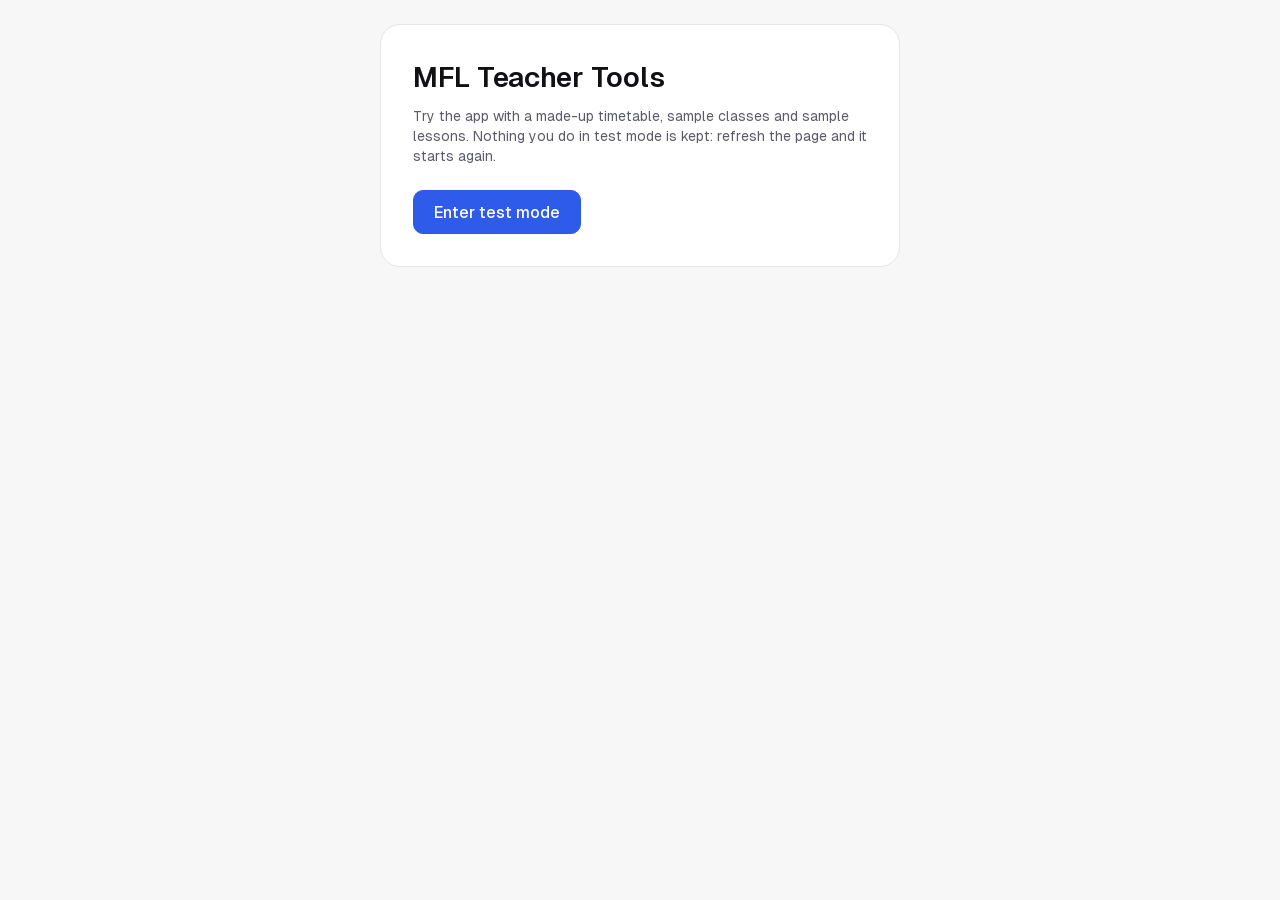
<file: index.html>
<!doctype html>
<html lang="en-GB">
<head>
<meta charset="utf-8">
<meta name="viewport" content="width=device-width, initial-scale=1">
<title>Slideshow Viewer</title>
<link rel="stylesheet" href="fonts.css?v=1.125">
<link rel="stylesheet" href="styles.css?v=1.125">
<link rel="stylesheet" href="library.css?v=1.125">
<link rel="stylesheet" href="builder.css?v=1.125">
<link rel="stylesheet" href="printcentre.css?v=1.125">
<link rel="stylesheet" href="whiteboard.css?v=1.125">
<link rel="stylesheet" href="refresh.css?v=1.125">
<link rel="stylesheet" href="ribbon.css?v=1.125">
<link rel="stylesheet" href="darkmode.css?v=1.125">
<link rel="stylesheet" href="inon.css?v=1.125">
<script src="theme.js?v=1.125"></script>
</head>
<body>
<div id="app"></div>
<!-- Classic scripts only: ES modules and Web Workers are blocked when the page is opened from a file (OneDrive folder). -->
<script src="vendor/jszip.min.js"></script>
<script src="vendor/pdf.min.js"></script>
<script src="vendor/pdf.worker.min.js"></script>
<script src="vendor/docx-preview.min.js"></script>
<script src="icons.js?v=1.125"></script>
<script src="emf-render.js?v=1.125"></script>
<script src="pptx-render.js?v=1.125"></script>
<script src="sync.js?v=1.125"></script>
<script src="inon-fill.js?v=1.125"></script>
<script src="inon-templates.js?v=1.125"></script>
<script src="sb-core.js?v=1.125"></script>
<script src="starter-content.js?v=1.125"></script>
<script src="app.js?v=1.125"></script>
<script src="dual.js?v=1.125"></script>
<script src="tools.js?v=1.125"></script>
<script src="whiteboard.js?v=1.125"></script>
<script src="classes.js?v=1.125"></script>
<script src="names.js?v=1.125"></script>
<script src="box4.js?v=1.125"></script>
<script src="tally.js?v=1.125"></script>
<script src="mission.js?v=1.125"></script>
<script src="chance.js?v=1.125"></script>
<script src="sb-export.js?v=1.125"></script>
<script src="sb-grammar.js?v=1.125"></script>
<script src="sb-present.js?v=1.125"></script>
<script src="waypoints.js?v=1.125"></script>
<script src="builder.js?v=1.125"></script>
<script src="activities.js?v=1.125"></script>
<script src="sb-editor.js?v=1.125"></script>
<script src="gapfill.js?v=1.125"></script>
<script src="sbcols.js?v=1.125"></script>
<script src="unjumble.js?v=1.125"></script>
<script src="hungry.js?v=1.125"></script>
<script src="splat.js?v=1.125"></script>
<script src="games.js?v=1.125"></script>
<script src="noughts.js?v=1.125"></script>
<script src="connect4.js?v=1.125"></script>
<script src="print.js?v=1.125"></script>
<script src="printcentre.js?v=1.125"></script>
<script src="pptx-export.js?v=1.125"></script>
<script src="year-colours.js?v=1.125"></script>
<script src="library.js?v=1.125"></script>
<script src="demo.js?v=1.125"></script>
</body>
</html>
</file>
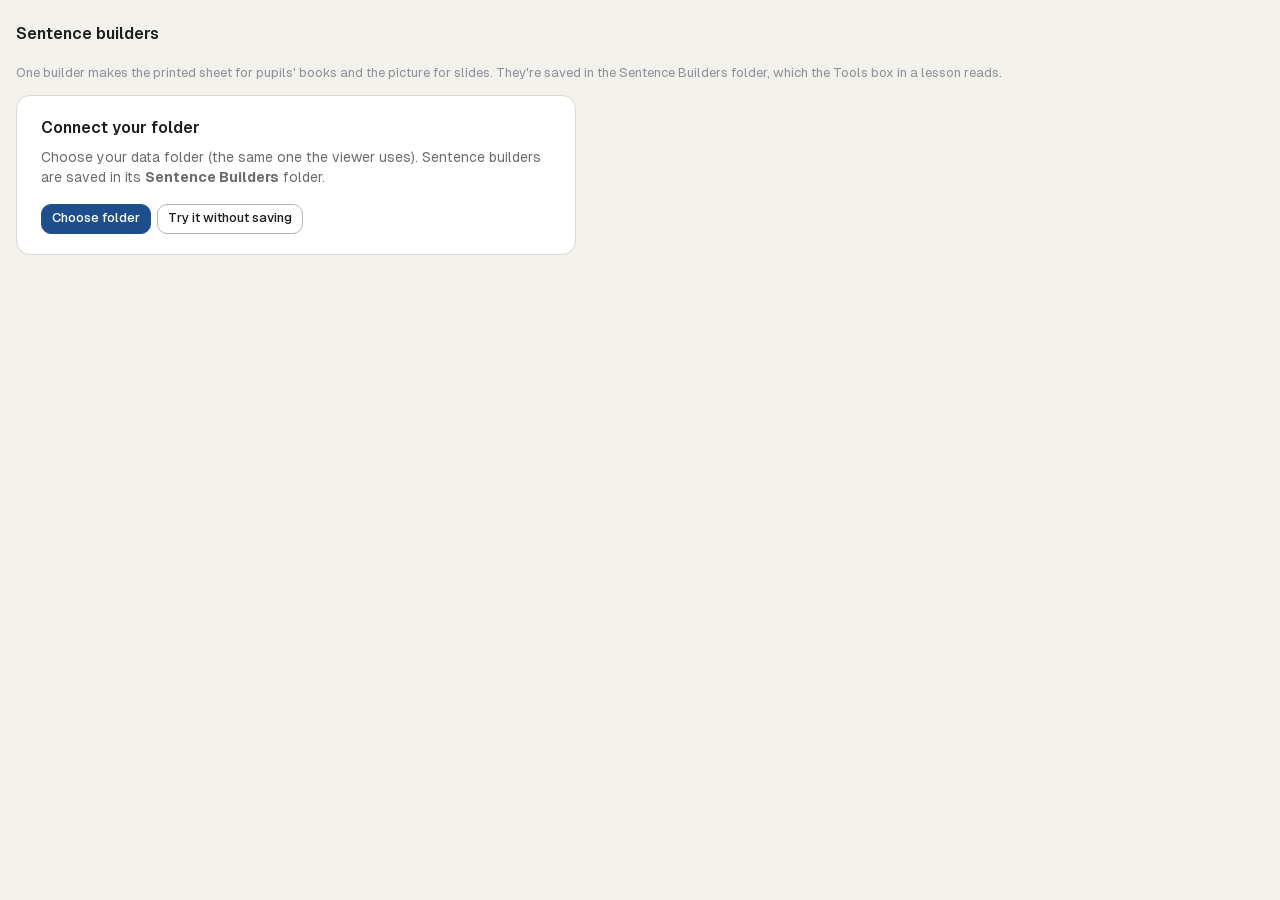
<file: builder.html>
<!doctype html>
<html lang="en-GB">
<head>
<meta charset="utf-8">
<meta name="viewport" content="width=device-width, initial-scale=1">
<title>Sentence Builders</title>
<link rel="stylesheet" href="fonts.css">
<link rel="stylesheet" href="builder.css">
<style id="sb-page-size"></style>
<style>html,body{margin:0;height:100%}</style>
</head>
<body data-sb-standalone>
<div id="app"></div>
<!-- Classic scripts only: ES modules are blocked when the page is opened from a file (OneDrive folder).
     Also reached from Settings → Sentence builders in the Slideshow Viewer (same builder.js, mounted there). -->
<script src="vendor/jszip.min.js"></script>
<script src="sb-core.js"></script>
<script src="sb-export.js"></script>
<script src="builder.js"></script>
</body>
</html>
</file>
<file: fonts.css>
/* Geist (variable, 100–900) — SIL Open Font License 1.1, see Geist-LICENSE.txt.
   Embedded as a data URI because Chrome blocks font files loaded over
   file:// (how the planner is opened from OneDrive), and so it works offline. */
@font-face{font-family:'Geist';src:url([data-uri]) format('woff2');font-weight:100 900;font-style:normal;font-display:swap;}
</file>
<file: styles.css>
/* Slideshow Viewer — styles. Tokens match the MFL Planner (2026-10-10 refresh). */
:root{
  --bg:#F7F7F8; --surface:#FFFFFF; --sunken:#F2F2F4; --border:#E6E6EA; --border-strong:#D4D5DC;
  --text:#111114; --text-2:#5A5B66; --text-3:#8E8F99;
  --accent:#2F5BEA; --accent-hover:#2550D6; --accent-soft:#EAF0FE; --accent-ink:#1F43B8; --accent-on:#FFFFFF;
  --danger:#D93A2B; --danger-soft:#FCE9E7; --warn:#B86E00; --warn-soft:#FDF1DC; --ok:#1E9E5A; --ok-soft:#E3F4EA;
  --fs-xs:12px; --fs-sm:13px; --fs-md:14px; --fs-lg:16px; --fs-xl:20px; --fs-2xl:28px;
  --r-sm:6px; --r:10px; --r-card:14px; --r-lg:20px;
  --shadow-float:0 12px 32px rgba(17,17,20,.12), 0 2px 6px rgba(17,17,20,.06);
  --font:'Geist', system-ui, -apple-system, 'Segoe UI', sans-serif;
  --dark:#141417; --dark-2:#1E1E23; --dark-3:#2A2A31; --dark-text:#E9E9EE; --dark-text-2:#9A9AA6;
  --rail-w:64px; --bar-h:56px; --stage-gap:8px; --stage-r:14px;
  color-scheme: light;
}
*{ box-sizing:border-box; }
html,body{ margin:0; padding:0; height:100%; }
body{ background:var(--bg); color:var(--text); font-family:var(--font); font-size:var(--fs-md); line-height:1.45; -webkit-font-smoothing:antialiased; }
button{ font:inherit; color:inherit; }
[hidden]{ display:none !important; }
.ico{ width:20px; height:20px; flex:none; stroke:currentColor; fill:none; stroke-width:2; stroke-linecap:round; stroke-linejoin:round; }

/* ---------- buttons ---------- */
.btn{ display:inline-flex; align-items:center; gap:8px; height:36px; padding:0 14px; border-radius:var(--r); border:1px solid var(--border-strong); background:var(--surface); cursor:pointer; font-size:var(--fs-md); font-weight:500; white-space:nowrap; }
.btn:hover{ background:var(--sunken); }
.btn .ico{ width:20px; height:20px; }
.btn.primary{ background:var(--accent); border-color:var(--accent); color:var(--accent-on); }
.btn.primary:hover{ background:var(--accent-hover); }
.btn.ghost{ border-color:transparent; background:transparent; }
.btn.ghost:hover{ background:var(--sunken); }
.btn.danger{ color:var(--danger); }
.btn.sm{ height:30px; padding:0 10px; font-size:var(--fs-sm); }
.btn.lg{ height:44px; padding:0 20px; font-size:var(--fs-lg); }
.btn:disabled{ opacity:.5; cursor:default; }
.icon-btn{ display:inline-grid; place-items:center; width:36px; height:36px; border-radius:var(--r); border:0; background:transparent; cursor:pointer; color:var(--text-2); }
.icon-btn:hover{ background:var(--sunken); color:var(--text); }
.seg{ display:inline-flex; border:1px solid var(--border-strong); border-radius:var(--r); overflow:hidden; }
.seg button{ border:0; background:var(--surface); height:30px; padding:0 10px; font-size:var(--fs-sm); font-weight:500; cursor:pointer; color:var(--text-2); }
.seg button+button{ border-left:1px solid var(--border-strong); }
.seg button.on{ background:var(--accent-soft); color:var(--accent-ink); }

/* ---------- setup / reconnect ---------- */
.splash{ min-height:100%; display:grid; place-items:center; padding:24px; }
.splash-card{ width:min(520px,100%); background:var(--surface); border:1px solid var(--border); border-radius:var(--r-lg); padding:32px; }
.splash-card h1{ font-size:var(--fs-2xl); font-weight:600; margin:0 0 8px; letter-spacing:-.01em; }
.splash-card p{ color:var(--text-2); margin:0 0 16px; }
.splash-card .path{ font-family:ui-monospace,Consolas,monospace; font-size:var(--fs-sm); background:var(--sunken); padding:2px 6px; border-radius:var(--r-sm); color:var(--text); }
.splash-card .actions{ display:flex; gap:8px; margin-top:24px; flex-wrap:wrap; }
.splash-card .note{ font-size:var(--fs-sm); color:var(--text-3); margin-top:16px; }

/* ---------- dashboard (v1.84 redesign; spec: dashboard-redesign-spec.md) ---------- */
.dash{ max-width:1280px; margin:0 auto; padding:20px 24px 48px; }
.topbar{ display:flex; align-items:center; gap:4px; margin-bottom:12px; flex-wrap:wrap; }
.topbar h1{ font-size:18px; font-weight:600; margin:0; letter-spacing:-.01em; flex:1; }
/* Icon-only top bar buttons; count badges green, red only for overdue achievement points. */
.dtb{ position:relative; display:inline-grid; place-items:center; width:40px; height:40px; border:0; border-radius:var(--r); background:transparent; color:var(--text-2); cursor:pointer; flex:none; }
.dtb:hover{ background:var(--sunken); color:var(--text); }
.dtb .ico{ width:20px; height:20px; }
.dtb.dtb-create{ background:var(--accent); color:var(--accent-on); }
.dtb.dtb-create:hover{ background:var(--accent-hover); color:var(--accent-on); }
.dtb-badge{ position:absolute; top:3px; right:3px; min-width:16px; height:16px; padding:0 4px; box-sizing:border-box; border-radius:999px; background:#157A45; color:#fff; font-size:11px; font-weight:600; line-height:16px; text-align:center; pointer-events:none; }
.dtb.ap-top.urgent{ background:var(--danger-soft); color:#C22F21; }
.dtb.ap-top.urgent .ico{ fill:currentColor; fill-opacity:.2; }
.dtb.ap-top.urgent .dtb-badge{ background:var(--danger); }
.dtb:focus-visible, .day:focus-visible, .dr-when:focus-visible, .ttl:focus-visible, .dr .pb:focus-visible, .dr .ib:focus-visible{ outline:2px solid var(--accent); outline-offset:2px; }
.status-pill{ display:inline-flex; align-items:center; justify-content:center; gap:6px; min-width:40px; height:40px; font-size:var(--fs-sm); color:var(--text-2); border-radius:999px; cursor:default; }
.status-pill .dot{ width:8px; height:8px; border-radius:50%; background:var(--ok); flex:none; }
.status-pill.saving .dot{ background:var(--warn); }
.status-pill.error{ height:32px; padding:0 10px; color:var(--danger); border:1px solid var(--danger-soft); background:var(--danger-soft); cursor:pointer; }
.status-pill.error .dot{ background:var(--danger); }

.weekbar{ display:flex; align-items:center; gap:8px 16px; flex-wrap:wrap; margin-bottom:16px; }
.wk-nav{ display:flex; align-items:center; gap:2px; }
.weekbar .wk-label{ font-weight:600; font-size:15px; min-width:150px; text-align:center; }
.days{ display:flex; gap:2px; padding:3px; background:#ECECEF; border-radius:11px; flex-wrap:wrap; margin-left:auto; }
.day{ position:relative; height:36px; padding:0 12px; border:0; border-radius:8px; background:transparent; color:var(--text-2); font:500 var(--fs-md) var(--font); display:inline-flex; align-items:center; gap:6px; cursor:pointer; }
.day:hover{ color:var(--text); }
.day.on{ background:var(--surface); color:var(--text); box-shadow:0 1px 2px rgba(17,17,20,.10); }
.day .d{ font-variant-numeric:tabular-nums; }
.day.today .d{ color:var(--accent-ink); font-weight:600; }
.day.off{ color:#A3A4AD; text-decoration:line-through; }
.day .dot{ position:absolute; top:6px; right:5px; width:6px; height:6px; border-radius:50%; background:var(--danger); }

/* One-line strips for the planner / dual-screen notices. */
.banner{ display:flex; align-items:center; gap:12px; min-height:48px; box-sizing:border-box; padding:6px 6px 6px 14px; border-radius:var(--r); background:var(--surface); border:1px solid var(--border); margin-bottom:8px; font-size:var(--fs-sm); color:var(--text-2); }
.banner .grow{ flex:1; }
.banner.warn{ background:var(--warn-soft); border-color:transparent; color:#6b4300; }

/* Lesson list 65% · preview 35%; the preview drops under the list on narrow windows. */
.dash-cols{ display:flex; flex-wrap:wrap; gap:24px; align-items:flex-start; }
.dash-list{ flex:65 1 650px; min-width:0; display:flex; flex-direction:column; gap:12px; }
.dash-cols.no-pv .dash-list{ flex-basis:100%; }
.periods{ display:flex; flex-direction:column; gap:6px; }

.dr{ display:flex; align-items:center; gap:12px; min-height:56px; box-sizing:border-box; padding:6px 6px 6px 12px; background:var(--surface); border:1px solid var(--border); border-radius:12px; transition:border-color .12s, background-color .12s; }
.dr[data-sel]{ cursor:pointer; }
.dr[data-sel]:hover{ background:#FAFAFB; }
.dr.now{ border-color:var(--accent); box-shadow:0 0 0 1px var(--accent); }
.dr.sel, .dr.sel:hover{ background:var(--accent-soft); }
.dr.muted{ background:transparent; border-style:dashed; }
.dr.muted.sel{ background:var(--accent-soft); }
.dr.drag-over{ border-color:var(--accent); border-style:dashed; background:var(--accent-soft); box-shadow:0 0 0 1px var(--accent); }
.dr-when{ display:flex; flex-direction:column; align-items:flex-start; width:84px; flex:none; padding:0; border:0; background:none; text-align:left; font:inherit; color:inherit; border-radius:6px; }
button.dr-when{ cursor:pointer; }
.dr .pn{ font-weight:600; font-size:15px; line-height:1.2; }
.dr.now .pn{ color:var(--accent-ink); }
.dr .tm{ font-size:var(--fs-xs); color:var(--text-2); font-variant-numeric:tabular-nums; }
/* Fixed pill column so every title starts at the same place. */
.dr-pc{ width:96px; flex:none; display:flex; }
.pill{ display:inline-block; box-sizing:border-box; max-width:100%; height:26px; line-height:26px; padding:0 10px; border-radius:999px; font-weight:600; font-size:var(--fs-sm); white-space:nowrap; overflow:hidden; text-overflow:ellipsis; }
/* The MFL Planner's year colours (YEAR_PILL). */
.pill.y7{ background-color:#EEF6DC; color:#4E6B1A; }
.pill.y8{ background-color:#E0F0F3; color:#0A5E70; }
.pill.y9{ background-color:#F7E1EE; color:#8E1460; }
.pill.y10{ background-color:#EEE4ED; color:#5A2A57; }
.pill.y11{ background-color:#EAEAE9; color:#3C3C3B; }
.pill.yn{ background-color:#F2F2F4; color:#5A5B66; }
.pill.shared{ background-image:repeating-linear-gradient(135deg, rgba(17,17,20,.09) 0 3px, transparent 3px 7px); }
.dr-t{ flex:1 1 0; min-width:0; display:flex; flex-direction:column; align-items:flex-start; }
.dr .ttl{ max-width:100%; min-width:0; padding:4px 6px; margin-left:-6px; border:0; background:none; border-radius:6px; font:500 15px var(--font); color:var(--text); text-align:left; white-space:nowrap; overflow:hidden; text-overflow:ellipsis; cursor:text; }
.dr .ttl:hover{ background:rgba(17,17,20,.05); }
.dr-t small{ font-size:var(--fs-xs); color:var(--text-2); }
.dr-none{ font-size:var(--fs-md); color:var(--text-2); }
.dr .name-input{ width:100%; height:32px; margin:0 0 0 -6px; padding:0 6px; border:1px solid var(--accent); border-radius:var(--r-sm); box-shadow:0 0 0 3px var(--accent-soft); font:500 15px var(--font); color:var(--text); outline:none; box-sizing:border-box; }
.dr-acts{ display:flex; align-items:center; gap:2px; flex:none; }
.dr .ib{ width:40px; height:40px; display:inline-grid; place-items:center; border:0; border-radius:var(--r); background:transparent; color:var(--text-2); cursor:pointer; }
.dr .ib:hover{ background:rgba(17,17,20,.06); color:var(--text); }
.dr .pb{ width:40px; height:40px; display:inline-grid; place-items:center; padding:0; border-radius:var(--r); border:1px solid var(--border-strong); background:var(--surface); color:var(--text); cursor:pointer; }
.dr .pb:hover{ background:var(--sunken); }
.dr .pb .ico{ width:16px; height:16px; fill:currentColor; }
.dr .pb.primary{ background:var(--accent); border-color:var(--accent); color:var(--accent-on); }
.dr .pb.primary:hover{ background:var(--accent-hover); }
.dr .dr-add{ height:40px; }
.dgap{ display:flex; align-items:center; gap:12px; padding:0 12px; height:24px; font-size:var(--fs-sm); color:var(--text-2); }
.dgap-n{ width:84px; flex:none; }
.dgap-t{ font-variant-numeric:tabular-nums; }
.dgap .rule{ flex:1; height:1px; background:var(--border); }
.add-extra{ align-self:flex-start; color:var(--text-2); }
.empty{ color:var(--text-2); padding:24px; text-align:center; background:var(--surface); border:1px dashed var(--border-strong); border-radius:12px; }

/* Preview panel */
.dpv{ flex:35 1 350px; min-width:0; position:sticky; top:16px; background:var(--surface); border:1px solid var(--border); border-radius:var(--r-card); padding:12px; display:flex; flex-direction:column; gap:10px; box-sizing:border-box; }
.dpv-head{ display:flex; align-items:center; gap:10px; min-height:32px; padding:0 4px; }
.dpv-head .pill{ flex:none; max-width:40%; }
.dpv-title{ flex:1 1 auto; min-width:0; font-weight:600; font-size:15px; white-space:nowrap; overflow:hidden; text-overflow:ellipsis; }
.dpv-when{ flex:none; font-size:var(--fs-sm); color:var(--text-2); }
.dpv-stage{ position:relative; width:100%; aspect-ratio:16 / 9; border-radius:8px; overflow:hidden; background:var(--sunken); border:1px solid var(--border); box-sizing:content-box; }
.dpv-stage .thumb-box{ border-radius:0; }
.dpv-err{ position:absolute; inset:0; display:grid; place-items:center; padding:16px; text-align:center; color:var(--text-2); font-size:var(--fs-sm); }
.dpv-nav{ display:flex; align-items:center; justify-content:center; gap:8px; }
.dpv-n{ min-width:72px; text-align:center; font-variant-numeric:tabular-nums; }
.dpv-empty{ aspect-ratio:16 / 9; border-radius:8px; border:1.5px dashed var(--border-strong); display:grid; place-items:center; color:var(--text-2); font-size:15px; }
/* When the preview sits under the list (narrow window) it only shows once a lesson is picked. */
@media (max-width:1072px){ .dpv:has(.dpv-empty){ display:none; } }

/* ---------- menus / modals / toasts ---------- */
.menu{ position:fixed; z-index:60; background:var(--surface); border:1px solid var(--border); border-radius:var(--r); box-shadow:var(--shadow-float); padding:4px; min-width:200px; }
.menu button{ display:flex; width:100%; align-items:center; gap:10px; padding:8px 10px; border:0; background:none; border-radius:var(--r-sm); cursor:pointer; text-align:left; font-size:var(--fs-md); }
.menu button:hover{ background:var(--sunken); }
.menu button.danger{ color:var(--danger); }
.menu button:disabled{ opacity:.4; cursor:default; background:none; }
.menu hr{ border:0; border-top:1px solid var(--border); margin:4px 0; }
.modal-back{ position:fixed; inset:0; background:rgba(17,17,20,.35); z-index:70; display:grid; place-items:center; padding:16px; }
.modal{ background:var(--surface); border-radius:var(--r-lg); box-shadow:var(--shadow-float); width:min(560px,100%); max-height:90vh; overflow:auto; padding:24px; }
.modal.tt-modal{ width:min(760px,100%); }
.tt-wrap{ overflow-x:auto; margin:8px 0 16px; }
.tt-grid{ border-collapse:separate; border-spacing:6px 4px; width:100%; }
.tt-grid th{ text-align:left; white-space:nowrap; font-weight:400; }
.tt-grid thead th{ text-align:center; font-size:12px; font-weight:600; letter-spacing:.04em; text-transform:uppercase; color:var(--text-2); }
.tt-grid tbody th{ width:96px; vertical-align:top; padding-top:8px; }
.tt-grid td{ vertical-align:top; }
.tt-grid input[type=text]{ display:block; width:100%; min-width:84px; }
.tt-grid td{ position:relative; }
.tt-ghost{ position:absolute; left:13px; right:8px; top:1px; height:36px; font:inherit; line-height:36px; color:var(--text-2); opacity:.6; white-space:pre; overflow:hidden; pointer-events:none; }
.tt-ghost i{ visibility:hidden; font-style:normal; }
.modal .tt-grid input[data-y="7"]{ background:#EEF6DC; color:#4E6B1A; border-color:color-mix(in srgb, #4E6B1A 25%, #EEF6DC); }
.modal .tt-grid input[data-y="8"]{ background:#E0F0F3; color:#0A5E70; border-color:color-mix(in srgb, #0A5E70 25%, #E0F0F3); }
.modal .tt-grid input[data-y="9"]{ background:#F7E1EE; color:#8E1460; border-color:color-mix(in srgb, #8E1460 25%, #F7E1EE); }
.modal .tt-grid input[data-y="10"]{ background:#EEE4ED; color:#5A2A57; border-color:color-mix(in srgb, #5A2A57 25%, #EEE4ED); }
.modal .tt-grid input[data-y="11"]{ background:#EAEAE9; color:#3C3C3B; border-color:color-mix(in srgb, #3C3C3B 25%, #EAEAE9); }
html[data-app-theme="dark"] .modal .tt-grid input[data-y="7"]{ background:#26331A; color:#BFE077; border-color:color-mix(in srgb, #BFE077 30%, #26331A); }
html[data-app-theme="dark"] .modal .tt-grid input[data-y="8"]{ background:#123340; color:#7DD3E4; border-color:color-mix(in srgb, #7DD3E4 30%, #123340); }
html[data-app-theme="dark"] .modal .tt-grid input[data-y="9"]{ background:#3D1B30; color:#F59CCF; border-color:color-mix(in srgb, #F59CCF 30%, #3D1B30); }
html[data-app-theme="dark"] .modal .tt-grid input[data-y="10"]{ background:#2F1D2E; color:#D6A8D3; border-color:color-mix(in srgb, #D6A8D3 30%, #2F1D2E); }
html[data-app-theme="dark"] .modal .tt-grid input[data-y="11"]{ background:#2D2D2C; color:#D4D4D2; border-color:color-mix(in srgb, #D4D4D2 30%, #2D2D2C); }
.tt-name{ display:block; font-size:14px; font-weight:600; color:var(--text); }
.tt-times{ display:block; font-size:11px; color:var(--text-2); }
.modal .tt-grid select.tt-pick{ display:block; width:100%; min-width:0; height:20px; margin:2px 0 0; border:0; border-radius:0; box-shadow:none; font:inherit; font-size:11px; color:var(--text-2); text-align:center; text-align-last:center; cursor:pointer; appearance:none; -webkit-appearance:none; padding-right:12px; background:url("data:image/svg+xml,%3Csvg xmlns='http://www.w3.org/2000/svg' width='8' height='5' viewBox='0 0 8 5'%3E%3Cpath d='M1 1l3 3 3-3' fill='none' stroke='%236B7280' stroke-width='1.2'/%3E%3C/svg%3E") no-repeat right 4px center; }
.tt-auto{ display:block; height:20px; margin-top:2px; font-size:11px; line-height:20px; text-align:center; color:var(--text-2); }
.tt-auto[hidden], .modal .tt-grid select.tt-pick[hidden]{ display:none; }
.modal .tt-grid select.tt-pick:hover, .modal .tt-grid select.tt-pick:focus{ color:var(--accent); outline:none; text-decoration:underline; }
.modal h2{ margin:0 0 4px; font-size:var(--fs-xl); font-weight:600; }
.modal p{ color:var(--text-2); margin:0 0 12px; }
.modal .row{ display:flex; align-items:center; gap:12px; padding:14px 0; border-top:1px solid var(--border); }
.modal .row .grow{ flex:1; min-width:0; }
.modal .row .t{ font-weight:500; }
.modal .row .d{ font-size:var(--fs-sm); color:var(--text-3); overflow-wrap:anywhere; }
.modal .foot{ display:flex; justify-content:flex-end; gap:8px; margin-top:16px; }
.modal input[type=text]{ width:100%; height:38px; border:1px solid var(--border-strong); border-radius:var(--r); padding:0 12px; font:inherit; }
/* duplicate to another class */
.dup-list{ display:flex; flex-direction:column; gap:6px; }
.dup-row{ display:flex; align-items:center; gap:12px; padding:10px 12px; border:1px solid var(--border); border-radius:var(--r); cursor:pointer; }
.dup-row:hover{ background:var(--sunken); }
.dup-row.on{ border-color:var(--accent); background:var(--accent-soft); }
.dup-row input{ width:18px; height:18px; margin:0; flex:none; accent-color:var(--accent); cursor:pointer; }
.dup-when, .dup-cls{ display:flex; flex-direction:column; min-width:0; }
.dup-when{ width:150px; flex:none; }
.dup-cls{ flex:1; }
.dup-when > span, .dup-cls > span{ font-size:var(--fs-sm); color:var(--text-3); overflow:hidden; text-overflow:ellipsis; white-space:nowrap; }
.dup-row.has .dup-cls > span{ color:var(--warn); }
.modal p.dup-none{ padding:16px; text-align:center; border:1px dashed var(--border-strong); border-radius:var(--r); color:var(--text-3); }
.modal input[type=text]:focus{ outline:none; border-color:var(--accent); box-shadow:0 0 0 3px var(--accent-soft); }
.toast{ position:fixed; left:50%; bottom:24px; transform:translateX(-50%); background:var(--text); color:#fff; padding:10px 16px; border-radius:var(--r); z-index:90; font-size:var(--fs-md); box-shadow:var(--shadow-float); max-width:min(640px,90vw); }
.toast.err{ background:var(--danger); }
.loading{ position:fixed; inset:0; display:grid; place-items:center; z-index:80; background:rgba(247,247,248,.7); font-weight:500; color:var(--text-2); }

/* ---------- slide stage (shared) ---------- */
.stage-host{ position:relative; overflow:hidden; background:#000; touch-action:none; } /* touch-action: the app does pinch-zoom itself, not Edge */
.stage-frame{ position:absolute; overflow:hidden; background:#fff; }
.stage-scale{ position:absolute; left:0; top:0; transform-origin:0 0; }
.stage-ink{ position:absolute; left:0; top:0; width:100%; height:100%; touch-action:none; } /* sized to the on-screen part of the slide by Ink.resize */
/* v1.61: highlighter strokes are drawn solid on their own canvas under the pen's; multiply keeps the writing under them crisp
   (like a real highlighter: it can't lighten, so it barely shows on dark backgrounds). opacity sets how strong the colour is. */
.stage-ink-hl{ pointer-events:none; mix-blend-mode:multiply; opacity:.5; }
/* zoom: shown while zoomed in; tap to go back to the whole slide */
.zoom-pill{ position:absolute; left:12px; bottom:12px; z-index:5; display:inline-flex; align-items:center; gap:8px; height:44px; padding:0 16px 0 12px; border-radius:22px; border:0; background:rgba(17,17,20,.82); color:#fff; font:600 16px var(--font); cursor:pointer; box-shadow:0 2px 10px rgba(0,0,0,.3); touch-action:manipulation; }
.zoom-pill[hidden]{ display:none; }
.zoom-pill .ico{ width:20px; height:20px; }
.stage-host.zoomed .stage-frame{ border-radius:0; }
.stage-ui{ position:absolute; inset:0; pointer-events:none; }
.stage-ui > *{ pointer-events:auto; }
.pptx-slide{ font-kerning:normal; }
.pptx-slide *{ -webkit-user-select:none; user-select:none; }
.pptx-p{ margin:0; }
.pptx-missing, .pptx-unsupported{ background:repeating-linear-gradient(45deg,#ececf0 0 10px,#f6f6f8 10px 20px); outline:1px dashed #c9c9d1; }
.pptx-unsupported::after{ content:attr(data-label); position:absolute; inset:0; display:grid; place-items:center; text-align:center; color:#6c6c78; font:500 14px var(--font); padding:8px; }
.pptx-hidden{ visibility:hidden !important; }
.pdf-page canvas{ display:block; width:100%; height:100%; }
.cover{ position:absolute; }

/* reveal buttons (present) */
.reveal-btn{ position:absolute; width:40px; height:40px; margin:-20px 0 0 -20px; border-radius:50%; border:2px solid #fff; background:var(--accent); color:#fff; display:grid; place-items:center; cursor:pointer; box-shadow:0 2px 8px rgba(0,0,0,.3); padding:0; touch-action:manipulation; }
/* Tool icons (v1.68): the tap target sits over the tile on the slide; the tile itself is drawn by pptx-render.js. */
.tool-tap{ position:absolute; margin:0; padding:0; border:0; background:transparent; border-radius:14px; cursor:pointer; pointer-events:auto; touch-action:manipulation; }
.tool-tap:focus-visible{ outline:3px solid var(--accent); outline-offset:3px; }
/* Insert → Tool icon picker */
.ti-sec{ margin-top:12px; }
.ti-sec h4{ margin:0 0 6px; font-size:13px; font-weight:600; opacity:.7; }
.ti-tools{ display:grid; grid-template-columns:repeat(auto-fill,minmax(150px,1fr)); gap:6px; max-height:220px; overflow:auto; }
.ti-tool{ display:flex; align-items:center; gap:8px; padding:6px 8px; border:2px solid var(--border); border-radius:10px; background:var(--surface); color:inherit; font:inherit; font-size:14px; text-align:left; cursor:pointer; }
.ti-tool.on{ border-color:var(--accent); background:var(--accent-soft); }
.ti-sw{ width:26px; height:26px; flex:none; border-radius:7px; display:grid; place-items:center; color:#fff; background:var(--c); }
.ti-sw .ico{ width:16px; height:16px; stroke:#fff; }
.ti-search{ width:100%; box-sizing:border-box; margin-bottom:6px; font:inherit; padding:6px 8px; }
.ti-icons{ display:grid; grid-template-columns:repeat(auto-fill,minmax(42px,1fr)); gap:4px; max-height:200px; overflow:auto; padding:2px; }
.ti-icon{ height:42px; display:grid; place-items:center; border:2px solid transparent; border-radius:8px; background:var(--sunken); color:inherit; cursor:pointer; padding:0; }
.ti-icon.on{ border-color:var(--accent); background:var(--accent-soft); }
.ti-icon .ico{ width:20px; height:20px; }
.ti-clock{ display:flex; align-items:center; gap:8px; font-size:14px; }
.ti-clock input{ width:72px; font:inherit; padding:6px 8px; }
.ti-preview{ width:72px; height:72px; margin:0 auto 4px; border-radius:16px; display:grid; place-items:center; color:#fff; background:var(--c); box-shadow:0 1px 4px rgba(0,0,0,.25); }
.ti-preview .ico{ width:42px; height:42px; stroke:#fff; stroke-width:1.8; }
.reveal-btn .ico{ width:20px; height:20px; }
/* One-shot: the same button is used for "Reveal" and "Hide"; only the icon differs. It disappears once used. */
.video-ui{ position:absolute; display:flex; gap:8px; }
.video-play{ position:absolute; display:grid; place-items:center; background:rgba(0,0,0,.25); border:0; cursor:pointer; color:#fff; }
.video-play .circle{ width:72px; height:72px; border-radius:50%; background:rgba(0,0,0,.6); display:grid; place-items:center; }
.video-play .ico{ width:32px; height:32px; fill:#fff; stroke:none; }
.video-pop{ position:absolute; height:34px; padding:0 12px; border-radius:var(--r); border:0; background:rgba(0,0,0,.7); color:#fff; display:inline-flex; align-items:center; gap:6px; cursor:pointer; font-size:var(--fs-sm); font-weight:500; }
.video-pop .ico{ width:16px; height:16px; }

/* ---------- presenter ---------- */
body.presenting{ background:#000; overflow:hidden; }
.present{ position:fixed; inset:0; display:flex; flex-direction:column; background:#000; touch-action:none; } /* no Edge page zoom while presenting; the slide has its own */
.present-main{ flex:1; min-height:0; display:flex; position:relative; }
.present.rail-left .present-main{ flex-direction:row-reverse; }
/* The slide sits inside a small gap so its rounded corners show against the black. */
.present .stage-host{ flex:1; margin:var(--stage-gap); }
/* Preview (from the editor): presenter layout, basics only. Same bar height, so the slide is the same size as in class. */
.present.preview{ z-index:15; }
.pv-bar{ height:var(--bar-h); flex:none; display:flex; align-items:center; gap:16px; padding:0 12px 0 20px; background:#000; color:var(--dark-text); font-size:26px; font-weight:700; line-height:1.2; white-space:nowrap; overflow:hidden; }
.pv-tag{ display:inline-flex; align-items:center; gap:6px; height:32px; padding:0 12px; border-radius:999px; background:var(--accent); color:#fff; font-size:var(--fs-sm); font-weight:600; flex:none; }
.pv-tag .ico{ width:14px; height:14px; fill:currentColor; stroke:none; }
.btn[data-e=preview] .ico{ fill:currentColor; stroke:none; width:14px; height:14px; }
.pv-title{ overflow:hidden; text-overflow:ellipsis; }
.present .stage-frame, .ed-stage .stage-frame{ border-radius:var(--stage-r); }

/* top bar — fixed height so the slide never resizes; only the island changes width */
.pbar{ height:var(--bar-h); flex:none; display:grid; grid-template-columns:1fr auto; align-items:center; gap:24px; padding:0 12px 0 20px; background:#000; color:var(--dark-text); font-size:26px; line-height:1.2; position:relative; z-index:5; }
/* padding-left is set by placeBar() to line up with the 16:9 slide's left edge */
.pbar-l{ min-width:0; display:flex; align-items:center; gap:14px; white-space:nowrap; overflow:hidden; font-size:30px; font-weight:600; color:var(--dark-text); }
.pbar-date{ flex:none; }
.pbar-dot{ width:7px; height:7px; border-radius:50%; background:currentColor; flex:none; }
.pbar-title{ overflow:hidden; text-overflow:ellipsis; min-width:0; cursor:pointer; }
.pbar-title-in{ font:inherit; color:inherit; background:var(--dark-2); border:0; border-radius:8px; padding:2px 10px; width:min(60vw, 900px); outline:2px solid var(--accent); }
.island{ height:40px; border-radius:999px; background:var(--dark-2); overflow:hidden; transition:width .38s cubic-bezier(.3,1.3,.5,1); justify-self:end; display:flex; justify-content:flex-end; }
.island-in{ height:100%; display:flex; align-items:center; padding:0 18px; white-space:nowrap; width:max-content; flex:none; }
.island-clock{ font:inherit; font-weight:600; font-size:24px; font-variant-numeric:tabular-nums; letter-spacing:.02em; color:inherit; background:none; border:0; padding:0; margin:0; cursor:pointer; touch-action:manipulation; display:inline-flex; align-items:center; height:100%; -webkit-tap-highlight-color:transparent; }
.island-clock.as-icon .ico{ width:24px; height:24px; }
.island-w{ display:inline-flex; align-items:center; gap:6px; font-size:20px; font-weight:600; font-variant-numeric:tabular-nums; margin-right:14px; padding-right:14px; border-right:1px solid var(--dark-3); animation:island-in .3s ease-out; }
.island-w .tl{ color:var(--dark-text-2); font-weight:500; }
.island-w .tl.warn{ color:#F5B700; font-weight:600; }
@keyframes island-in{ from{ opacity:0; } to{ opacity:1; } }

.rail{ width:var(--rail-w); flex:none; background:#000; display:flex; flex-direction:column; align-items:center; padding:8px 0; gap:8px; color:var(--dark-text); position:relative; z-index:5; }
.rail .spacer{ flex:1; }
.rail-btn{ width:52px; height:52px; border-radius:12px; border:0; background:var(--dark-2); color:var(--dark-text); display:grid; place-items:center; cursor:pointer; touch-action:manipulation; }
.rail-btn .ico{ width:24px; height:24px; }
.rail-btn:active{ background:var(--dark-3); }
.rail-btn.on{ background:var(--accent); color:#fff; }
.rail-btn.small{ width:52px; height:40px; border-radius:10px; background:transparent; color:var(--dark-text-2); }
.rail-btn.small .ico{ width:20px; height:20px; }
.rail-btn.small.on{ background:transparent; color:var(--accent); }
/* v1.76 Refresh: armed after the first tap (tap again within 3 s) */
.rail-btn.small.armed, .rail-btn.small.armed:hover{ background:#C0392B; color:#fff; }
/* Classroom tools: dark red so it stands out */
.rail-btn.tools{ background:#8E1B1B; color:#fff; }
.rail-btn.tools:active{ background:#6E1414; }
/* End of lesson: last 5 minutes of a timetabled lesson today (endDue) */
.rail.no-end [data-p=end]{ display:none; }
.rail-btn:disabled{ opacity:.3; }
.rail .counter{ width:56px; height:36px; border-radius:10px; border:0; background:transparent; color:var(--dark-text-2); font:600 var(--fs-sm) var(--font); font-variant-numeric:tabular-nums; cursor:pointer; padding:0; white-space:nowrap; }
.rail .counter:active{ background:var(--dark-2); }
.rail .tools-slot{ display:flex; flex-direction:column; gap:12px; align-items:center; }
/* Groups, top to bottom: blur · tools (+ Random Name shuffle) · pen/eraser/arrow · prev/next · counter + full screen.
   rail-gap + the rail's 8px gap = 28px between groups. */
.rail .rail-gap{ height:20px; flex:none; }
@media (max-height:820px){ .rail .rail-gap{ height:6px; } .rail .tools-slot{ gap:8px; } }
/* End of lesson: green tick, last button on the rail. */
.rail-btn.end{ margin-top:12px; background:var(--ok); color:#fff; box-shadow:0 0 0 2px color-mix(in srgb, var(--ok) 45%, transparent); }
.rail-btn.end .ico{ width:24px; height:24px; }
.rail-btn.end:active{ background:#178049; }
@media (max-height:820px){ .rail-btn.end{ height:46px; } }
/* --rail-dx (set by placeRail) shifts the buttons into the middle of the black strip beside the slide. */
.rail > *{ translate:var(--rail-dx, 0px) 0; }
/* Blur mode: slide + pen marks blurred, reveal/video buttons hidden. */
.stage-frame.blurred .stage-scale, .stage-frame.blurred .stage-ink{ filter:blur(28px); }
.stage-frame.blurred .stage-ui{ visibility:hidden; }
.palette{ position:absolute; top:50%; transform:translateY(-50%); background:var(--dark); border-radius:16px; padding:10px; display:flex; flex-direction:column; gap:8px; box-shadow:0 8px 24px rgba(0,0,0,.4); z-index:6; }
/* Default spot; placePalette() moves it beside the pen cluster when it opens. */
.present:not(.rail-left) .palette{ right:calc(var(--rail-w) + 8px); }
.present.rail-left .palette{ left:calc(var(--rail-w) + 8px); }
.palette .row{ display:flex; gap:8px; justify-content:center; } /* v1.61: the sizes row has four; the others centre under it */
.swatch{ width:44px; height:44px; border-radius:50%; border:3px solid transparent; cursor:pointer; padding:0; touch-action:manipulation; }
.swatch.on{ border-color:#fff; outline:2px solid var(--accent); outline-offset:1px; }
.pal-btn{ width:44px; height:44px; border-radius:12px; border:0; background:var(--dark-2); color:var(--dark-text); display:grid; place-items:center; cursor:pointer; touch-action:manipulation; }
.pal-btn.on{ background:var(--accent); color:#fff; }
.pal-btn.warn{ background:var(--danger); color:#fff; }
.pal-btn .ico{ width:24px; height:24px; }
.pal-btn .dotsz{ border-radius:50%; background:currentColor; }
.grid-overlay{ position:fixed; inset:0; background:rgba(10,10,12,.92); z-index:20; overflow:auto; padding:32px; }
.grid-overlay .grid{ display:grid; grid-template-columns:repeat(auto-fill,minmax(220px,1fr)); gap:16px; }
.grid-overlay .cell{ cursor:pointer; color:var(--dark-text-2); font-size:var(--fs-sm); display:flex; flex-direction:column; gap:6px; background:none; border:0; padding:0; text-align:left; }
.grid-overlay .cell .th{ position:relative; border-radius:8px; overflow:hidden; background:#fff; outline:3px solid transparent; }
.grid-overlay .cell.on .th{ outline-color:var(--accent); }
.grid-overlay .close{ position:fixed; top:16px; right:16px; }
.endcard{ position:absolute; inset:0; display:grid; place-items:center; color:var(--dark-text-2); background:#000; font-size:var(--fs-xl); }

/* ---------- editor ---------- */
.editor{ position:fixed; inset:0; display:grid; grid-template-rows:auto 1fr; background:var(--bg); }
.ed-top{ display:flex; align-items:center; gap:10px; padding:10px 16px; background:var(--surface); border-bottom:1px solid var(--border); flex-wrap:wrap; }
.ed-top .title{ font-weight:600; font-size:var(--fs-lg); margin-right:8px; }
.ed-top .grow{ flex:1; }
.ed-top .hint{ font-size:var(--fs-sm); color:var(--text-3); flex:1 1 0; min-width:0; white-space:nowrap; overflow:hidden; text-overflow:ellipsis; } /* takes the spare width and shortens rather than wrapping the bar */
.ed-top .hint + .grow{ flex:0; }
.ed-main{ display:grid; grid-template-columns:204px 1fr; min-height:0; } /* v1.69: 190 → 204, room for the strip's scrollbar */
.ed-thumbs{ overflow:auto; padding:12px; display:flex; flex-direction:column; gap:10px; border-right:1px solid var(--border); background:var(--surface); }
.ed-thumb{ border:0; background:none; padding:0; cursor:pointer; text-align:left; display:flex; gap:6px; align-items:flex-start; }
.ed-thumb .n{ width:20px; font-size:var(--fs-xs); color:var(--text-3); text-align:right; padding-top:2px; flex:none; }
.ed-thumb .th{ position:relative; border-radius:6px; overflow:hidden; background:#fff; outline:1px solid var(--border); flex:1; min-width:0; }
.ed-thumb .th > .thumb-box{ zoom:var(--thz, 1); } /* v1.69: fitStripThumbs() */
.ed-thumb.on .th{ outline:3px solid var(--accent); }
.ed-thumb .badge{ position:absolute; right:4px; bottom:4px; background:var(--accent); color:#fff; font-size:11px; font-weight:600; border-radius:999px; padding:0 6px; line-height:18px; }
.ed-thumb.skip .th{ opacity:.45; }
/* Editor opened from the dual-screen console (v1.28): the slide the pupils are on */
.ed-thumb.live .th::before{ content:'LIVE'; position:absolute; left:4px; top:4px; z-index:2; background:var(--danger); color:#fff; font-size:10px; font-weight:700; letter-spacing:.04em; border-radius:4px; padding:0 5px; line-height:16px; }
.ed-thumb.live .th{ outline:2px solid var(--danger); }
.ed-thumb.live.on .th{ outline:3px solid var(--danger); }
.ed-live{ font-size:var(--fs-sm); font-weight:600; color:var(--text-2); background:var(--danger-soft); border-radius:999px; padding:3px 10px; white-space:nowrap; flex:none; }
.ed-live.here{ color:#fff; background:var(--danger); }
.ed-live.here::before{ content:''; display:inline-block; width:7px; height:7px; border-radius:50%; background:#fff; margin-right:6px; vertical-align:1px; }
.ed-stage{ position:relative; background:#e9e9ee; min-height:0; overflow:hidden; }
.ed-stage .stage-host{ position:absolute; inset:16px; background:transparent; }
/* v1.38.1: bars can sit in the grey area round the slide (greyBar()); clipped to the host only while zoomed. */
.ed-stage .stage-host:not(.zoomed){ overflow:visible; }
.ed-stage .stage-frame{ box-shadow:0 2px 12px rgba(0,0,0,.12); }
/* Editor: handles and bars may sit past the slide's edge; the slide itself is clipped instead. */
.ed-stage .stage-frame{ overflow:visible; background:transparent; }
.ed-stage .stage-scale{ overflow:hidden; background:#fff; border-radius:calc(var(--stage-r) / var(--k, 1)); }
.ed-obj{ position:absolute; border:2px solid transparent; border-radius:3px; cursor:pointer; }
.ed-obj:hover{ border-color:rgba(47,91,234,.55); background:rgba(47,91,234,.06); }
.ed-obj.hide{ border:2px dashed #E07A00; background:rgba(224,122,0,.10); }
.ed-obj.toggle{ border:2px dashed var(--accent); background:rgba(47,91,234,.08); }
.ed-obj .lab{ position:absolute; top:-1px; right:-1px; transform:translateY(-100%); font:600 11px var(--font); color:#fff; padding:1px 6px; border-radius:4px 4px 0 0; white-space:nowrap; pointer-events:none; }
.ed-obj.hide .lab{ background:#E07A00; }
.ed-obj.toggle .lab{ background:var(--accent); }
.ed-faded{ opacity:.35; }
.ed-obj.del{ border:2px dashed var(--danger); background:rgba(217,58,43,.10); }
.ed-obj.del .lab{ background:var(--danger); }
.ed-obj.sel{ outline:3px solid var(--accent); outline-offset:2px; }
.ed-deleted{ opacity:.25; filter:grayscale(1); }
.ed-bg{ position:absolute; inset:0; }
.ed-bar{ position:absolute; display:flex; align-items:center; gap:2px; padding:4px; background:var(--surface); border:1px solid var(--border-strong); border-radius:var(--r); box-shadow:0 4px 16px rgba(0,0,0,.18); white-space:nowrap; z-index:5; }
.ed-bar button{ display:inline-flex; align-items:center; gap:6px; height:34px; padding:0 10px; border:0; border-radius:calc(var(--r) - 2px); background:transparent; font:500 var(--fs-sm) var(--font); color:var(--text-2); cursor:pointer; touch-action:manipulation; }
.ed-bar button:hover{ background:var(--sunken); }
.ed-bar button.on{ background:var(--accent-soft); color:var(--accent-ink); }
.ed-bar button .ico{ width:16px; height:16px; }
.ed-bar button.del{ color:var(--danger); }
.ed-bar .sep{ width:1px; align-self:stretch; margin:4px 4px; background:var(--border); }
/* v1.38.1: bar standing up in the grey margin beside the slide. */
.ed-bar.vert{ flex-direction:column; align-items:stretch; }
.ed-bar.vert .sep{ width:auto; height:1px; margin:3px 4px; }
.ed-bar.vert button{ justify-content:flex-start; }
.ed-bar.vert button.primary{ justify-content:center; }
.ed-bar.vert .ed-cdot{ align-self:center; margin:2px 0; }
.ed-bar.vert .ed-blab{ padding:4px 6px; text-align:center; }
.btn.on{ background:var(--accent-soft); color:var(--accent-ink); border-color:var(--accent); }
/* move / resize */
.ed-obj{ touch-action:none; }
.ed-obj.sel{ cursor:move; z-index:3; }
.ed-cover{ touch-action:none; cursor:move; }
.ed-cover.sel{ outline:3px solid var(--accent); z-index:3; }
.ed-h{ position:absolute; width:14px; height:14px; margin:-7px 0 0 -7px; background:#fff; border:2px solid var(--accent); border-radius:3px; touch-action:none; z-index:2; }
.ed-h::before{ content:""; position:absolute; inset:-9px; } /* bigger touch target */
.ed-h.nw{ left:0; top:0; cursor:nwse-resize; } .ed-h.n{ left:50%; top:0; cursor:ns-resize; } .ed-h.ne{ left:100%; top:0; cursor:nesw-resize; }
.ed-h.e{ left:100%; top:50%; cursor:ew-resize; } .ed-h.se{ left:100%; top:100%; cursor:nwse-resize; } .ed-h.s{ left:50%; top:100%; cursor:ns-resize; }
.ed-h.sw{ left:0; top:100%; cursor:nesw-resize; } .ed-h.w{ left:0; top:50%; cursor:ew-resize; }
.ed-cover .ed-h{ pointer-events:auto; }
.ed-cover.sel .x{ top:-40px; right:-4px; }
.ed-cover.sel .cols{ bottom:-40px; }
/* text editing */
.pptx-slide [contenteditable="true"], .pptx-slide [contenteditable="true"] *{ -webkit-user-select:text; user-select:text; cursor:text; }
.pptx-slide [contenteditable="true"]{ outline:none; }
.pptx-obj.ed-editing{ z-index:50; opacity:1 !important; }
.ed-editframe{ position:absolute; outline:2px dashed var(--accent); outline-offset:2px; pointer-events:none !important; }
.ed-tbar .fs{ min-width:34px; text-align:center; font:600 var(--fs-sm) var(--font); color:var(--text); }
.ed-tbar button{ padding:0 8px; min-width:34px; justify-content:center; }
.ed-tbar button b, .ed-tbar button i, .ed-tbar button u{ font-size:15px; color:var(--text); }
.ed-tbar .sw{ min-width:0; width:24px; height:24px; padding:0; border-radius:50%; background:var(--c) !important; box-shadow:0 0 0 1px var(--border-strong), inset 0 0 0 2px #fff; }
.ed-tbar button.primary, .ed-dbar button.primary{ background:var(--accent); color:var(--accent-on); }
.ed-tbar button.primary:hover, .ed-dbar button.primary:hover{ background:var(--accent-hover); }
.ed-cover{ position:absolute; outline:2px solid #E07A00; }
.ed-cover .x{ position:absolute; top:-12px; right:-12px; width:26px; height:26px; border-radius:50%; background:var(--danger); color:#fff; border:2px solid #fff; display:grid; place-items:center; cursor:pointer; padding:0; }
.ed-cover .x .ico{ width:14px; height:14px; }
.ed-cover .cols{ position:absolute; left:0; bottom:-30px; display:flex; gap:4px; }
.ed-cover .rb{ position:absolute; top:-40px; right:28px; width:26px; height:26px; border-radius:50%; background:var(--surface); color:var(--text); border:2px solid #fff; box-shadow:0 0 0 1px var(--border-strong); display:grid; place-items:center; cursor:pointer; padding:0; }
.ed-cover .rb .ico{ width:14px; height:14px; }
/* Editor preview of the presenter's reveal/hide button: faint so the text under it stays readable. */
.reveal-btn.ed-btn{ opacity:.4; z-index:4; touch-action:none; cursor:grab; box-shadow:none; }
.reveal-btn.ed-btn:hover{ opacity:.7; }
.reveal-btn.ed-btn.drag{ opacity:.75; cursor:grabbing; }
.ed-link{ position:absolute; left:0; top:0; pointer-events:none; overflow:visible; z-index:4; }
.ed-link line{ stroke:var(--accent); stroke-width:1.5; stroke-dasharray:4 4; opacity:.6; }
.ed-cover .cols button{ width:22px; height:22px; border-radius:50%; border:2px solid #fff; box-shadow:0 0 0 1px var(--border-strong); cursor:pointer; padding:0; }
.ed-draw{ position:absolute; inset:0; cursor:crosshair; }
.ed-draft{ position:absolute; outline:2px dashed #E07A00; background:rgba(224,122,0,.15); pointer-events:none; }
.legend{ display:flex; gap:12px; align-items:center; font-size:var(--fs-sm); color:var(--text-2); }
.legend i{ display:inline-block; width:14px; height:14px; border-radius:3px; vertical-align:-2px; margin-right:4px; }
@media (max-width:1500px){ .ed-top .legend{ display:none; } }

/* ---------- classroom tools (tools.js) ---------- */
.ico .f{ fill:currentColor; stroke:none; }
/* island readouts */
.island-w .isl-read{ display:inline-flex; align-items:center; gap:8px; cursor:pointer; }
.island-w .isl-read > .ico{ width:20px; height:20px; color:var(--dark-text-2); }
.island-w .isl-t{ min-width:3.2ch; }
.island-widgets{ display:flex; align-items:center; height:100%; }
.island-w .isl-n{ min-width:0; line-height:1; }
.island-w .isl-t.amber{ color:#F5B700; }
.island-w .isl-t.red{ color:#FF5A4E; animation:isl-blink 1s steps(2, jump-none) infinite; }
.island-w .isl-t.paused{ color:var(--dark-text-2); }
@keyframes isl-blink{ 50%{ opacity:.45; } }
.island-w .isl-a{ font-weight:500; color:var(--dark-text-2); display:inline-flex; gap:6px; align-items:baseline; }
.island-w .isl-a b{ color:var(--dark-text); font-weight:600; }
.island-w .isl-at{ color:var(--dark-text); max-width:300px; overflow:hidden; text-overflow:ellipsis; }
.island-w .isl-more{ font-size:14px; font-weight:600; background:var(--dark-3); color:var(--dark-text); border-radius:999px; padding:1px 8px; }
.isl-b{ width:32px; height:32px; border-radius:50%; border:0; background:var(--dark-3); color:var(--dark-text); display:grid; place-items:center; cursor:pointer; padding:0; touch-action:manipulation; }
.isl-b .ico{ width:16px; height:16px; }
.isl-b:active{ background:var(--accent); }

/* box */
.tb-back{ position:fixed; inset:0; z-index:30; background:rgba(0,0,0,.45); display:grid; place-items:center; padding:16px; }
.tb{ background:var(--dark); color:var(--dark-text); border-radius:24px; box-shadow:0 20px 60px rgba(0,0,0,.5); padding:16px 20px 24px; max-width:96vw; max-height:94vh; overflow:auto; -webkit-user-select:none; user-select:none; touch-action:manipulation; }
.tb-head{ display:flex; align-items:center; gap:12px; margin-bottom:16px; }
.tb-title{ font-size:24px; font-weight:600; flex:1; }
.tb-tabs{ display:flex; background:var(--dark-2); border-radius:14px; padding:4px; gap:4px; margin-right:auto; }
.tb-clock .tb-title{ flex:none; margin-right:16px; }
.tb-tab{ position:relative; display:inline-flex; align-items:center; gap:8px; height:48px; padding:0 20px; border:0; border-radius:11px; background:transparent; color:var(--dark-text-2); font:600 18px var(--font); cursor:pointer; }
.tb-tab .ico{ width:20px; height:20px; }
.tb-tab.on{ background:var(--accent); color:#fff; }
.tab-dot{ width:8px; height:8px; border-radius:50%; background:#1E9E5A; }
.tb-ic{ width:48px; height:48px; border-radius:14px; border:0; background:var(--dark-2); color:var(--dark-text); display:grid; place-items:center; cursor:pointer; flex:none; padding:0; }
.tb-ic .ico{ width:24px; height:24px; }
.tb-ic.sm{ width:40px; height:40px; border-radius:10px; }
.tb-ic.sm .ico{ width:20px; height:20px; }
.tb-ic:active, .tb-tab:active{ background:var(--dark-3); }
.tb-groups{ display:flex; gap:28px; align-items:flex-start; }
.tb-glabel{ margin:0 0 10px 2px; font-size:13px; font-weight:600; letter-spacing:.08em; text-transform:uppercase; color:var(--dark-text-2); }
.tb-tiles{ display:grid; grid-template-columns:repeat(var(--cols), 120px); gap:10px; }
.tb-tile{ --c:var(--accent); height:120px; border-radius:18px; border:0; background:color-mix(in srgb, var(--c) 16%, var(--dark-2)); color:var(--dark-text); display:flex; flex-direction:column; align-items:center; justify-content:flex-start; gap:8px; cursor:pointer; font:600 15px var(--font); padding:16px 6px 8px; text-align:center; }
.tb-tile .ico{ width:40px; height:40px; flex:none; stroke-width:1.8; color:var(--c); }
/* label box is always two lines tall, so icons line up whether a label wraps or not */
.tb-tile > span{ display:flex; align-items:center; justify-content:center; height:2.4em; line-height:1.2; }
.tb-tile:not(:disabled):active{ background:color-mix(in srgb, var(--c) 30%, var(--dark-2)); }
.tb-tile.c-grey{ --c:#9AA3AE; }
.tb-tile.c-yellow{ --c:#F5C542; }
.tb-tile.c-green{ --c:#3DBE6E; }
.tb-tile.c-orange{ --c:#F28C38; }
.tb-tile.c-blue{ --c:#4A90E2; }
.tb-tile.c-purple{ --c:#A66CF0; }
.tb-tile:disabled{ cursor:default; color:var(--dark-text-2); }
.tb-tile:disabled .ico{ color:var(--dark-3); }
.tb-tile em{ font-style:normal; font-size:12px; font-weight:500; color:var(--dark-text-2); opacity:.7; margin-top:-6px; }

/* buttons */
.clk-btn{ display:inline-flex; align-items:center; justify-content:center; gap:8px; height:56px; padding:0 18px; border-radius:14px; border:0; background:var(--dark-2); color:var(--dark-text); font:600 18px var(--font); cursor:pointer; white-space:nowrap; touch-action:manipulation; }
.clk-btn .ico{ width:24px; height:24px; }
.clk-btn:active{ background:var(--dark-3); }
.clk-btn.primary{ background:var(--accent); color:#fff; }
.clk-btn.primary:active{ background:var(--accent-hover); }
.clk-btn.danger{ color:#FF7A70; }
.clk-btn.lg{ height:64px; padding:0 28px; font-size:20px; }
.clk-btn.xl{ height:72px; font-size:22px; width:100%; }
.clk-btn:disabled{ opacity:.4; cursor:default; }
.clk-lab{ font-size:14px; font-weight:600; color:var(--dark-text-2); text-transform:uppercase; letter-spacing:.06em; margin-bottom:10px; }
.clk-lab span{ text-transform:none; letter-spacing:0; font-weight:500; opacity:.8; }

/* scroll wheels */
.wheels{ display:flex; align-items:center; gap:8px; }
.wh-col{ display:flex; flex-direction:column; align-items:center; gap:4px; }
.wh-lab{ font-size:14px; font-weight:600; color:var(--dark-text-2); text-transform:uppercase; letter-spacing:.06em; }
.wh-colon{ font-size:56px; font-weight:600; color:var(--dark-text-2); padding-top:20px; }
.wheel{ display:flex; flex-direction:column; align-items:center; gap:6px; }
.wh-step{ width:120px; height:44px; border-radius:12px; border:0; background:var(--dark-2); color:var(--dark-text); display:grid; place-items:center; cursor:pointer; touch-action:manipulation; }
.wh-step:active{ background:var(--dark-3); }
.wh-step .ico{ width:24px; height:24px; }
.wh-view{ position:relative; width:120px; height:320px; overflow-y:auto; scroll-snap-type:y mandatory; scrollbar-width:none; overscroll-behavior:contain; touch-action:pan-y;
  -webkit-mask-image:linear-gradient(to bottom, transparent 0, #000 30%, #000 70%, transparent 100%); mask-image:linear-gradient(to bottom, transparent 0, #000 30%, #000 70%, transparent 100%); }
.wh-view::-webkit-scrollbar{ display:none; }
.wh-view.dragging{ scroll-snap-type:none; cursor:grabbing; }
.wh-list{ padding:128px 0; }
.wh-i{ height:64px; display:grid; place-items:center; font-size:34px; font-weight:500; color:var(--dark-text-2); font-variant-numeric:tabular-nums; scroll-snap-align:center; cursor:pointer; transition:color .12s, font-size .12s; }
.wh-i.on{ color:#fff; font-size:48px; font-weight:600; }
.wh-frame{ position:relative; border-radius:14px; background:var(--dark-2); }
.wh-frame::after{ content:""; position:absolute; left:6px; right:6px; top:128px; height:64px; border-radius:10px; border:2px solid var(--accent); pointer-events:none; }

/* timer tab */
.clk-set{ display:flex; gap:32px; align-items:center; }
.clk-side{ width:340px; display:flex; flex-direction:column; }
.presets{ display:grid; grid-template-columns:repeat(3, 1fr); gap:8px; margin-bottom:20px; }
.presets .clk-btn{ padding:0 8px; }
.clk-run{ display:flex; flex-direction:column; align-items:center; padding:12px 24px 4px; min-width:640px; }
.clk-big{ font-size:150px; line-height:1; font-weight:600; font-variant-numeric:tabular-nums; letter-spacing:-.02em; }
.clk-big small{ font-size:.4em; color:var(--dark-text-2); font-weight:500; }
.clk-big.amber{ color:#F5B700; } .clk-big.red{ color:#FF5A4E; } .clk-big.paused{ color:var(--dark-text-2); }
.clk-sub{ color:var(--dark-text-2); font-size:18px; margin:10px 0 28px; }
.clk-actions{ display:flex; gap:12px; justify-content:center; width:100%; }
.clk-actions .clk-btn.xl{ width:340px; }

/* alarm tab */
.clk-alarm{ display:flex; gap:28px; align-items:flex-start; }
.al-left{ display:flex; flex-direction:column; align-items:center; gap:12px; }
.al-when{ color:var(--dark-text-2); font-size:16px; font-weight:500; min-height:22px; }
.al-right{ display:flex; flex-direction:column; }
.al-title{ height:60px; border-radius:14px; background:var(--dark-2); border:2px solid var(--accent); display:flex; align-items:center; padding:0 16px; font-size:24px; font-weight:500; margin-bottom:12px; white-space:nowrap; overflow:hidden; }
.al-title .ph{ color:var(--dark-text-2); opacity:.6; }
.al-title .caret{ display:inline-block; width:2px; height:30px; background:var(--accent); margin-left:2px; animation:isl-blink 1s steps(2, jump-none) infinite; }
.al-title .ph + .caret{ order:-1; margin:0 2px 0 0; }
.al-right > .clk-btn.xl{ margin-top:14px; }
.kb{ display:flex; flex-direction:column; gap:6px; }
.kb-row{ display:flex; gap:6px; justify-content:center; }
.kb-k{ width:54px; height:54px; border-radius:10px; border:0; background:var(--dark-2); color:var(--dark-text); font:500 22px var(--font); display:grid; place-items:center; cursor:pointer; padding:0; touch-action:manipulation; }
.kb-k .ico{ width:24px; height:24px; }
.kb-k.wide{ width:84px; }
.kb-k.txt{ font-size:16px; font-weight:600; color:var(--dark-text-2); }
.kb-k.space{ width:360px; font-size:16px; color:var(--dark-text-2); }
.kb-k.on{ background:var(--accent); color:#fff; }
.kb-k.down, .kb-k:active{ background:var(--dark-3); }
.al-list{ margin-top:20px; border-top:1px solid var(--dark-3); padding-top:16px; }
.al-row{ display:flex; align-items:center; gap:12px; padding:6px 0; font-size:18px; }
.al-row b{ font-variant-numeric:tabular-nums; font-size:20px; }
.al-row .grow{ flex:1; min-width:0; overflow:hidden; text-overflow:ellipsis; white-space:nowrap; }
.al-row .al-in{ color:var(--dark-text-2); font-size:16px; }
.al-row .tag{ background:var(--dark-3); color:var(--dark-text-2); }

/* time's up / alarm pop-up */
.clk-alert-back{ position:fixed; inset:0; z-index:95; background:rgba(0,0,0,.6); display:grid; place-items:center; padding:16px; }
.al-wrap.pop{ animation:al-pop .35s cubic-bezier(.3,1.4,.5,1); }
.clk-alert{ display:flex; flex-direction:column; gap:12px; max-height:94vh; overflow:auto; }
.al-item{ background:var(--dark); color:var(--dark-text); border-radius:28px; padding:36px 56px 32px; min-width:min(640px, 92vw); display:flex; flex-direction:column; align-items:center; text-align:center; box-shadow:0 20px 60px rgba(0,0,0,.5); }
.al-ico{ width:96px; height:96px; border-radius:50%; background:var(--accent); display:grid; place-items:center; margin-bottom:16px; animation:al-ring 1.2s ease-in-out infinite; }
.al-ico .ico{ width:52px; height:52px; color:#fff; }
.al-t{ font-size:56px; font-weight:600; line-height:1.1; max-width:80vw; overflow-wrap:anywhere; }
.al-s{ font-size:20px; color:var(--dark-text-2); margin:8px 0 28px; }
.al-btns{ display:flex; gap:12px; }
.al-btns .clk-btn{ height:72px; padding:0 36px; font-size:22px; }
@keyframes al-pop{ from{ transform:scale(.85); opacity:0; } to{ transform:none; opacity:1; } }
@keyframes al-ring{ 0%,100%{ transform:rotate(0); } 10%{ transform:rotate(-14deg); } 20%{ transform:rotate(14deg); } 30%{ transform:rotate(-10deg); } 40%{ transform:rotate(10deg); } 50%{ transform:rotate(0); } }

/* ---------- Achievement Points (classes.js) ---------- */
.ap-back{ position:fixed; inset:0; z-index:31; background:rgba(0,0,0,.45); display:grid; place-items:center; padding:16px; }
.rv-back{ z-index:32; }
.ap{ position:relative; width:min(1280px,96vw); height:min(860px,92vh); display:flex; flex-direction:column; background:var(--dark); color:var(--dark-text); border-radius:24px; box-shadow:0 20px 60px rgba(0,0,0,.5); padding:16px 20px 18px; -webkit-user-select:none; user-select:none; touch-action:manipulation; overflow:hidden; }
.ap-head{ display:flex; align-items:center; gap:14px; margin-bottom:14px; flex:none; }
.ap-head .grow{ flex:1; }
.ap-title{ display:flex; align-items:center; gap:10px; font-size:24px; font-weight:600; }
.ap .ico.star{ width:24px; height:24px; color:#F5B700; fill:#F5B700; }
.ap-chip{ font-size:18px; font-weight:600; background:var(--dark-2); padding:6px 14px; border-radius:999px; }
.ap-total{ font-size:18px; color:var(--dark-text-2); }
.ap-total b{ color:var(--dark-text); font-variant-numeric:tabular-nums; }
.ap-body{ flex:1; min-height:0; display:grid; grid-template-columns:320px 1fr; gap:16px; }
.ap-cats{ display:flex; flex-direction:column; gap:8px; overflow:auto; }
.ap-cat{ display:flex; align-items:center; gap:12px; min-height:58px; padding:8px 14px; border-radius:14px; border:2px solid transparent; background:var(--dark-2); color:var(--dark-text); font:600 18px/1.2 var(--font); text-align:left; cursor:pointer; touch-action:manipulation; }
.ap-cat i{ width:14px; height:14px; border-radius:50%; background:var(--c); flex:none; }
.ap-cat:active{ background:var(--dark-3); }
.ap-cat.on{ border-color:var(--c); background:color-mix(in srgb, var(--c) 22%, var(--dark-2)); }
.ap-pupils{ display:grid; grid-template-columns:repeat(var(--cols,5), minmax(0, var(--cmax,1fr))); grid-template-rows:repeat(var(--rows,1), minmax(64px, var(--rmax,76px))); grid-auto-rows:minmax(64px, var(--rmax,76px)); gap:10px; overflow:auto; justify-content:center; align-content:center; align-content:safe center; padding:2px; }
.ap-p{ position:relative; display:flex; align-items:center; justify-content:space-between; gap:8px; padding:0 10px 0 16px; border-radius:14px; border:2px solid transparent; background:var(--dark-2); color:var(--dark-text); font:600 var(--fs,20px) var(--font); cursor:pointer; text-align:left; touch-action:manipulation; min-width:0; }
.ap-pupils.big .ap-p{ justify-content:center; text-align:center; padding:0 52px; border-radius:18px; }
.ap-pupils.big .ap-badge{ position:absolute; top:10px; right:10px; min-width:44px; height:44px; border-radius:22px; font-size:20px; }
.ap-pupils.big .ap-p.on::before{ left:8px; height:40%; top:30%; margin-top:0; }
.ap-p .nm{ overflow:hidden; text-overflow:ellipsis; white-space:nowrap; }
.ap-p:active{ background:var(--dark-3); }
.ap-p.on{ border-color:var(--accent); background:color-mix(in srgb, var(--accent) 30%, var(--dark-2)); }
.ap-p.on::before{ content:''; position:absolute; left:6px; top:50%; width:4px; height:28px; margin-top:-14px; border-radius:2px; background:var(--accent); }
.ap-badge{ flex:none; min-width:40px; height:40px; padding:0 8px; border-radius:20px; background:#F5B700; color:#111114; font:700 18px var(--font); display:grid; place-items:center; font-variant-numeric:tabular-nums; }
.ap-foot{ flex:none; display:flex; align-items:center; gap:12px; margin-top:14px; padding-top:14px; border-top:1px solid var(--dark-3); }
.ap-sum{ flex:1; min-width:0; font-size:18px; color:var(--dark-text-2); overflow:hidden; text-overflow:ellipsis; white-space:nowrap; }
.ap-sum b{ font-weight:700; }
.ap-flash{ display:inline-flex; align-items:center; gap:8px; color:#5FD38D; font-weight:600; }
.ap-flash .ico{ width:24px; height:24px; }
.ap-go{ height:64px; min-width:200px; font-size:22px; background:var(--ok); color:#fff; }
.ap-go .ico{ width:24px; height:24px; }
.ap-go:not(:disabled):active{ background:#178049; }
.ap-msg{ font-size:20px; color:var(--dark-text-2); margin:8px 0 16px; }
.ap-msg b{ color:var(--dark-text); }
.ap-choose{ height:auto; width:min(860px,96vw); }
.ap-choices{ display:grid; grid-template-columns:repeat(auto-fill, minmax(180px,1fr)); gap:10px; }
.ap-choices .clk-btn{ justify-content:space-between; }
.ap-choices small{ font-size:14px; color:var(--dark-text-2); font-weight:500; }
/* v1.55: keyboard bottom-left, selected pupils top-left, tiles right; reasons step replaces the tiles */
.ap-left{ display:flex; flex-direction:column; gap:12px; min-height:0; }
.ap-sel{ flex:1; min-height:0; overflow:auto; }
.ap-lbl{ font-size:14px; text-transform:uppercase; letter-spacing:.06em; color:var(--dark-text-2); margin:0 0 8px; font-weight:700; }
.ap-chips{ display:flex; flex-wrap:wrap; gap:8px; }
.ap-chip2{ display:inline-flex; align-items:center; gap:6px; background:var(--accent); color:#fff; border-radius:999px; padding:6px 6px 6px 14px; font:600 18px/1.2 var(--font); }
.ap-chip2 button{ border:none; background:transparent; color:#fff; font-size:18px; line-height:1; padding:0 6px; cursor:pointer; opacity:.85; }
.ap-none{ color:var(--dark-text-2); font-size:16px; }
.ap-kbd{ flex:none; border-top:1px solid var(--dark-3); padding-top:12px; display:flex; flex-direction:column; gap:10px; }
.ap-show{ font-size:30px; font-weight:700; letter-spacing:.1em; min-height:38px; font-variant-numeric:tabular-nums; }
.ap-show span{ color:var(--dark-text-2); font-size:16px; font-weight:500; letter-spacing:0; }
.ap-kbtns{ display:flex; gap:8px; }
.ap-kbtns .clk-btn{ flex:1; height:44px; font-size:16px; padding:0 8px; justify-content:center; }
.ap-keys{ display:grid; grid-template-columns:repeat(10, minmax(0,1fr)); gap:5px; }
.ap-key{ height:46px; min-width:0; border:none; border-radius:8px; background:var(--dark-2); color:var(--dark-text); font:600 18px var(--font); padding:0; cursor:pointer; touch-action:manipulation; }
.ap-key:not(:disabled):active{ background:var(--dark-3); }
.ap-key:disabled{ opacity:.22; cursor:default; }
.ap-key-back{ grid-column:1 / -1 !important; height:44px; font-size:17px; }
.ap-right{ min-height:0; display:flex; flex-direction:column; }
.ap-right > .ap-pupils{ flex:1; min-height:0; }
.ap-empty{ color:var(--dark-text-2); font-size:20px; padding:30px 4px; }
.ap-msg2{ font-size:18px; color:var(--dark-text-2); margin:0 0 14px; }
.ap-msg2 b{ color:var(--dark-text); }
.ap-cats-grid{ display:grid; grid-template-columns:repeat(3, minmax(0,1fr)); gap:12px; align-content:start; overflow:auto; }
.ap-cats-grid .ap-cat{ min-height:84px; font-size:20px; }

.ap-sheet-back{ position:absolute; inset:0; background:rgba(0,0,0,.5); display:grid; place-items:center; z-index:2; }
.ap-sheet{ width:min(560px,90%); max-height:80%; overflow:auto; background:var(--dark-2); border-radius:20px; padding:16px 20px 20px; box-shadow:0 12px 40px rgba(0,0,0,.5); }
.ap-sheet .tb-ic{ background:var(--dark-3); }
.ap-awards{ display:flex; flex-direction:column; gap:6px; }
.ap-aw{ display:flex; align-items:center; gap:12px; padding:8px 8px 8px 14px; border-radius:12px; background:var(--dark); font-size:18px; font-weight:500; }
.ap-aw i{ width:12px; height:12px; border-radius:50%; flex:none; }
.ap-aw .grow{ flex:1; }
.ap-aw .tm{ color:var(--dark-text-2); font-variant-numeric:tabular-nums; }
/* review */
.rv{ width:min(980px,96vw); height:auto; max-height:92vh; }
.rv-sub{ font-size:18px; color:var(--dark-text-2); margin:-6px 0 14px; }
/* End of lesson pop-up (classes.js showEnd) */
.el-back{ z-index:33; }
.ap.el{ width:min(1180px,96vw); height:auto; max-height:92vh; }
.ap .ico.el-tick{ width:32px; height:32px; color:var(--ok); }
.el-body{ flex:1; min-height:0; overflow:auto; padding:2px; }
.el-grid{ display:grid; grid-template-columns:repeat(auto-fill, 240px); justify-content:center; gap:12px; }
.el-card{ display:flex; align-items:center; justify-content:space-between; gap:10px; height:72px; padding:0 12px 0 18px; border-radius:16px; background:var(--dark-2); font:600 22px var(--font); min-width:0; }
.el-card .nm{ overflow:hidden; text-overflow:ellipsis; white-space:nowrap; }
.el-card .ap-badge{ min-width:48px; height:48px; border-radius:24px; font-size:22px; }
.el-card.left{ opacity:.55; }
.el .ap-msg{ display:flex; align-items:center; gap:10px; justify-content:center; padding:28px 0; }
.el-go{ height:76px; min-width:320px; padding:0 26px; justify-content:flex-start; text-align:left; }
.el-go-t{ display:flex; flex-direction:column; line-height:1.15; }
.el-go-t small{ font-size:16px; font-weight:500; opacity:.85; margin-top:3px; }
.rv-body{ overflow:auto; display:flex; flex-direction:column; gap:12px; min-height:0; }
.rv-g{ background:var(--dark-2); border-radius:16px; padding:12px 16px 14px; border-left:5px solid var(--c); }
.rv-h{ display:flex; align-items:center; gap:10px; font-size:19px; font-weight:600; margin-bottom:10px; }
.rv-h i{ width:12px; height:12px; border-radius:50%; background:var(--c); }
.rv-h span{ margin-left:auto; font-size:16px; color:var(--dark-text-2); font-variant-numeric:tabular-nums; }
.rv-names{ display:flex; flex-wrap:wrap; gap:8px; }
.rv-n{ display:inline-flex; align-items:center; gap:6px; padding:6px 12px; border-radius:999px; background:var(--dark-3); font-size:18px; font-weight:500; }
.rv-n b{ color:#F5B700; font-weight:700; }
.rv-n.left{ opacity:.45; text-decoration:line-through; }
/* island */
.island-w .ico.isl-star{ color:#F5B700; fill:#F5B700; width:24px; height:24px; }

/* ---------- Classes page ---------- */
.cls-page{ max-width:1200px; }
.cls-page .topbar h1{ font-size:var(--fs-xl); }
.cls-layout{ display:grid; grid-template-columns:240px 1fr; gap:16px; align-items:start; }
.cls-list{ display:flex; flex-direction:column; gap:6px; position:sticky; top:16px; }
.cls-item{ display:flex; flex-direction:column; gap:2px; text-align:left; padding:10px 12px; border-radius:var(--r); border:1px solid var(--border); background:var(--surface); cursor:pointer; }
.cls-item:hover{ border-color:var(--border-strong); }
.cls-item.on{ border-color:var(--accent); box-shadow:inset 0 0 0 1px var(--accent); }
.cls-item .cn{ font-weight:600; }
.cls-item .cs{ font-size:var(--fs-xs); color:var(--text-3); }
.cls-main{ background:var(--surface); border:1px solid var(--border); border-radius:var(--r-card); padding:18px 20px 20px; min-height:300px; }
.cls-head{ display:flex; align-items:center; gap:12px; margin-bottom:14px; }
.cls-head h2{ margin:0; font-size:var(--fs-xl); font-weight:600; flex:1; }
.cls-paste p{ color:var(--text-2); margin:0 0 10px; }
.cls-paste textarea, .np-ta{ width:100%; min-height:260px; border:1px solid var(--border-strong); border-radius:var(--r); padding:10px 12px; font:var(--fs-md)/1.5 var(--font); resize:vertical; }
.np-ta{ min-height:220px; }
.cls-paste textarea:focus, .np-ta:focus{ outline:none; border-color:var(--accent); box-shadow:0 0 0 3px var(--accent-soft); }
.row-btns{ display:flex; align-items:center; gap:12px; margin-top:10px; }
.row-btns .note{ flex:1; font-size:var(--fs-sm); color:var(--text-3); }
.cls-tools{ display:flex; align-items:center; gap:8px; margin-bottom:12px; }
.cls-tools .grow{ flex:1; }
.cls-tools .lbl{ font-size:var(--fs-sm); color:var(--text-3); }
.cls-table{ border:1px solid var(--border); border-radius:var(--r); overflow:hidden; }
.cls-tr{ display:grid; grid-template-columns:minmax(140px,1.1fr) 2fr 110px 48px; align-items:center; gap:12px; padding:6px 10px 6px 14px; border-top:1px solid var(--border); min-height:44px; }
.cls-tr:first-child{ border-top:0; }
.cls-tr.th{ background:var(--sunken); font-size:var(--fs-xs); font-weight:600; color:var(--text-2); text-transform:uppercase; letter-spacing:.04em; min-height:32px; }
.cls-tr .pn{ font-weight:500; }
.cls-tr .pt{ display:flex; align-items:center; gap:10px; min-width:0; }
.cls-tr .pt b{ font-variant-numeric:tabular-nums; min-width:2ch; }
.cls-tr .bar{ width:90px; height:6px; border-radius:3px; background:var(--sunken); flex:none; overflow:hidden; }
.cls-tr .bar i{ display:block; height:100%; background:var(--accent); border-radius:3px; }
.cls-tr .dots{ display:flex; flex-wrap:wrap; gap:3px; min-width:0; }
.cls-tr .dots i{ width:8px; height:8px; border-radius:50%; }
.cls-tr .lp{ font-size:var(--fs-sm); color:var(--text-3); }
.cls-gone{ margin-top:14px; }
.cls-gone summary{ cursor:pointer; color:var(--text-2); font-size:var(--fs-sm); font-weight:500; padding:6px 0; }
.cls-tr.gone{ color:var(--text-3); border:1px solid var(--border); border-radius:var(--r); margin-top:6px; }
.hist-list{ display:flex; flex-direction:column; gap:6px; }
.hist-row{ display:grid; grid-template-columns:110px 60px 1fr auto; gap:12px; align-items:center; text-align:left; padding:10px 14px; border:1px solid var(--border); border-radius:var(--r); background:var(--surface); cursor:pointer; font:inherit; }
.hist-row:hover{ border-color:var(--border-strong); background:var(--sunken); }
.hist-row .hd{ font-weight:600; }
.hist-row .hp{ color:var(--text-2); }
.hist-row .ht{ color:var(--text-2); overflow:hidden; text-overflow:ellipsis; white-space:nowrap; }
.hist-detail .hd-h{ display:flex; align-items:flex-start; justify-content:space-between; gap:12px; margin-bottom:12px; }
.hd-t{ font-weight:600; font-size:var(--fs-lg); }
.hd-s{ color:var(--text-2); }
.rv-light{ display:flex; flex-direction:column; gap:10px; }
.rv-light .rv-g{ background:var(--bg); border:1px solid var(--border); border-left:5px solid var(--c); }
.rv-light .rv-h{ font-size:var(--fs-lg); }
.rv-light .rv-h span{ color:var(--text-3); font-size:var(--fs-md); }
.rv-light .rv-n{ background:var(--surface); border:1px solid var(--border); font-size:var(--fs-md); }
.rv-light .rv-n b{ color:var(--warn); }
.rv-light .rv-n.left{ opacity:.5; }
.rv-light .ap-msg{ font-size:var(--fs-md); color:var(--text-3); }
/* modals: name check, categories */
.np-tools{ margin:8px 0; }
.np-list{ max-height:50vh; overflow:auto; border:1px solid var(--border); border-radius:var(--r); }
.np-r{ display:grid; grid-template-columns:1fr 1fr 36px; gap:8px; align-items:center; padding:4px 6px 4px 8px; border-top:1px solid var(--border); }
.np-r:first-child{ border-top:0; }
.np-r.th{ font-size:var(--fs-xs); font-weight:600; color:var(--text-2); text-transform:uppercase; letter-spacing:.04em; background:var(--sunken); padding:6px 8px; }
.np-r.add{ grid-template-columns:1fr 1fr; border:0; padding:0; }
.modal .np-r input[type=text]{ height:34px; }
.cat-list{ display:flex; flex-direction:column; gap:6px; }
.cat-r{ display:grid; grid-template-columns:30px 1fr 36px 36px 36px; gap:6px; align-items:center; }
.cat-dot{ width:26px; height:26px; border-radius:50%; border:2px solid #fff; box-shadow:0 0 0 1px var(--border-strong); cursor:pointer; padding:0; }
.icon-btn:disabled{ opacity:.35; cursor:default; }

/* ---------- Random Name (names.js) ---------- */
.ap-p.abs{ opacity:.38; }
.ap-p.abs.on{ opacity:.7; }
.rn{ height:min(760px,92vh); }
.rn .ico.rn-ic{ width:24px; height:24px; color:var(--accent); }
.rn-choose, .rn-empty{ height:auto; width:min(860px,96vw); }
.rn-empty .rn-stage{ min-height:200px; }
.rn-stage{ flex:1; min-height:0; display:grid; place-items:center; }
.rn-window{ position:relative; width:100%; height:calc(var(--rh) * 3); overflow:hidden;
  -webkit-mask-image:linear-gradient(transparent, #000 28%, #000 72%, transparent); mask-image:linear-gradient(transparent, #000 28%, #000 72%, transparent); }
.rn-band{ position:absolute; left:6%; right:6%; top:var(--rh); height:var(--rh); border-radius:28px; background:color-mix(in srgb, var(--accent) 22%, var(--dark-2)); border:3px solid var(--accent); transition:background .3s, box-shadow .3s; }
.rn-strip{ position:relative; padding-top:var(--rh); will-change:transform; }
.rn-row{ height:var(--rh); display:grid; place-items:center; font:700 calc(var(--rh) * .56)/1 var(--font); white-space:nowrap; color:var(--dark-text); letter-spacing:-.01em; }
.rn-result .rn-band{ background:color-mix(in srgb, var(--accent) 38%, var(--dark-2)); box-shadow:0 0 0 8px color-mix(in srgb, var(--accent) 22%, transparent); }
.rn-result .rn-row:not(.hit){ opacity:0; transition:opacity .25s; }
.rn-result .rn-row.hit{ animation:rn-pop .35s cubic-bezier(.3,1.5,.5,1); }
@keyframes rn-pop{ from{ transform:scale(.92); } to{ transform:scale(1); } }
.rn .ap-foot .clk-btn.lg{ height:68px; }
.rn .ico.rn-star{ color:#F5B700; fill:#F5B700; }
.rn-sheet{ width:min(760px,92%); }
.rn-cats{ display:grid; grid-template-columns:1fr 1fr; gap:8px; }
.rn-cats .ap-cat{ background:var(--dark); }
.rn-reg{ flex:1; min-height:0; }
.rn-reg .ap-p{ flex-direction:column; justify-content:center; gap:2px; }
.rn-reg:not(.big) .ap-p{ align-items:flex-start; }
.rn-abs{ font-size:14px; font-weight:600; text-transform:uppercase; letter-spacing:.06em; color:#FF7A70; }
.rn-back{ transition:opacity .35s; }
.rn-back.fading{ opacity:0; pointer-events:none; }
.rn-fly{ position:fixed; z-index:40; display:grid; place-items:center; font-weight:700; line-height:1; white-space:nowrap; color:var(--dark-text); pointer-events:none; transform-origin:center; font-family:var(--font); }
.island-w .isl-nm{ font-weight:600; max-width:260px; overflow:hidden; text-overflow:ellipsis; transition:opacity .15s; }
.rail-btn.rn-rail{ color:var(--accent); animation:island-in .3s ease-out; }

/* ---------- Box of Four ---------- */
.b4 .ico.b4-ic{ width:24px; height:24px; color:#5FD38D; }
.island-w .isl-read > .ico.b4-isl{ color:#5FD38D; width:24px; height:24px; }
.b4-grid{ flex:1; min-height:0; display:grid; grid-template-columns:1fr 1fr; grid-template-rows:1fr 1fr; gap:14px; }
.b4-cell{ position:relative; display:grid; place-items:center; min-width:0; padding:0 32px; border-radius:22px; border:3px solid transparent; background:var(--dark-2); color:var(--dark-text); font:700 clamp(36px, 5.2vw, 88px)/1.1 var(--font); letter-spacing:-.01em; cursor:pointer; touch-action:manipulation; }
.b4-cell:active{ background:var(--dark-3); }
.b4-cell.locked{ cursor:default; }
.b4-cell.locked:active{ background:var(--dark-2); }
.b4-cell.empty{ background:transparent; border:3px dashed var(--dark-3); color:var(--dark-text-2); }
.b4-cell.empty:active{ background:var(--dark-2); }
.b4-cell.abs .b4-nm{ opacity:.4; }
.b4-cell.hit{ border-color:#5FD38D; animation:b4-pop .45s cubic-bezier(.3,1.5,.5,1); }
.b4-n{ position:absolute; top:14px; left:16px; width:40px; height:40px; border-radius:50%; background:var(--dark-3); color:var(--dark-text-2); font:700 20px/40px var(--font); text-align:center; letter-spacing:0; }
.b4-cell.empty .b4-n{ background:var(--dark-2); }
.b4-nm{ max-width:100%; overflow:hidden; text-overflow:ellipsis; white-space:nowrap; }
.b4-add{ display:inline-flex; align-items:center; gap:10px; font-size:24px; font-weight:600; letter-spacing:0; }
.b4-add .ico{ width:24px; height:24px; }
.b4 .clk-btn.b4-arm{ background:var(--danger); color:#fff; }
.ap-flash.no{ color:#F5B700; }
.b4-list{ flex:1; min-height:0; }
.b4-tag{ position:absolute; top:6px; right:6px; display:flex; gap:4px; }
.b4-tag i{ width:24px; height:24px; border-radius:7px; background:#5FD38D; color:#111114; font:700 14px/24px var(--font); font-style:normal; text-align:center; }
@keyframes b4-pop{ 0%{ transform:scale(.93); } 100%{ transform:scale(1); } }
@keyframes b4-nope{ 0%,100%{ transform:translateX(0); } 25%{ transform:translateX(-6px); } 75%{ transform:translateX(6px); } }

.b4-float{ position:fixed; left:88px; top:72px; z-index:28; width:200px; padding:2px 4px 4px; background:var(--dark); color:var(--dark-text); border-radius:9px; box-shadow:0 6px 18px rgba(0,0,0,.45); font-family:var(--font); -webkit-user-select:none; user-select:none; touch-action:none; animation:island-in .25s ease-out; }
.b4-float.drag{ box-shadow:0 9px 24px rgba(0,0,0,.6); }
.b4f-head{ display:flex; align-items:center; gap:3px; height:22px; padding-left:1px; cursor:grab; }
.b4-float.drag .b4f-head{ cursor:grabbing; }
.b4f-grip .ico{ width:10px; height:10px; color:var(--dark-text-2); display:block; }
.b4f-t{ flex:1; font-size:7.5px; font-weight:600; color:var(--dark-text-2); }
.b4f-b{ width:19px; height:19px; border-radius:5px; border:0; padding:0; background:var(--dark-2); color:var(--dark-text); display:grid; place-items:center; cursor:pointer; touch-action:manipulation; }
.b4f-b .ico{ width:10px; height:10px; }
.b4f-b:active{ background:var(--dark-3); }
.b4f-grid{ display:grid; grid-template-columns:1fr 1fr; gap:3px; }
.b4f-cell{ display:block; height:32px; min-width:0; padding:0 5px; border-radius:6px; border:1px solid transparent; background:var(--dark-2); color:var(--dark-text); font:700 12px/30px var(--font); text-align:center; white-space:nowrap; overflow:hidden; text-overflow:ellipsis; cursor:pointer; touch-action:manipulation; }
.b4f-cell:active{ background:var(--dark-3); }
.b4f-cell.empty{ display:grid; place-items:center; background:transparent; border:1px dashed var(--dark-3); color:var(--dark-text-2); }
.b4f-cell.empty .ico{ width:12px; height:12px; }
.b4f-cell.abs{ color:var(--dark-text-2); }
.b4f-cell.hit{ border-color:#5FD38D; animation:b4-pop .45s cubic-bezier(.3,1.5,.5,1); }
.b4f-cell.nope{ animation:b4-nope .3s; }

/* Box of Four: pick winner */
.b4-draw{ background:#F5B700; color:#111114; }
.b4-draw:not(:disabled):active{ background:#D9A200; }
.b4-grid .b4-cell{ transition:opacity .2s, background .12s, border-color .12s; }
.b4-grid.drawing .b4-cell{ opacity:.35; cursor:default; }
.b4-grid.drawing .b4-cell.empty{ opacity:.15; }
.b4-grid.drawing .b4-cell.lit{ opacity:1; border-color:#F5B700; background:color-mix(in srgb, #F5B700 28%, var(--dark-2)); }
.b4-grid.won .b4-cell:not(.win){ opacity:.3; }
.b4-cell.win{ border-color:#F5B700; background:color-mix(in srgb, #F5B700 30%, var(--dark-2)); box-shadow:0 0 0 8px color-mix(in srgb, #F5B700 22%, transparent); animation:b4-win .6s cubic-bezier(.3,1.6,.5,1); }
.b4-cell.win .b4-nm{ opacity:1; }
.b4-n.b4-wl{ width:auto; padding:0 14px 0 10px; border-radius:20px; display:inline-flex; align-items:center; gap:6px; background:#F5B700; color:#111114; font-size:18px; }
.b4-n.b4-wl .ico{ width:20px; height:20px; }
.b4-won{ display:inline-flex; align-items:center; gap:10px; color:#F5B700; font-weight:700; font-size:20px; }
.b4-won .ico{ width:24px; height:24px; }
@keyframes b4-win{ 0%{ transform:scale(.9); } 100%{ transform:scale(1); } }

/* ---------- Beat the Teacher / Bob Up (tally.js) ---------- */
.tl-float{ position:fixed; left:88px; top:72px; z-index:28; background:var(--dark); color:var(--dark-text); border-radius:999px; box-shadow:0 10px 30px rgba(0,0,0,.45); font-family:var(--font); -webkit-user-select:none; user-select:none; touch-action:none; animation:island-in .25s ease-out; --ca:#FF6B6B; --cb:#5AA9FF; }
.tl-float.tl-bob{ --ca:#5AA9FF; --cb:#FF9F43; }
.tl-float.drag{ box-shadow:0 16px 40px rgba(0,0,0,.6); }
.tl-float.setup{ border-radius:22px; }

.tl-pill{ display:flex; align-items:center; gap:10px; padding:6px; }
.tl-circ{ width:56px; height:56px; flex:none; border-radius:50%; border:0; padding:0; background:var(--c); color:#111114; font:800 28px/1 var(--font); font-variant-numeric:tabular-nums; display:grid; place-items:center; cursor:pointer; touch-action:manipulation; -webkit-tap-highlight-color:transparent; }
.tl-circ[data-side="t"], .tl-circ[data-side="a"]{ --c:var(--ca); }
.tl-circ[data-side="c"], .tl-circ[data-side="b"]{ --c:var(--cb); }
.tl-circ.lead{ box-shadow:0 0 0 3px #F5B700; }
.tl-circ:not(:disabled):active{ filter:brightness(.85); transform:scale(.96); }
.tl-circ.pop{ animation:tl-pop .4s cubic-bezier(.3,1.6,.5,1); }

.tl-mid{ display:flex; flex-direction:column; align-items:center; justify-content:center; gap:2px; min-width:150px; padding:0 4px; cursor:grab; }
.tl-float.drag .tl-mid{ cursor:grabbing; }
.tl-line{ display:flex; align-items:center; justify-content:center; gap:8px; height:26px; font:700 20px/26px var(--font); white-space:nowrap; color:var(--dark-text); }
.tl-name{ padding:0 6px; border-radius:6px; cursor:default; }
.tl-line:first-child .tl-name{ color:var(--ca); }
.tl-line + .tl-line .tl-name{ color:var(--cb); }
.tl-ed{ width:150px; height:26px; padding:0 6px; border:2px solid var(--dark-3); border-radius:6px; background:var(--dark); color:var(--dark-text); font:700 18px var(--font); text-align:center; outline:none; -webkit-user-select:text; user-select:text; }
.tl-ed:focus-visible{ outline:2px solid var(--accent); outline-offset:2px; }
.tl-ed[data-k="t"]{ border-color:var(--ca); }
.tl-ed[data-k="c"]{ border-color:var(--cb); }
.tl-box{ min-width:40px; height:28px; padding:0 8px; border-radius:8px; background:#F5B700; color:#111114; font:800 20px/28px var(--font); font-variant-numeric:tabular-nums; text-align:center; cursor:pointer; touch-action:manipulation; }
.tl-box.none{ background:var(--dark-2); color:var(--dark-text-2); }
.tl-box.rolling{ background:color-mix(in srgb, #F5B700 45%, var(--dark-2)); color:var(--dark-text); }
.tl-box.land{ animation:tl-land .5s cubic-bezier(.3,1.7,.5,1); box-shadow:0 0 0 4px color-mix(in srgb, #F5B700 25%, transparent); }
.tl-range{ font-size:13px; font-weight:600; color:var(--dark-text-2); padding:0 6px; }

/* red X dismiss targets, shown only while a pill is being dragged */
.tl-x{ position:fixed; top:50%; z-index:29; width:64px; height:64px; margin-top:-32px; border-radius:50%; background:#E5484D; color:#fff; display:grid; place-items:center; box-shadow:0 8px 24px rgba(0,0,0,.4); transition:transform .15s; pointer-events:none; }
.tl-x-l{ left:12px; }
.tl-x-r{ right:12px; }
.tl-x.hot{ transform:scale(1.2); }
.tl-x .ico{ width:28px; height:28px; }
.tl-z{ position:fixed; z-index:29; width:64px; height:64px; margin-top:-32px; border-radius:50%; display:grid; place-items:center; font:800 14px var(--font); color:#111114; box-shadow:0 8px 24px rgba(0,0,0,.4); transition:transform .15s; pointer-events:none; }
.tl-z .ico{ width:28px; height:28px; }
.tl-z-l{ left:12px; }
.tl-z-r{ right:12px; }
.tl-z-edit{ background:#F5B700; top:30%; }
.tl-z-save{ background:#5FD38D; top:50%; }
.tl-z-clear{ background:#E5484D; color:#fff; top:70%; }
.tl-z.hot{ transform:scale(1.2); }

/* side wrapper: the circle, and − / + under it while editing */
.tl-side{ display:flex; flex-direction:column; align-items:center; }
.tl-side[data-side="t"], .tl-side[data-side="a"]{ --c:var(--ca); }
.tl-side[data-side="c"], .tl-side[data-side="b"]{ --c:var(--cb); }
.tl-adj{ display:flex; gap:4px; margin-top:4px; }
.tl-adjb{ width:30px; height:26px; flex:none; border-radius:7px; border:0; padding:0; background:var(--dark-3); color:var(--dark-text); display:inline-grid; place-items:center; cursor:pointer; touch-action:manipulation; }
.tl-adjb .ico{ width:14px; height:14px; }
.tl-adjb.plus{ background:var(--c, var(--accent)); color:#111114; }
.tl-adjb:disabled{ opacity:.35; cursor:default; }
.tl-done{ height:26px; padding:0 14px; margin-top:4px; border-radius:13px; border:0; background:var(--dark-2); color:var(--dark-text); font:700 13px var(--font); cursor:pointer; touch-action:manipulation; }
.tl-done:active{ background:var(--dark-3); }
.tl-line.tl-sm{ font-size:14px; height:auto; }
.tl-maxn{ min-width:24px; text-align:center; font-weight:700; }

/* edit mode: a bigger pill, sized in CSS so everything fits */
.tl-float.editing{ border-radius:40px; }
.tl-float.editing .tl-pill{ gap:16px; padding:18px; }
.tl-float.editing .tl-side{ gap:6px; }
.tl-float.editing .tl-circ{ width:84px; height:84px; font-size:40px; }
.tl-float.editing .tl-adj{ margin-top:0; gap:6px; }
.tl-float.editing .tl-adjb{ width:48px; height:40px; border-radius:10px; }
.tl-float.editing .tl-adjb .ico{ width:20px; height:20px; }
.tl-float.editing .tl-mid{ min-width:280px; gap:8px; }
.tl-float.editing .tl-line{ font-size:26px; height:34px; line-height:34px; }
.tl-float.editing .tl-line.tl-sm{ font-size:20px; height:auto; line-height:1.4; }
.tl-float.editing .tl-maxn{ font-size:24px; min-width:32px; }
.tl-float.editing .tl-box{ font-size:28px; height:40px; line-height:40px; min-width:56px; }
.tl-float.editing .tl-done{ height:40px; padding:0 22px; margin-top:0; border-radius:20px; font-size:17px; }

/* setup (Bob Up: how many numbers) */
.tl-setup{ width:280px; padding:14px 16px; text-align:center; }
.tl-q{ font-size:18px; font-weight:600; margin-bottom:10px; }
.tl-step{ display:flex; align-items:center; justify-content:center; gap:14px; }
.tl-stepn{ min-width:2ch; font:800 48px/1 var(--font); font-variant-numeric:tabular-nums; }
.tl-pmb{ width:52px; height:52px; border-radius:14px; border:0; padding:0; background:var(--dark-3); color:var(--dark-text); display:grid; place-items:center; cursor:pointer; touch-action:manipulation; }
.tl-pmb .ico{ width:22px; height:22px; }
.tl-pmb.plus{ background:var(--accent); color:#fff; }
.tl-pmb:not(:disabled):active{ filter:brightness(.85); }
.tl-pmb:disabled{ opacity:.35; cursor:default; }
.tl-hint{ margin:10px 0 14px; font-size:14px; color:var(--dark-text-2); }
.tl-foot{ display:flex; gap:8px; }
.tl-btn{ flex:1; height:48px; border-radius:12px; border:0; background:var(--dark-2); color:var(--dark-text); font:700 17px var(--font); cursor:pointer; touch-action:manipulation; }
.tl-btn.go{ background:var(--ok); color:#fff; }
.tl-btn:active{ filter:brightness(.88); }

/* island readout */
.island-w .tl-isl{ gap:6px; }
.island-w .tl-isl + .isl-b{ margin-left:2px; }
.island-w .isl-read > .ico.tl-iic{ color:#F5B700; width:20px; height:20px; }
.island-w .tl-in{ font-weight:500; color:var(--dark-text-2); max-width:160px; overflow:hidden; text-overflow:ellipsis; white-space:nowrap; }
.island-w .tl-in.lead{ color:#F5B700; font-weight:600; }
.island-w .tl-is{ font-weight:700; color:var(--dark-text); }
.island-w .tl-dash{ color:var(--dark-text-2); }
.island-w .tl-inum{ margin-left:4px; min-width:28px; height:28px; padding:0 6px; border-radius:8px; background:#F5B700; color:#111114; font-weight:700; font-size:17px; display:inline-grid; place-items:center; }

@keyframes tl-pop{ 0%{ transform:scale(1.25); } 100%{ transform:scale(1); } }
@keyframes tl-land{ 0%{ transform:scale(.8); } 100%{ transform:scale(1); } }

/* Beat the Teacher / Bob Up boxes stay alive during a trip to the editor, but out of sight. */
body:not(.presenting) .tl-float{ display:none; }

/* ---------- Mission Impossible (mission.js) ---------- */
.pbar.mi-on .pbar-l, .pbar.mi-on .island{ visibility:hidden; }
.mi-layer{ position:absolute; inset:0; pointer-events:none; }
.mi-cv{ position:absolute; left:0; top:0; width:100%; height:calc(var(--bar-h) + 48px); pointer-events:none; }
.mi-hit{ position:absolute; top:0; height:var(--bar-h); display:none; pointer-events:auto; cursor:pointer; touch-action:none; -webkit-tap-highlight-color:transparent; }
.mi-hit.on{ display:block; }
.mi-btns{ position:absolute; right:12px; top:0; width:176px; height:var(--bar-h); display:flex; align-items:center; justify-content:flex-end; gap:8px; pointer-events:auto; }
.mi-btn{ height:40px; display:inline-flex; align-items:center; gap:8px; padding:0 18px 0 14px; border-radius:999px; border:0; background:var(--dark-2); color:var(--dark-text); font:600 18px var(--font); cursor:pointer; touch-action:manipulation; -webkit-tap-highlight-color:transparent; }
.mi-btn .ico{ width:20px; height:20px; }
.mi-btn.defuse{ background:#1E7A47; color:#fff; }
.mi-btn.defuse:active{ background:#17633A; }
.mi-btn.x{ width:40px; padding:0; justify-content:center; }
.mi-btn.x:active{ background:var(--dark-3); }
.mi-count{ position:fixed; inset:0; z-index:58; display:grid; place-items:center; pointer-events:none; background:rgba(0,0,0,.35); }
.mi-count span{ font:800 min(46vh, 380px)/1 var(--font); color:#fff; font-variant-numeric:tabular-nums; text-shadow:0 10px 40px rgba(0,0,0,.6), 0 0 80px rgba(255,90,50,.55); animation:mi-num .95s cubic-bezier(.2,.8,.3,1) both; }
@keyframes mi-num{ 0%{ transform:scale(1.7); opacity:0; } 18%{ transform:scale(1); opacity:1; } 72%{ opacity:1; } 100%{ transform:scale(.82); opacity:0; } }
.mi-boom{ position:fixed; inset:0; width:100vw; height:100vh; z-index:60; pointer-events:none; }
.present.mi-shake{ animation:mi-shake .9s linear; }
@keyframes mi-shake{
  0%{ transform:translate(0,0); } 6%{ transform:translate(-22px,12px) rotate(-.6deg); } 12%{ transform:translate(20px,-14px) rotate(.5deg); }
  18%{ transform:translate(-16px,-8px); } 26%{ transform:translate(14px,10px) rotate(-.3deg); } 34%{ transform:translate(-10px,6px); }
  44%{ transform:translate(8px,-6px); } 56%{ transform:translate(-5px,4px); } 70%{ transform:translate(3px,-2px); } 100%{ transform:none; }
}
.pbar.mi-return .pbar-l, .pbar.mi-return .island{ animation:mi-fade .6s ease-out both; }
@keyframes mi-fade{ from{ opacity:0; } to{ opacity:1; } }
@media (prefers-reduced-motion: reduce){ .present.mi-shake{ animation:none; } }


/* ---------- dual screen (dual.js): teacher console ---------- */
.console{ position:fixed; inset:0; display:grid; grid-template-rows:auto minmax(0,1fr) auto; background:var(--dark); color:var(--dark-text); font-size:15px; }
.cn-bar{ display:flex; align-items:center; gap:10px; padding:10px 14px; border-bottom:1px solid var(--dark-3); }
.cn-btn{ display:inline-flex; align-items:center; gap:8px; height:38px; padding:0 14px; border-radius:10px; border:1px solid var(--dark-3); background:var(--dark-2); color:var(--dark-text); cursor:pointer; font-weight:500; white-space:nowrap; }
.cn-btn:hover{ background:var(--dark-3); }
.cn-btn.primary{ background:var(--accent); border-color:var(--accent); color:#fff; }
.cn-btn.primary:hover{ background:var(--accent-hover); }
.cn-btn .ico{ width:20px; height:20px; }
.cn-title{ flex:1; min-width:0; display:flex; flex-direction:column; line-height:1.25; }
.cn-title b{ font-size:17px; font-weight:600; white-space:nowrap; overflow:hidden; text-overflow:ellipsis; }
.cn-title span{ font-size:13px; color:var(--dark-text-2); white-space:nowrap; overflow:hidden; text-overflow:ellipsis; }
.cn-status{ display:inline-flex; align-items:center; gap:8px; font-size:13px; color:var(--dark-text-2); padding:6px 12px; border-radius:999px; background:var(--dark-2); white-space:nowrap; }
.cn-status i{ width:8px; height:8px; border-radius:50%; background:var(--ok); flex:none; }
.cn-status.wait{ color:#F5D27A; } .cn-status.wait i{ background:#F5B700; }
.cn-status.off i{ background:var(--danger); }
/* v1.26: the panel's island readouts copied into the console's top bar, with the clock (always HH:MM:SS) and "12 min until Break". */
.cn-island{ flex:none; max-width:60%; height:40px; border-radius:999px; background:var(--dark-2); overflow:hidden; display:flex; justify-content:flex-end; }
.cn-island [data-k=_tl]{ display:none; }
.cn-time{ font-size:24px; font-weight:600; font-variant-numeric:tabular-nums; letter-spacing:.02em; }
.cn-until{ margin-left:14px; padding-left:14px; border-left:1px solid var(--dark-3); font-size:18px; font-weight:500; color:var(--dark-text-2); font-variant-numeric:tabular-nums; }
.cn-until.warn{ color:#F5B700; font-weight:600; }
.cn-until[hidden]{ display:none; }
/* Mission Impossible's countdown + Defuse / × (the panel's fuse is outside the cropped preview) */
.cn-mi{ flex:none; display:flex; align-items:center; gap:10px; }
.cn-mi[hidden]{ display:none; }
.cn-mi .mi-read{ font:600 18px/1 var(--font); color:#FFB45A; white-space:nowrap; font-variant-numeric:tabular-nums; }
.cn-mi .mi-btns{ position:static; width:auto; height:auto; display:flex; align-items:center; gap:8px; }
.cn-mi .mi-btn{ height:38px; font-size:16px; }
.cn-mi .mi-btn.x{ width:38px; }
.cn-main{ min-height:0; display:grid; grid-template-columns:minmax(0,1fr) minmax(300px,32%); gap:16px; padding:14px; }
.cn-big{ position:relative; min-height:0; display:flex; flex-direction:column; gap:8px; }
.cn-head{ display:flex; align-items:center; gap:10px; min-height:24px; }
.cn-head .grow{ flex:1; }
.cn-lab{ font-size:12px; font-weight:600; letter-spacing:.06em; text-transform:uppercase; color:var(--dark-text-2); }
.cn-count{ font-size:13px; color:var(--dark-text-2); font-variant-numeric:tabular-nums; }
.cn-badge{ display:inline-flex; align-items:center; gap:6px; font-size:12px; font-weight:600; padding:2px 10px; border-radius:999px; background:var(--accent); color:#fff; }
.cn-badge .ico{ width:14px; height:14px; }
.cn-slot{ flex:1; min-height:0; position:relative; display:flex; border-radius:12px; }
.cn-slot.small{ flex:none; aspect-ratio:16/9; }
.cn-stage{ flex:1; min-width:0; min-height:0; }
.console .stage-host{ background:transparent; }
.console .stage-frame{ border-radius:10px; }
.console .reveal-btn{ width:34px; height:34px; margin:-17px 0 0 -17px; }
.cn-ctrl{ display:flex; align-items:center; gap:10px; }
.cn-ctrl .grow{ flex:1; }
.cn-ctrl.check{ display:none; }
.console.checking .cn-ctrl.live{ display:none; }
.console.checking .cn-ctrl.check{ display:flex; }
.cn-hint{ flex:1; text-align:center; font-size:13px; color:var(--dark-text-2); }
.console.checking #cn-bigslot{ outline:2px solid #F5B700; outline-offset:4px; }
.console.checking #cn-biglab{ color:#F5B700; }
.cn-editing{ display:none; position:absolute; inset:32px 0 48px; z-index:3; flex-direction:column; align-items:center; justify-content:center; gap:8px; background:rgba(20,20,23,.9); border-radius:12px; text-align:center; padding:24px; }
.cn-editing .ico{ width:32px; height:32px; }
.cn-editing b{ font-size:20px; }
.cn-editing span{ color:var(--dark-text-2); }
.console.pupil-editing .cn-editing{ display:flex; }
.console.pupil-editing .cn-ctrl button, .console.pupil-editing [data-c=home]{ opacity:.4; pointer-events:none; }
.cn-side{ min-height:0; display:flex; flex-direction:column; gap:16px; }
.cn-next{ flex:none; display:flex; flex-direction:column; gap:8px; }
.cn-end{ position:absolute; inset:0; display:grid; place-items:center; color:var(--dark-text-2); border:1px dashed var(--dark-3); border-radius:10px; }
.cn-mark{ position:absolute; outline:calc(3px / var(--k, 1)) dashed #F5B700; outline-offset:calc(3px / var(--k, 1)); border-radius:calc(3px / var(--k, 1)); pointer-events:none; }
.cn-notes{ flex:1; min-height:0; display:flex; flex-direction:column; gap:8px; }
.cn-notes-body{ flex:1; min-height:0; overflow:auto; background:var(--dark-2); border-radius:10px; padding:14px 16px; font-size:19px; line-height:1.5; }
.cn-notes-body p{ margin:0 0 .45em; }
.cn-empty{ color:var(--dark-text-2); font-size:15px; }
.cn-strip{ display:flex; gap:10px; overflow-x:auto; padding:10px 14px 12px; border-top:1px solid var(--dark-3); }
.cn-th{ flex:none; background:none; border:0; padding:4px 0 0; cursor:pointer; display:flex; flex-direction:column; gap:4px; color:var(--dark-text-2); font-size:12px; text-align:left; }
.cn-th .th{ width:150px; min-height:60px; border-radius:6px; overflow:hidden; background:#fff; outline:3px solid transparent; outline-offset:1px; }
.cn-th:hover .th{ outline-color:var(--dark-3); }
.cn-th.on{ color:var(--dark-text); font-weight:600; }
.cn-th.on .th{ outline-color:var(--accent); }
.cn-th.chk .th{ outline-color:#F5B700; }
.dual-banner .ico{ width:20px; height:20px; vertical-align:-4px; margin-right:4px; }

/* ---------- dual screen: pupil window ---------- */
.pupil-idle{ position:fixed; inset:0; background:#000; color:var(--dark-text); display:flex; flex-direction:column; align-items:center; justify-content:center; gap:10px; user-select:none; }
.pi-time{ font-size:min(20vw, 200px); font-weight:600; font-variant-numeric:tabular-nums; letter-spacing:-.02em; line-height:1; }
.pi-date{ font-size:min(5vw, 44px); color:var(--dark-text-2); }
.pi-msg{ margin-top:28px; font-size:18px; color:var(--dark-text-2); }
.dual-fs{ position:fixed; inset:0; z-index:100; display:grid; place-items:center; background:rgba(0,0,0,.55); cursor:pointer; touch-action:none; }
.dual-fs-card{ display:flex; flex-direction:column; align-items:center; gap:14px; padding:32px 48px; border-radius:20px; background:var(--dark-2); color:var(--dark-text); font-size:28px; }
.dual-fs-card .ico{ width:56px; height:56px; }
.dual-reconnect{ position:fixed; left:50%; bottom:16px; transform:translateX(-50%); z-index:90; display:flex; align-items:center; gap:10px; padding:12px 22px; border-radius:999px; border:0; background:#F5B700; color:#111114; font-weight:600; font-size:16px; cursor:pointer; box-shadow:0 6px 20px rgba(0,0,0,.4); }

/* ---------- editor: notes under the slide (v1.24) ---------- */
.ed-col{ display:flex; flex-direction:column; min-width:0; min-height:0; }
.ed-col .ed-stage{ flex:1; }
.ed-notes{ flex:none; display:grid; grid-template-columns:1fr 1fr; gap:16px; padding:10px 16px 12px; background:var(--surface); border-top:1px solid var(--border); }
.editor.no-notes .ed-notes{ display:none; }
.editor:not(.no-notes) .ed-top [data-e=notes]{ background:var(--accent-soft); color:var(--accent-ink); border-color:var(--accent-soft); }
.ed-ncol{ min-width:0; display:flex; flex-direction:column; gap:6px; }
.ed-nlab{ font-size:var(--fs-xs); font-weight:600; text-transform:uppercase; letter-spacing:.04em; color:var(--text-2); white-space:nowrap; overflow:hidden; text-overflow:ellipsis; }
.ed-nlab span{ text-transform:none; letter-spacing:0; font-weight:500; color:var(--text-3); }
.ed-ppt{ height:96px; box-sizing:border-box; overflow:auto; background:var(--sunken); border-radius:var(--r); padding:8px 12px; font-size:var(--fs-sm); color:var(--text-2); }
.ed-ppt p{ margin:0 0 .35em; }
.ed-none{ color:var(--text-3); }
.ed-my{ height:96px; min-height:60px; max-height:320px; resize:vertical; box-sizing:border-box; width:100%; border:1px solid var(--border); border-radius:var(--r); padding:8px 12px; font:inherit; font-size:var(--fs-md); line-height:1.45; background:var(--surface); color:var(--text); }
.ed-my:focus{ outline:none; border-color:var(--accent); box-shadow:0 0 0 3px var(--accent-soft); }
.ed-thumb.has-note .th::after{ content:''; position:absolute; left:6px; bottom:6px; width:12px; height:9px; border-radius:2px; background:#F5B700; box-shadow:0 0 0 2px #fff; }

/* ---------- dual screen phase 2: console replica, tool bar, own notes, private register (v1.24) ---------- */
.cn-main{ position:relative; }
.cn-rep{ position:absolute; z-index:2; pointer-events:none; }
.cn-rep-box{ position:absolute; background:#000; border-radius:10px; overflow:hidden; pointer-events:auto; box-shadow:0 0 0 1px var(--dark-3); }
.cn-rep-stage{ position:absolute; }
.cn-rep .stage-host{ background:transparent; }
.cn-rep .stage-frame{ border-radius:calc(var(--stage-r) * var(--rs, .5)); }
.cn-rep-frame{ position:absolute; left:0; top:0; border:0; transform-origin:0 0; background:transparent; color-scheme:normal; }
.console.checking .cn-rep-box{ box-shadow:0 0 0 2px var(--accent); }
.cn-editing{ z-index:5; }
/* v1.26: the slide preview with a copy of the panel's sidebar beside it (same side as on the panel). */
.cn-live{ flex:1; min-height:0; display:flex; gap:12px; }
.cn-live.rail-left{ flex-direction:row-reverse; }
.cn-live > .cn-slot{ min-width:0; }
.cn-rail{ width:64px; flex:none; display:flex; flex-direction:column; align-items:center; gap:6px; color:var(--dark-text); overflow-y:auto; overflow-x:hidden; scrollbar-width:none; }
.cn-rail .spacer{ flex:1; }
.cn-rail .counter{ width:56px; height:32px; border-radius:10px; border:0; background:transparent; color:var(--dark-text-2); font:600 var(--fs-sm) var(--font); font-variant-numeric:tabular-nums; cursor:pointer; padding:0; white-space:nowrap; }
.cn-rail .tools-slot{ display:flex; flex-direction:column; align-items:center; }
.cn-rail .rail-btn{ width:48px; height:46px; }
.cn-rail .rail-btn.small{ height:36px; }
.cn-rail .rail-btn:hover{ background:var(--dark-3); }
.cn-rail .rail-btn.small:hover{ background:var(--dark-2); color:var(--dark-text); }
.cn-rail .rail-btn.on:hover{ background:var(--accent-hover); }
.cn-rail .rail-btn.end:hover{ background:#178049; }
.cn-rail .rail-btn.tools:hover{ background:#A82222; }
.cn-rail .rail-btn.small.on, .cn-rail .rail-btn.small.on:hover{ background:transparent; color:var(--accent); }
.cn-rail .rail-gap{ height:10px; flex:none; }
.cn-rail .tools-slot{ gap:6px; }
.cn-rail .counter:hover{ background:var(--dark-2); }
.cn-rail.no-end [data-p=end]{ display:none; } /* End of lesson: last 5 minutes of the lesson only */
/* Tools menu (console only) */
.cn-menu{ position:fixed; z-index:80; min-width:250px; display:flex; flex-direction:column; gap:2px; padding:8px; background:var(--dark-2); color:var(--dark-text); border:1px solid var(--dark-3); border-radius:14px; box-shadow:0 16px 48px rgba(0,0,0,.55); }
.cn-menu-h{ display:flex; flex-direction:column; gap:2px; padding:6px 10px 8px; font-size:15px; font-weight:600; }
.cn-menu-h span{ font-size:12px; font-weight:500; color:var(--dark-text-2); }
.cn-menu-i{ display:flex; align-items:center; gap:10px; height:42px; padding:0 12px; border:0; border-radius:10px; background:transparent; color:inherit; font:500 15px var(--font); text-align:left; cursor:pointer; white-space:nowrap; }
.cn-menu-i:hover{ background:var(--dark-3); }
.cn-menu-i .ico{ width:20px; height:20px; }
.cn-menu-i .cn-priv{ margin-left:auto; padding-left:12px; }
.cn-priv{ display:inline-flex; color:var(--dark-text-2); }
.cn-priv .ico{ width:14px; height:14px; }
.cn-ppt p{ margin:0 0 .45em; }
.cn-my{ margin-top:14px; padding-top:12px; border-top:1px solid var(--dark-3); }
.cn-my-lab{ font-size:12px; font-weight:600; letter-spacing:.06em; text-transform:uppercase; color:var(--dark-text-2); margin-bottom:6px; }
.cn-my-st{ text-transform:none; letter-spacing:0; font-weight:500; }
.cn-my-ta{ display:block; width:100%; box-sizing:border-box; resize:none; border:1px solid var(--dark-3); border-radius:8px; background:var(--dark); color:var(--dark-text); font:inherit; font-size:19px; line-height:1.5; padding:8px 10px; min-height:52px; }
.cn-my-ta:focus{ outline:none; border-color:var(--accent); }
.cn-my-ta::placeholder{ color:var(--dark-text-2); opacity:.7; font-size:15px; }
.cn-private{ display:inline-flex; align-items:center; gap:6px; font-size:14px; font-weight:600; color:#F5D27A; background:rgba(245,183,0,.14); border-radius:999px; padding:4px 12px; }
.cn-private .ico{ width:16px; height:16px; }
.cn-reg-back{ z-index:40; }

/* ---------- print export (print.js) ---------- */
.pr-wrap{ position:fixed; inset:0; z-index:60; background:var(--bg); display:flex; flex-direction:column; }
.pr-top{ display:flex; align-items:center; gap:10px; padding:10px 16px; background:var(--surface); border-bottom:1px solid var(--border); flex-wrap:wrap; }
.pr-title{ font-weight:600; font-size:var(--fs-lg); margin-right:4px; }
.pr-top .grow{ flex:1; }
.pr-code{ display:inline-flex; align-items:center; gap:8px; font-size:var(--fs-sm); color:var(--text-2); }
.pr-code input{ width:130px; height:30px; border:1px solid var(--border-strong); border-radius:var(--r); padding:0 10px; font:inherit; color:var(--text); }
.pr-code input:focus{ outline:none; border-color:var(--accent); box-shadow:0 0 0 3px var(--accent-soft); }
.pr-hint{ font-size:var(--fs-sm); color:var(--text-3); min-width:0; white-space:nowrap; overflow:hidden; text-overflow:ellipsis; flex:0 1 auto; }
.btn[data-pr=print] .ico{ width:20px; height:20px; }
.pr-main{ flex:1; min-height:0; display:flex; gap:16px; padding:16px; }
.pr-strip{ display:none; width:180px; flex:none; overflow-y:auto; padding-right:4px; }
.pr-wrap.lsa .pr-strip{ display:block; }
.pr-strip-head{ font-size:var(--fs-sm); font-weight:500; color:var(--text-2); margin:0 0 8px 26px; }
.pr-th{ display:flex; gap:6px; align-items:flex-start; margin-bottom:10px; cursor:pointer; }
.pr-th .n{ width:20px; font-size:var(--fs-xs); color:var(--text-3); text-align:right; padding-top:2px; flex:none; }
.pr-th .th{ position:relative; border-radius:6px; overflow:hidden; background:#fff; outline:1px solid var(--border); }
.pr-th.on .th{ outline:3px solid var(--accent); }
.pr-th.off .thumb-box, .pr-th.hid .thumb-box{ opacity:.35; }
.pr-th.hid{ cursor:default; }
.pr-tick{ position:absolute; z-index:2; right:5px; top:5px; width:26px; height:26px; border-radius:7px; border:2px solid var(--accent); background:var(--accent); display:grid; place-items:center; cursor:pointer; padding:0; }
.pr-tick svg{ width:16px; height:16px; fill:none; stroke:#fff; stroke-width:3; stroke-linecap:round; stroke-linejoin:round; }
.pr-th.off .pr-tick{ background:#fff; border-color:var(--border-strong); }
.pr-th.off .pr-tick svg{ visibility:hidden; }
.pr-tag{ position:absolute; z-index:2; left:4px; bottom:4px; font-size:11px; background:rgba(17,17,20,.75); color:#fff; padding:1px 6px; border-radius:4px; }
.pr-centre{ flex:1; min-width:0; display:flex; flex-direction:column; gap:10px; }
.pr-stage{ flex:1; min-height:0; }
.pr-stage.stage-host{ background:transparent; }
.pr-stage .stage-frame{ border-radius:var(--stage-r); box-shadow:0 0 0 1px var(--border); }
.pr-legend{ font-size:var(--fs-sm); color:var(--text-3); text-align:center; }
.pptx-slide .pr-ghost, .pr-ghost{ opacity:.22; }
.cover.pr-cover-off{ outline:2px dashed var(--text-3); outline-offset:-2px; background-image:repeating-linear-gradient(45deg, rgba(90,91,102,.12) 0 6px, transparent 6px 12px) !important; }
.pr-box{ position:absolute; pointer-events:none !important; border:2px dashed var(--text-3); border-radius:4px; }
.pr-box.on{ border:2px solid var(--ok); }
.pr-pill{ position:absolute; z-index:2; display:inline-flex; align-items:center; gap:4px; height:24px; padding:0 9px 0 7px; font-size:var(--fs-xs) !important; border-radius:999px; border:1px solid var(--border-strong); background:var(--surface); color:var(--text-2); font-size:var(--fs-sm); font-weight:500; cursor:pointer; box-shadow:0 2px 6px rgba(17,17,20,.15); white-space:nowrap; }
.pr-pill .ico{ width:14px; height:14px; }
.pr-pill.on{ background:var(--ok-soft); border-color:var(--ok); color:var(--ok); }
.pr-pages{ width:360px; flex:none; overflow-y:auto; overflow-x:hidden; }
.pr-pages-in{ width:100%; }
.pr-hold{ position:relative; overflow:hidden; box-shadow:0 1px 4px rgba(17,17,20,.18); background:#fff; }
.pr-cap{ font-size:var(--fs-xs); color:var(--text-3); text-align:center; margin:6px 0 14px; }
.pr-empty{ font-size:var(--fs-sm); color:var(--text-3); padding:24px 0; text-align:center; }

/* The printed pages (preview copies and #pr-print). Sizes are real A4 mm. */
.pr-page{ position:relative; overflow:hidden; background:#fff; color:#111; font-family:var(--font); -webkit-print-color-adjust:exact; print-color-adjust:exact; }
.pr-page.landscape{ width:297mm; height:210mm; }
.pr-page.portrait{ width:210mm; height:297mm; }
.pr-slide{ position:absolute; overflow:hidden; background:#fff; outline:0.25mm solid #c4c4c8; contain:strict; } /* contain: the unscaled slide inside mustn't widen the print layout (a mixed-orientation Printer Stack otherwise shrinks every page) */
.pr-badge{ position:absolute; top:3mm; right:9mm; font-size:7pt; line-height:1; font-weight:600; letter-spacing:.02em; color:#333; border:0.25mm solid #888; border-radius:1mm; padding:0.8mm 1.5mm; white-space:nowrap; }
.pr-cut{ position:absolute; width:0; height:0; }
.pr-cut.v{ border-left:0.2mm solid #9a9a9a; }
.pr-cut.h{ border-top:0.2mm solid #9a9a9a; }
.pr-cut.rule{ border-top:0.2mm solid #b5b5bb; }
.pr-head{ position:absolute; height:12mm; border-bottom:0.3mm solid #888; }
.pr-head .t{ font-size:13pt; font-weight:600; line-height:1.25; white-space:nowrap; overflow:hidden; text-overflow:ellipsis; }
.pr-head .m{ font-size:9.5pt; color:#444; margin-top:1mm; }
#pr-print{ position:absolute; left:-100000px; top:0; }
@media print{
  html, body{ height:auto !important; overflow:visible !important; background:#fff !important; }
  body.sv-printing > *:not(#pr-print){ display:none !important; }
  body.sv-printing #pr-print{ position:static; left:auto; }
  #pr-print .pr-page{ break-after:page; page-break-after:always; }
  #pr-print .pr-page:last-child{ break-after:auto; page-break-after:auto; }
  #pr-print .pr-page.landscape{ height:209.5mm; }
  #pr-print .pr-page.portrait{ height:296.5mm; }
}

/* ---------- Printer Stack (print.js, v1.30) ---------- */
.btn[data-pr=stack].ps-in{ border-color:var(--ok); color:var(--ok); }
.ps-bar{ display:flex; align-items:center; gap:12px; padding:10px 14px; margin:-8px 0 16px; border-radius:var(--r-card); background:var(--accent-soft); color:var(--accent-ink); font-size:var(--fs-sm); }
.ps-bar .grow{ flex:1; min-width:0; }
.ps-bar > .ico{ width:20px; height:20px; }
.ps-ask{ display:flex; align-items:center; gap:14px; margin:14px 0 6px; }
.ps-q{ font-weight:600; font-size:var(--fs-lg); }
.ps-step{ display:inline-flex; align-items:stretch; border:1px solid var(--border-strong); border-radius:var(--r); overflow:hidden; background:var(--surface); }
.ps-step button{ width:40px; border:0; background:var(--sunken); font-size:20px; line-height:1; cursor:pointer; color:var(--text); }
.ps-step button:hover{ background:var(--border); }
.ps-step input{ width:64px; height:40px; border:0; border-left:1px solid var(--border-strong); border-right:1px solid var(--border-strong); text-align:center; font:inherit; font-size:var(--fs-lg); font-weight:600; color:var(--text); -moz-appearance:textfield; }
.ps-step input::-webkit-outer-spin-button, .ps-step input::-webkit-inner-spin-button{ -webkit-appearance:none; margin:0; }
.ps-step input:focus{ outline:none; background:var(--accent-soft); }
.ps-src{ font-size:var(--fs-sm); color:var(--text-3); }
.ps-out{ margin-top:12px; font-weight:600; color:var(--accent-ink); min-height:1.4em; }
.modal .ps-note{ margin:10px 0 0; font-size:var(--fs-sm); color:var(--warn); }
.modal.ps-modal{ width:min(820px,100%); }
.ps-list{ margin-top:8px; }
.ps-row{ display:flex; align-items:center; gap:14px; padding:12px 0; border-top:1px solid var(--border); }
.ps-row.done .ps-what .t{ color:var(--text-2); }
.ps-when{ width:52px; flex:none; display:flex; flex-direction:column; }
.ps-when small{ font-size:var(--fs-xs); color:var(--text-3); }
.ps-what{ flex:1; min-width:0; }
.ps-what .t{ font-weight:500; white-space:nowrap; overflow:hidden; text-overflow:ellipsis; }
.ps-what .d{ font-size:var(--fs-sm); color:var(--text-3); margin-top:2px; }
.tag.ok{ background:var(--ok-soft); color:var(--ok); }
.tag.bad{ background:var(--danger-soft); color:var(--danger); }
.ps-num{ display:flex; flex-direction:column; align-items:center; gap:2px; flex:none; }
.ps-num .ps-step button{ width:32px; font-size:18px; }
.ps-num .ps-step input{ width:50px; height:34px; font-size:var(--fs-md); }
.ps-num small{ font-size:var(--fs-xs); color:var(--text-3); }
.ps-res{ width:170px; flex:none; font-size:var(--fs-sm); color:var(--text-2); text-align:right; }
.ps-empty{ padding:20px 0; color:var(--text-3); font-size:var(--fs-sm); border-top:1px solid var(--border); }
.ps-modal .foot{ align-items:center; }
.ps-done{ display:inline-flex; flex-direction:column; align-items:center; gap:2px; flex:none; width:58px; cursor:pointer; font-size:var(--fs-xs); color:var(--text-3); }
.ps-done input, .ps-all input{ width:20px; height:20px; margin:0; accent-color:var(--ok); cursor:pointer; }
.ps-row.done .ps-done{ color:var(--ok); font-weight:600; }
.ps-row.done .ps-what, .ps-row.done .ps-num, .ps-row.done .ps-res, .ps-row.done .ps-when{ opacity:.5; }
.ps-all{ display:flex; justify-content:flex-end; align-items:center; gap:8px; margin:6px 0 4px; padding-right:46px; font-size:var(--fs-sm); color:var(--text-2); cursor:pointer; }
.ps-all[hidden]{ display:none; }
.ps-tip{ margin:4px 0 8px; padding:10px 12px; border-radius:var(--r); background:var(--warn-soft); color:#6b4300; font-size:var(--fs-sm); }
.ps-tip[hidden]{ display:none; }
.ps-total{ flex:1; font-size:var(--fs-sm); color:var(--text-2); font-weight:500; }
@media (max-width:640px){ .ps-res{ display:none; } .ps-when{ width:40px; } }

/* ---------- Game of Chance (chance.js) ---------- */
.gc-ta{ --c:#5AA9FF; } .gc-tb{ --c:#FF9F43; }
.gc-ca, .gc-ca *{ color:#5AA9FF; } .gc-cb, .gc-cb *{ color:#FF9F43; }
.gk-pts{ --fc:#5FD38D; } .gk-bank{ --fc:#FF6B6B; } .gk-swap{ --fc:#B18CFF; } .gk-halve{ --fc:#FF9F43; } .gk-steal{ --fc:#FF7EB6; } .gk-double{ --fc:#F5B700; }
.gc-back{ display:block; padding:0; background:rgba(0,0,0,.55); }
.ap.gc{ position:absolute; border-radius:var(--stage-r); padding:14px 18px 14px; }
.ap .ico.gc-ic, .gc-float .ico.gc-ic{ color:#F5B700; }
.ap .ico.gc-ic{ width:24px; height:24px; }
.gc-head{ margin-bottom:12px; }
.gc .clk-btn.gc-arm{ background:var(--danger); color:#fff; }
.gc .clk-btn.gc-go{ background:var(--ok); color:#fff; }
.gc .clk-btn.gc-go:not(:disabled):active{ background:#178049; }
.gc .clk-btn:disabled{ opacity:.4; cursor:default; }
.gc .ico.gc-arr{ width:24px; height:24px; }

/* start */
.gc-start{ flex:1; min-height:0; display:grid; grid-template-columns:1fr 1.4fr; gap:16px; align-items:start; }
.gc-opt{ max-height:100%; }
.gc-opt-q{ align-self:stretch; }
.gc-opt{ min-height:0; display:flex; flex-direction:column; justify-content:flex-start; gap:12px; padding:24px; border-radius:22px; border:3px solid transparent; background:var(--dark-2); color:var(--dark-text); text-align:left; font:inherit; cursor:pointer; touch-action:manipulation; }
.gc-opt.on{ border-color:var(--accent); background:color-mix(in srgb, var(--accent) 16%, var(--dark-2)); }
.gc-opt-q{ cursor:default; }
.gc-opt-head{ display:flex; flex-direction:column; gap:12px; padding:0; border:0; background:none; color:inherit; text-align:left; font:inherit; cursor:pointer; touch-action:manipulation; }
.gc-opt-head:disabled{ cursor:default; opacity:.6; }
.gc-opt-t{ display:flex; align-items:center; gap:12px; font:700 30px/1.1 var(--font); }
.gc-opt-t .ico{ width:32px; height:32px; color:#F5B700; }
.gc-opt-d{ font-size:19px; line-height:1.4; color:var(--dark-text-2); }
.gc-sets{ display:grid; grid-template-columns:repeat(auto-fill, minmax(230px, 1fr)); gap:10px; overflow:auto; min-height:0; margin-top:4px; padding:2px; }
.gc-set{ display:flex; flex-direction:column; align-items:flex-start; gap:4px; min-width:0; padding:14px 16px; border-radius:14px; border:2px solid transparent; background:var(--dark-3); color:var(--dark-text); font:600 19px/1.2 var(--font); text-align:left; cursor:pointer; touch-action:manipulation; }
.gc-set .nm{ max-width:100%; overflow:hidden; text-overflow:ellipsis; white-space:nowrap; }
.gc-set small{ font-size:15px; font-weight:500; color:var(--dark-text-2); }
.gc-set.on{ border-color:var(--accent); background:color-mix(in srgb, var(--accent) 30%, var(--dark-3)); }
.gc-none{ font-size:18px; color:var(--dark-text-2); margin:8px 0 0; }
.gc-none b{ color:var(--dark-text); }
.gc-rules{ white-space:normal; }
.gc-start + .gc-foot .gc-go{ min-width:200px; height:64px; font-size:22px; }

/* board */
.gc-body{ flex:1; min-height:0; display:grid; grid-template-columns:clamp(150px, 15%, 250px) minmax(0,1fr) clamp(150px, 15%, 250px); gap:14px; }
.gc-team{ min-height:0; display:flex; flex-direction:column; gap:10px; }
.gc-team.gc-ta{ --c:#5AA9FF; } .gc-team.gc-tb{ --c:#FF9F43; }
.gc-tbtn{ flex:1; min-height:0; display:flex; flex-direction:column; align-items:center; justify-content:center; gap:10px; padding:10px; border-radius:22px; border:3px solid transparent; background:var(--dark-2); color:var(--dark-text); font:inherit; cursor:pointer; touch-action:manipulation; transition:border-color .2s, background .2s, box-shadow .2s; }
.gc-tbtn:disabled{ cursor:default; }
.gc-tname{ display:inline-flex; align-items:center; gap:6px; font:700 clamp(20px, 2.6vh, 30px)/1 var(--font); color:var(--c); white-space:nowrap; }
.gc-score{ font:800 clamp(64px, 12vh, 140px)/1 var(--font); font-variant-numeric:tabular-nums; letter-spacing:-.03em; }
.gc-score.pop{ animation:tl-pop .5s cubic-bezier(.3,1.6,.5,1); }
.gc-team.lead .gc-score{ color:var(--c); }
.gc-tsub{ font-size:16px; font-weight:600; color:var(--dark-text-2); }
.gc-team.sel .gc-tbtn{ border-color:var(--c); background:color-mix(in srgb, var(--c) 24%, var(--dark-2)); box-shadow:0 0 0 6px color-mix(in srgb, var(--c) 22%, transparent); }
.gc-team.sel .gc-tsub{ color:var(--c); }
.gc-tbtn.nudge{ animation:gc-nudge .5s; }
.gc-pm{ display:flex; gap:8px; justify-content:center; flex:none; }
.gc-pm .tl-pmb{ width:58px; }
.gc-pm .tl-pmb.gc-plus{ background:var(--c); color:#111114; }
.gc-mid{ position:relative; min-width:0; min-height:0; display:flex; }
.gc-grid{ flex:1; min-height:0; display:grid; grid-template-columns:repeat(4, minmax(0,1fr)); grid-template-rows:repeat(4, minmax(0,1fr)); gap:10px; }
.gc-card{ position:relative; min-width:0; min-height:0; padding:0; border:0; background:none; color:inherit; font:inherit; cursor:pointer; perspective:1400px; container-type:size; touch-action:manipulation; transition:opacity .3s; }
.gc-card:disabled, .gc-grid.busy .gc-card{ cursor:default; }
.gc-card.dim{ opacity:.45; }
.gc-in{ position:absolute; inset:0; display:block; transform-style:preserve-3d; transition:transform .75s cubic-bezier(.3,.9,.35,1.15); }
.gc-card.open .gc-in{ transform:rotateY(180deg); }
.gc-card.flipping{ z-index:2; }
.gc-card.flipping .gc-in{ animation:gc-lift .9s ease-out; }
.gc-back-face, .gc-face{ position:absolute; inset:0; display:flex; flex-direction:column; align-items:center; justify-content:center; gap:3cqh; border-radius:16px; -webkit-backface-visibility:hidden; backface-visibility:hidden; overflow:hidden; }
.gc-back-face{ background:radial-gradient(circle at 30% 25%, #3B4290 0, #262A63 55%, #1B1E47 100%); border:2px solid #4A52A8; color:#fff; box-shadow:inset 0 0 0 6px rgba(255,255,255,.04); }
.gc-card:not(:disabled):active .gc-back-face{ filter:brightness(1.2); }
.gc-bn{ font:800 min(48cqh, 40cqw)/1 var(--font); font-variant-numeric:tabular-nums; text-shadow:0 3px 0 rgba(0,0,0,.25); }
.gc-face{ transform:rotateY(180deg); background:color-mix(in srgb, var(--fc) 20%, var(--dark-2)); border:2px solid var(--fc); color:var(--fc); }
.gc-face b{ font:800 min(24cqh, 17cqw)/1 var(--font); color:#fff; white-space:nowrap; }
.gc-face small{ font-size:min(10cqh, 7.5cqw); font-weight:600; color:var(--dark-text-2); white-space:nowrap; }
.gc-face .ico.gc-fic{ width:min(24cqh, 20cqw); height:min(24cqh, 20cqw); }
.gc-card.open:not(.flipping) .gc-face{ opacity:.8; }
.gc-by{ position:absolute; top:6px; left:6px; width:min(22cqh, 34px); height:min(22cqh, 34px); border-radius:50%; display:grid; place-items:center; font:800 min(13cqh, 18px)/1 var(--font); font-style:normal; color:#111114; }
.gc-bya{ background:#5AA9FF; } .gc-byb{ background:#FF9F43; }

/* result banner */
.gc-ann, .gc-win{ position:absolute; inset:0; z-index:3; display:grid; place-items:center; background:rgba(10,10,14,.6); border-radius:16px; animation:gc-fade .25s ease-out; }
.gc-ann{ cursor:pointer; }
.gc-ann-in, .gc-win-in{ display:flex; flex-direction:column; align-items:center; gap:14px; max-width:92%; padding:30px 60px 34px; border-radius:30px; background:var(--dark); border:4px solid var(--fc, #F5B700); box-shadow:0 0 0 14px color-mix(in srgb, var(--fc, #F5B700) 22%, transparent), 0 30px 80px rgba(0,0,0,.6); text-align:center; animation:gc-pop .55s cubic-bezier(.3,1.6,.5,1); }
.gc-ann-team{ font:700 34px/1 var(--font); }
.gc-anna .gc-ann-team{ color:#5AA9FF; } .gc-annb .gc-ann-team{ color:#FF9F43; }
.gc-ann-big{ display:flex; align-items:center; gap:22px; font:800 clamp(72px, 13vh, 150px)/1 var(--font); color:var(--fc); white-space:nowrap; }
.gc-ann-big .ico.gc-aic{ width:.8em; height:.8em; }
.gc-ann-txt{ font:600 clamp(24px, 3.4vh, 36px)/1.2 var(--font); color:var(--dark-text); }
.gc-ann.gk-bank .gc-ann-in{ animation:gc-pop .55s cubic-bezier(.3,1.6,.5,1), gc-shake .5s .5s; }
.gc-ann.gk-double .gc-ann-big, .gc-ann.gk-swap .gc-ann-big .ico{ animation:gc-pulse .9s .4s 2; }
.gc-win-in{ --fc:#F5B700; }
.gc-win .ico.gc-wic{ width:96px; height:96px; color:#F5B700; stroke-width:1.8; animation:gc-pulse 1s .3s 3; }
.gc-win-t{ font:800 clamp(56px, 10vh, 110px)/1 var(--font); color:#fff; }
.gc-win-s{ font:800 clamp(40px, 6vh, 64px)/1 var(--font); font-variant-numeric:tabular-nums; color:var(--dark-text-2); }
.gc-win-b{ display:flex; gap:12px; margin-top:10px; }

/* question */
.gc-q{ position:relative; flex:1; min-width:0; min-height:0; display:flex; flex-direction:column; gap:14px; padding:18px 26px 20px; border-radius:20px; background:var(--dark-2); }
.gc-qtop{ display:flex; align-items:center; justify-content:space-between; gap:16px; flex-wrap:wrap; font:600 20px var(--font); color:var(--dark-text-2); }
.gc-qn{ display:inline-flex; align-items:center; gap:8px; }
.gc-qn .ico{ width:24px; height:24px; color:#F5B700; }
.gc-who{ display:inline-flex; align-items:center; gap:10px; }
.gc-whob{ height:50px; display:inline-flex; align-items:center; gap:6px; padding:0 16px; border-radius:14px; border:2px solid var(--c); background:transparent; color:var(--c); font:700 19px var(--font); cursor:pointer; touch-action:manipulation; }
.gc-whob.on{ background:var(--c); color:#111114; }
.gc-qtext{ flex:1; min-height:0; overflow:auto; text-wrap:balance; display:grid; place-items:center; text-align:center; font-weight:700; line-height:1.18; color:#fff; overflow-wrap:anywhere; }
.gc-qtext.gc-fxl{ font-size:clamp(48px, 9vh, 104px); } .gc-qtext.gc-fl{ font-size:clamp(40px, 7vh, 80px); }
.gc-qtext.gc-fm{ font-size:clamp(32px, 5.2vh, 60px); } .gc-qtext.gc-fs{ font-size:clamp(26px, 4vh, 44px); }
.gc-ans{ flex:none; min-height:20%; display:grid; place-items:center; padding-top:12px; border-top:2px dashed var(--dark-3); text-align:center; font-weight:700; line-height:1.2; color:#5FD38D; overflow-wrap:anywhere; animation:gc-fade .3s; }
.gc-ans.gc-fxl{ font-size:clamp(40px, 7vh, 84px); } .gc-ans.gc-fl{ font-size:clamp(34px, 5.6vh, 64px); }
.gc-ans.gc-fm{ font-size:clamp(28px, 4.4vh, 48px); } .gc-ans.gc-fs{ font-size:clamp(22px, 3.4vh, 36px); }
.gc-ans.hid{ font-size:22px; font-weight:500; color:var(--dark-text-2); animation:none; }
.gc-priv{ display:none; } /* the answer before it's revealed: shown only on the teacher console (dual.js REP_CSS) */
.gc-qflash{ position:absolute; left:50%; top:76px; transform:translateX(-50%); padding:10px 22px; border-radius:999px; background:#F5B700; color:#111114; font:700 22px var(--font); white-space:nowrap; animation:gc-pop .4s cubic-bezier(.3,1.6,.5,1); }
.gc-foot{ flex-wrap:wrap; }
.gc-foot .grow{ flex:1; }
.gc-foot .clk-btn.lg{ height:60px; }
.gc-foot .gc-reveal{ background:var(--accent); color:#fff; }
.gc-foot .gc-wrong{ background:color-mix(in srgb, var(--danger) 70%, var(--dark-2)); color:#fff; }
.gc-left{ font-size:17px; font-weight:600; color:var(--dark-text-2); white-space:nowrap; }
.gc-foot b.gc-ca{ color:#5AA9FF; } .gc-foot b.gc-cb{ color:#FF9F43; }

/* small floating box */
.gc-float{ position:fixed; left:88px; top:72px; z-index:28; width:440px; padding:4px 8px 8px; background:var(--dark); color:var(--dark-text); border-radius:18px; box-shadow:0 12px 36px rgba(0,0,0,.45); font-family:var(--font); -webkit-user-select:none; user-select:none; touch-action:none; animation:island-in .25s ease-out; }
.gc-float.drag{ box-shadow:0 18px 48px rgba(0,0,0,.6); }
.gcf-head{ display:flex; align-items:center; gap:6px; height:44px; padding-left:2px; cursor:grab; }
.gc-float.drag .gcf-head{ cursor:grabbing; }
.gcf-head .b4f-t{ display:inline-flex; align-items:center; gap:6px; }
.gcf-head .ico.gc-ic{ width:20px; height:20px; }
.gcf-body{ display:grid; grid-template-columns:96px 1fr; gap:8px; }
.gcf-teams{ display:flex; flex-direction:column; gap:6px; }
.gcf-teams.nope{ animation:b4-nope .3s; }
.gcf-team{ flex:1; display:flex; flex-direction:column; align-items:center; justify-content:center; gap:2px; border-radius:12px; border:2px solid transparent; background:var(--dark-2); color:var(--c); font:700 16px var(--font); cursor:pointer; touch-action:manipulation; }
.gcf-team.gc-ta{ --c:#5AA9FF; } .gcf-team.gc-tb{ --c:#FF9F43; }
.gcf-tn{ display:inline-flex; align-items:center; gap:4px; }
.gcf-tn .ico.gc-arr{ width:16px; height:16px; }
.gcf-s{ font:800 40px/1 var(--font); color:var(--dark-text); font-variant-numeric:tabular-nums; }
.gcf-team.lead .gcf-s{ color:var(--c); }
.gcf-team.sel{ border-color:var(--c); background:color-mix(in srgb, var(--c) 24%, var(--dark-2)); }
.gcf-grid{ display:grid; grid-template-columns:repeat(4, 1fr); gap:5px; }
.gcf-c{ height:48px; min-width:0; padding:0 2px; border-radius:10px; border:0; background:radial-gradient(circle at 30% 25%, #3B4290 0, #262A63 60%, #1B1E47 100%); color:#fff; font:800 20px var(--font); white-space:nowrap; overflow:hidden; text-overflow:ellipsis; cursor:pointer; touch-action:manipulation; }
.gcf-c:not(:disabled):active{ filter:brightness(1.2); }
.gcf-c.open{ background:color-mix(in srgb, var(--fc) 20%, var(--dark-2)); color:var(--fc); font-size:13px; cursor:default; box-shadow:inset 0 -4px 0 var(--tc, transparent); }
.gcf-c.bya{ --tc:#5AA9FF; } .gcf-c.byb{ --tc:#FF9F43; }
.gcf-msg{ padding:7px 2px 0; font-size:14px; font-weight:500; color:var(--dark-text-2); }
.gcf-msg b.gc-ca{ color:#5AA9FF; } .gcf-msg b.gc-cb{ color:#FF9F43; }
.island-w .isl-read > .ico.gc-iic{ color:#F5B700; }
body:not(.presenting) .gc-float, body:not(.presenting) .gc-back{ display:none; }

/* question sets (Settings) */
.gc-qs-ta{ min-height:300px; }
.gc-count{ margin-top:6px; font-size:var(--fs-sm); color:var(--text-2); min-height:1.4em; }
.gc-warn{ color:var(--warn); }
.modal select{ width:100%; height:38px; border:1px solid var(--border-strong); border-radius:var(--r); padding:0 10px; font:inherit; background:var(--surface); }

@keyframes gc-fade{ from{ opacity:0; } to{ opacity:1; } }
@keyframes gc-pop{ 0%{ transform:scale(.6); opacity:0; } 100%{ transform:scale(1); opacity:1; } }
@keyframes gc-shake{ 0%,100%{ transform:translateX(0); } 20%{ transform:translateX(-14px) rotate(-1deg); } 40%{ transform:translateX(12px) rotate(1deg); } 60%{ transform:translateX(-8px); } 80%{ transform:translateX(5px); } }
@keyframes gc-pulse{ 0%,100%{ transform:scale(1); } 50%{ transform:scale(1.12); } }
@keyframes gc-lift{ 0%{ scale:1; } 40%{ scale:1.12; } 100%{ scale:1; } }
@keyframes gc-nudge{ 0%,100%{ transform:translateX(0); } 25%{ transform:translateX(-6px); } 75%{ transform:translateX(6px); } }

/* ---- Game of Chance: Halloween mode (v1.64; chance.js HALLOWEEN, Settings → General → Games) ---- */
.ap.gc.gc-hw, .gc-float.gc-hw{ --dark:#140A20; --dark-2:rgba(46,25,70,.84); --dark-3:#3B2458; --dark-text-2:#C3AEDA; --accent:#E8701A; }
.ap.gc.gc-hw{ background:transparent; box-shadow:none; }
.ap .ico.gc-ic.gc-ghost, .gc-float .ico.gc-ic.gc-ghost, .island-w .isl-read > .ico.gc-iic.gc-ghost{ color:#F1ECFF; }
.ap .ico.gc-ic.gc-ghost{ width:30px; height:30px; }
.ap-chip.gc-hwchip{ background:#FF8A1F; color:#2A0E00; font-weight:800; }
.gc-hw .gc-opt-t .ico, .gc-hw .gc-qn .ico{ color:#FF8A1F; }
.gc-hwrule{ display:inline-flex; align-items:center; gap:10px; margin-top:6px; color:#FFB45A; font-weight:700; }
.gc-hwrule .gc-candy, .gc-swleft .gc-candy{ width:34px; height:17px; flex:none; }
.gc-swleft{ display:inline-flex; align-items:center; gap:6px; color:#FF8CC6; }
/* the night behind it */
.gc-deco{ position:absolute; display:none; overflow:hidden; pointer-events:none; container-type:size; border-radius:var(--stage-r); box-shadow:0 20px 60px rgba(0,0,0,.5);
  background:
    radial-gradient(1.5px 1.5px at 8% 30%, #fff9, transparent), radial-gradient(1.5px 1.5px at 23% 9%, #fff8, transparent),
    radial-gradient(2px 2px at 41% 22%, #fffa, transparent), radial-gradient(1.5px 1.5px at 57% 6%, #fff7, transparent),
    radial-gradient(1.5px 1.5px at 69% 34%, #fff8, transparent), radial-gradient(2px 2px at 91% 27%, #fff9, transparent),
    radial-gradient(1.5px 1.5px at 34% 48%, #fff6, transparent), radial-gradient(1.5px 1.5px at 86% 52%, #fff6, transparent),
    radial-gradient(ellipse at 50% 112%, rgba(255,120,30,.28), transparent 55%),
    linear-gradient(#1C0E2E, #100820 70%, #0B0516); }
.gc-deco.on{ display:block; }
.gc-moon{ position:absolute; left:52%; top:3%; width:10cqmin; aspect-ratio:1; border-radius:50%; background:radial-gradient(circle at 38% 36%, #FFF8DA 0, #F6DE8D 55%, #DDB655 100%); box-shadow:0 0 40px 12px rgba(255,226,140,.22), 0 0 140px 50px rgba(255,200,90,.08); opacity:.6; }
.gc-web{ position:absolute; top:0; width:18cqmin; height:18cqmin; fill:none; stroke:rgba(232,222,255,.26); stroke-width:1.3; }
.gc-web.tl{ left:0; } .gc-web.tr{ right:0; transform:scaleX(-1); }
.gc-bat{ position:absolute; left:0; width:5cqw; min-width:34px; fill:#06020C; opacity:.9; animation:gc-fly var(--t) linear var(--dl) infinite; }
.gc-bat svg{ display:block; width:100%; height:auto; transform-origin:50% 35%; animation:gc-flap .26s ease-in-out infinite alternate; }
.gc-bat.b1{ top:12%; --t:19s; --dl:-4s; }
.gc-bat.b2{ top:30%; width:3.6cqw; --t:27s; --dl:-15s; }
.gc-bat.b3{ top:6%; width:2.8cqw; --t:34s; --dl:-25s; opacity:.7; }
.gc-grave{ position:absolute; left:0; bottom:0; width:100%; height:6%; fill:#08030F; }
.gc-stones{ position:absolute; left:0; bottom:0; width:100%; height:9%; fill:#08030F; }
@keyframes gc-fly{ 0%{ transform:translate(-8cqw, 0); } 25%{ transform:translate(24cqw, 7cqh); } 50%{ transform:translate(55cqw, -2cqh); } 75%{ transform:translate(82cqw, 6cqh); } 100%{ transform:translate(112cqw, 0); } }
@keyframes gc-flap{ from{ transform:scaleY(1); } to{ transform:scaleY(.35); } }
/* pumpkin cards */
.gc-hw .gc-back-face{ background:radial-gradient(circle at 50% 45%, #3D2160 0, #24133B 60%, #180B29 100%); border:2px solid #5E3A8A; box-shadow:inset 0 0 0 6px rgba(255,140,40,.05); }
.gc-hw .gc-card:not(:disabled):hover .gc-back-face{ box-shadow:0 0 22px rgba(255,140,40,.45), inset 0 0 0 6px rgba(255,140,40,.08); }
.gc-pk{ position:absolute; left:0; top:3%; width:100%; height:94%; }
.gc-hw .gc-bn{ position:relative; margin-top:7cqh; font-size:min(42cqh, 34cqw); color:#2A0E00; text-shadow:0 0 .14em rgba(255,214,90,.95), 0 0 .04em #FFD65A; }
.gc-hw .gc-face{ gap:2cqh; background:color-mix(in srgb, var(--fc) 18%, #1C0F2C); }
.gc-hw .gc-face b{ font-size:min(21cqh, 16cqw); }
.gc-hw .gc-face .ico.gc-fic{ width:min(17cqh, 15cqw); height:min(17cqh, 15cqw); }
.gc-tag{ padding:.12em .55em; border-radius:999px; font:800 min(12cqh, 9cqw)/1 var(--font); font-style:normal; letter-spacing:.05em; text-transform:uppercase; }
.gk-treat .gc-tag, .gk-treat .gc-ann-tag{ background:#7CFF6B; color:#0F2A08; }
.gk-trick .gc-tag, .gk-trick .gc-ann-tag{ background:#B57BFF; color:#1E0A35; }
.gc-face.gc-sweet{ box-shadow:inset 0 0 0 3px #FF4FA3; background-image:radial-gradient(circle, rgba(255,79,163,.28) 2px, transparent 3px); background-size:16px 16px; }
.gc-sw{ position:absolute; top:6px; right:6px; width:min(30cqh, 48px); height:min(15cqh, 24px); }
.gc-sw .gc-candy{ display:block; width:100%; height:100%; }
.gc-ann-tag{ padding:.1em .6em; border-radius:999px; font:800 clamp(30px, 5vh, 54px)/1 var(--font); letter-spacing:.06em; text-transform:uppercase; }
.gc-ann-sweet{ display:flex; align-items:center; gap:16px; margin-top:8px; padding:14px 26px; border-radius:20px; border:3px solid #FF4FA3; background:#2A1240; color:#FFD1E8; font:800 clamp(24px, 3.6vh, 40px)/1.15 var(--font); animation:gc-pop .5s .25s both cubic-bezier(.3,1.6,.5,1), gc-pulse .9s 1s 2; }
.gc-ann-sweet .gc-candy{ width:2.2em; height:1.1em; flex:none; }
.gc-ann.gc-ann-sw .gc-ann-in{ box-shadow:0 0 0 14px rgba(255,79,163,.3), 0 30px 80px rgba(0,0,0,.6); }
/* the sweet explosion */
.gc-burst{ position:fixed; inset:0; z-index:4; overflow:hidden; pointer-events:none; }
.gc-boom{ position:absolute; width:var(--s); height:var(--s); margin:calc(var(--s) / -2) 0 0 calc(var(--s) / -2); border-radius:50%; background:radial-gradient(circle, rgba(255,244,210,.95) 0, rgba(255,150,60,.6) 22%, rgba(255,79,163,.28) 42%, transparent 64%); animation:gc-boom .75s ease-out forwards; }
.gc-sweetp{ position:absolute; width:var(--w); opacity:0; filter:drop-shadow(0 3px 4px rgba(0,0,0,.45)); animation:gc-sweet var(--t) var(--dl) forwards; }
.gc-sweetp svg{ display:block; width:100%; height:auto; }
@keyframes gc-boom{ 0%{ transform:scale(.1); opacity:1; } 100%{ transform:scale(1); opacity:0; } }
@keyframes gc-sweet{
  0%{ opacity:1; transform:translate(-50%,-50%) scale(.3) rotate(0deg); animation-timing-function:cubic-bezier(.15,.7,.35,1); }
  32%{ opacity:1; transform:translate(-50%,-50%) translate(calc(var(--dx) * .55), var(--py)) scale(1) rotate(calc(var(--r) * .4)); animation-timing-function:cubic-bezier(.5,0,.9,.6); }
  84%{ opacity:1; }
  100%{ opacity:0; transform:translate(-50%,-50%) translate(var(--dx), var(--ey)) scale(1) rotate(var(--r)); }
}
@media (prefers-reduced-motion: reduce){ .gc-bat{ display:none; } }
/* small box */
.gc-float.gc-hw{ border:1px solid #4A2C6E; }
.gc-float.gc-hw .gcf-head .gc-tpk{ position:static; width:26px; height:22px; flex:none; }
.gc-float.gc-hw .gcf-c:not(.open){ background:radial-gradient(circle at 40% 30%, #FFAA4A 0, #EE7A1C 55%, #C9560A 100%); color:#2A0E00; }
.gcf-c.sw{ position:relative; }
.gcf-c.sw::after{ content:''; position:absolute; top:4px; right:4px; width:10px; height:10px; border-radius:50%; background:#FF4FA3; box-shadow:0 0 6px #FF4FA3; }

/* ---- Game of Chance: Christmas mode "Christmas Cracker" (v1.65; chance.js CHRISTMAS, Settings → General → Games → Seasonal theme) ---- */
.ap.gc.gc-xm, .gc-float.gc-xm{ --dark:#081426; --dark-2:rgba(14,34,62,.84); --dark-3:#1E3A5F; --dark-text-2:#B5C8E0; --accent:#E8333A; }
.ap.gc.gc-xm{ background:transparent; box-shadow:none; }
.ap .ico.gc-ic.gc-cane, .gc-float .ico.gc-ic.gc-cane, .island-w .isl-read > .ico.gc-iic.gc-cane{ color:#FF5A5F; }
.ap .ico.gc-ic.gc-cane{ width:30px; height:30px; }
.ap-chip.gc-xmchip{ background:#E8333A; color:#fff; font-weight:800; }
.gc-xm .gc-opt-t .ico, .gc-xm .gc-qn .ico{ color:#FFD23F; }
.gc-xm .gc-hwrule{ color:#FFD23F; }
.gc-xm .gc-swleft{ color:#FFE28A; }
/* the snowy night behind it */
.gc-deco.gc-xm{ background:
    radial-gradient(1.5px 1.5px at 8% 30%, #fff9, transparent), radial-gradient(1.5px 1.5px at 23% 14%, #fff8, transparent),
    radial-gradient(2px 2px at 41% 24%, #fffa, transparent), radial-gradient(1.5px 1.5px at 57% 16%, #fff7, transparent),
    radial-gradient(1.5px 1.5px at 69% 34%, #fff8, transparent), radial-gradient(2px 2px at 91% 27%, #fff9, transparent),
    radial-gradient(1.5px 1.5px at 34% 48%, #fff6, transparent), radial-gradient(1.5px 1.5px at 86% 52%, #fff6, transparent),
    linear-gradient(#0C1D3A, #0A1730 65%, #0E2340); }
.gc-glow{ position:absolute; left:0; right:0; bottom:0; height:45%; background:radial-gradient(ellipse at 50% 110%, rgba(255,190,90,.22), transparent 60%); }
.gc-lights{ position:absolute; left:0; top:0; width:100%; height:7cqh; }
.gc-lights svg{ position:absolute; inset:0; width:100%; height:100%; fill:none; stroke:#1B2A1E; stroke-width:2; vector-effect:non-scaling-stroke; overflow:visible; }
.gc-lights svg path{ vector-effect:non-scaling-stroke; }
.gc-bulb{ position:absolute; width:1.1cqmin; min-width:7px; height:1.7cqmin; min-height:11px; margin-left:calc(max(1.1cqmin, 7px) / -2); border-radius:45% 45% 50% 50% / 35% 35% 65% 65%; background:var(--c); box-shadow:0 0 10px 3px color-mix(in srgb, var(--c) 55%, transparent); animation:gc-twinkle 1.6s ease-in-out var(--dl) infinite alternate; }
.gc-bulb::before{ content:''; position:absolute; left:20%; right:20%; top:-22%; height:28%; border-radius:2px; background:#3A4A3E; }
@keyframes gc-twinkle{ from{ opacity:1; } to{ opacity:.45; box-shadow:0 0 4px 1px color-mix(in srgb, var(--c) 40%, transparent); } }
.gc-snow{ position:absolute; inset:0; }
.gc-flake{ position:absolute; top:0; width:var(--w); min-width:3px; aspect-ratio:1; border-radius:50%; background:#fff; animation:gc-fall var(--t) linear var(--dl) infinite; }
@keyframes gc-fall{ 0%{ transform:translate(0, -4cqh); } 50%{ transform:translate(var(--dx), 50cqh); } 100%{ transform:translate(0, 104cqh); } }
.gc-tree{ position:absolute; bottom:2%; width:auto; height:17%; opacity:.85; }
.gc-tree.l{ left:1%; } .gc-tree.r{ right:1%; height:13%; }
.gc-drift{ position:absolute; left:0; bottom:0; width:100%; height:6%; fill:#2E4A70; }
.gc-drift path + path{ fill:#3C5C86; }
@media (prefers-reduced-motion: reduce){ .gc-flake{ display:none; } .gc-bulb{ animation:none; } }
/* cracker cards */
.gc-xm .gc-back-face{ background:radial-gradient(circle at 50% 45%, #1C5A3E 0, #134330 60%, #0C2E21 100%); border:2px solid #2F7D57; box-shadow:inset 0 0 0 6px rgba(255,210,63,.05); }
.gc-xm .gc-card:not(:disabled):hover .gc-back-face{ box-shadow:0 0 22px rgba(255,210,63,.45), inset 0 0 0 6px rgba(255,210,63,.08); }
.gc-ck{ position:absolute; left:3%; top:17%; width:94%; height:66%; }
.gc-xm .gc-bn{ position:relative; font-size:min(34cqh, 17cqw); color:#fff; text-shadow:0 2px 0 #7A0E14, 0 0 .25em rgba(0,0,0,.35); }
.gc-xm .gc-face{ gap:2cqh; background:color-mix(in srgb, var(--fc) 18%, #0E1B30); }
.gc-xm .gc-face b{ font-size:min(21cqh, 16cqw); }
.gc-xm .gc-face .ico.gc-fic{ width:min(17cqh, 15cqw); height:min(17cqh, 15cqw); }
.gk-hoho .gc-tag, .gk-hoho .gc-ann-tag{ background:#E8333A; color:#fff; }
.gk-humbug .gc-tag, .gk-humbug .gc-ann-tag{ background:#8FA3B8; color:#0D1724; }
.gc-xm .gc-face.gc-sweet{ box-shadow:inset 0 0 0 3px #FFD23F; background-image:radial-gradient(circle, rgba(255,210,63,.28) 2px, transparent 3px); background-size:16px 16px; }
.gc-xm .gc-ann-sweet{ border-color:#FFD23F; background:#3A0D12; color:#FFF1C2; }
.gc-xm .gc-ann.gc-ann-sw .gc-ann-in{ box-shadow:0 0 0 14px rgba(255,210,63,.3), 0 30px 80px rgba(0,0,0,.6); }
/* the snap: the cracker pulled apart, BANG!, then the sweets */
.gc-burst.gc-xm .gc-boom{ animation-fill-mode:both; background:radial-gradient(circle, rgba(255,250,225,.95) 0, rgba(255,210,63,.6) 22%, rgba(232,51,58,.28) 42%, transparent 64%); }
.gc-snap{ position:absolute; z-index:1; width:var(--s); height:calc(var(--s) * .4); margin:calc(var(--s) * -.2) 0 0 calc(var(--s) * -.5); }
.gc-snap-l, .gc-snap-r{ position:absolute; top:0; width:50%; height:100%; filter:drop-shadow(0 6px 10px rgba(0,0,0,.5)); }
.gc-snap-l{ left:0; animation:gc-snapl .95s forwards; }
.gc-snap-r{ right:0; animation:gc-snapr .95s forwards; }
.gc-snap svg{ display:block; width:100%; height:100%; }
.gc-snap-r svg{ transform:scaleX(-1); }
@keyframes gc-snapl{ 0%{ transform:none; } 10%{ transform:translateX(3%); } 20%{ transform:translateX(-2%); animation-timing-function:cubic-bezier(.2,.8,.3,1); } 75%{ opacity:1; } 100%{ transform:translate(-120%, 18%) rotate(-32deg); opacity:0; } }
@keyframes gc-snapr{ 0%{ transform:none; } 10%{ transform:translateX(-3%); } 20%{ transform:translateX(2%); animation-timing-function:cubic-bezier(.2,.8,.3,1); } 75%{ opacity:1; } 100%{ transform:translate(120%, 18%) rotate(32deg); opacity:0; } }
.gc-bang{ position:absolute; left:50%; top:50%; font:900 calc(var(--s) * .26)/1 var(--font); letter-spacing:.02em; color:#FFE14F; -webkit-text-stroke:calc(var(--s) * .012) #8A0E14; paint-order:stroke fill; text-shadow:0 .06em 0 #8A0E14, 0 0 .4em rgba(255,210,63,.6); white-space:nowrap; opacity:0; transform:translate(-50%, -50%) scale(0); animation:gc-bang 1.2s .2s forwards; }
@keyframes gc-bang{ 0%{ opacity:1; transform:translate(-50%, -50%) scale(0) rotate(-10deg); } 22%{ transform:translate(-50%, -50%) scale(1.25) rotate(4deg); } 36%{ transform:translate(-50%, -50%) scale(1) rotate(-3deg); } 75%{ opacity:1; } 100%{ opacity:0; transform:translate(-50%, -60%) scale(1.08) rotate(-3deg); } }
/* small box */
.gc-float.gc-xm{ border:1px solid #2A4A72; }
.gc-float.gc-xm .gcf-c:not(.open){ background:radial-gradient(circle at 40% 30%, #F0545A 0, #D7262E 55%, #A3141C 100%); color:#fff; }
.gc-float.gc-xm .gcf-c.sw::after{ background:#FFD23F; box-shadow:0 0 6px #FFD23F; }

/* ---------- v1.31 editor: slide strip, shapes, pictures, symbols, import ---------- */
.ed-thumbs{ position:relative; padding-top:0; scrollbar-gutter:stable; } /* v1.78: scrollbar space always kept, so fitStripThumbs() can't flip the scrollbar on/off (strip shudder) */
.ed-shead{ position:sticky; top:0; z-index:4; display:flex; flex-wrap:wrap; align-items:center; gap:6px; margin:0 -12px; padding:10px 12px 8px; background:var(--surface); border-bottom:1px solid var(--border); }
.ed-shead .btn{ gap:5px; padding:0 9px; }
.ed-shead .btn .ico{ width:16px; height:16px; }
.ed-spick{ flex:1 0 100%; display:flex; align-items:center; gap:4px; font-size:var(--fs-xs); font-weight:600; color:var(--accent-ink); background:var(--accent-soft); border-radius:var(--r-sm); padding:2px 4px 2px 8px; }
.ed-spick span{ flex:1; }
.ed-spick button{ border:0; background:none; width:26px; height:24px; display:grid; place-items:center; cursor:pointer; color:var(--accent-ink); border-radius:4px; padding:0; }
.ed-spick button:hover{ background:#fff; }
.ed-spick .ico{ width:16px; height:16px; }
.ed-thumb{ touch-action:pan-y; user-select:none; -webkit-user-select:none; -webkit-touch-callout:none; }
.ed-thumb.picked .th{ outline:3px solid var(--accent); box-shadow:0 0 0 6px var(--accent-soft); }
.ed-thumb.picked .n{ color:var(--accent-ink); font-weight:700; }
.ed-thumbs:not(.focus) .ed-thumb.on .th{ outline-color:#9DB2F5; }
@media (prefers-reduced-motion: reduce){ .ed-thumb.armed .th, .ed-tb-h::after{ transition:none; } }
.ed-thumb.armed .th{ transform:scale(.96); transition:transform .12s; outline:3px solid var(--accent); }
.ed-thumb.moving{ opacity:.35; }
.ed-thumb.gone .th{ opacity:.5; outline:2px dashed var(--danger); }
.ed-ttag{ position:absolute; left:4px; top:4px; z-index:2; display:inline-flex; align-items:center; gap:3px; background:rgba(17,17,20,.78); color:#fff; font-size:10px; font-weight:600; border-radius:4px; padding:0 5px; line-height:17px; }
.ed-ttag .ico{ width:12px; height:12px; }
.ed-ttag.del{ background:var(--danger); }
.ed-thumb.skip .ed-ttag{ opacity:1; }
.ed-thumb.live .ed-ttag{ top:24px; }
.ed-drop{ position:absolute; left:34px; right:12px; height:4px; margin-top:-2px; border-radius:2px; background:var(--accent); pointer-events:none; z-index:3; box-shadow:0 0 0 2px #fff; }
.ed-ghost{ position:fixed; z-index:80; width:120px; pointer-events:none; border-radius:6px; overflow:hidden; box-shadow:var(--shadow-float); outline:2px solid var(--accent); background:#fff; opacity:.92; }
.ed-ghost .thumb-box{ transform:scale(.857); transform-origin:0 0; }
.ed-gcount{ position:absolute; right:4px; top:4px; background:var(--accent); color:#fff; font-size:12px; font-weight:700; border-radius:999px; padding:0 7px; line-height:20px; }
.ed-ins{ display:inline-flex; gap:6px; }
.ed-shapes{ min-width:0; padding:8px; }
.ed-shapes-g{ display:grid; grid-template-columns:repeat(4, 52px); gap:4px; }
.ed-shapes-g button{ width:52px; height:44px; padding:0; justify-content:center; border:1px solid transparent; }
.ed-shapes-g .ico{ width:24px; height:24px; }
.ed-shapes-g button:hover{ border-color:var(--border-strong); }
.ed-cpop{ min-width:0; padding:10px; }
.ed-cpop-t{ font-size:var(--fs-xs); font-weight:600; color:var(--text-3); margin:2px 2px 6px; }
.ed-cpop-g{ display:grid; grid-template-columns:repeat(5, 30px); gap:6px; margin-bottom:8px; }
.ed-cpop-g button{ width:30px; height:30px; padding:0; border-radius:50%; background:var(--c) !important; box-shadow:inset 0 0 0 1px rgba(0,0,0,.18); }
.ed-cpop-g button.on{ box-shadow:inset 0 0 0 1px rgba(0,0,0,.18), 0 0 0 2px #fff, 0 0 0 4px var(--accent); }
.ed-cpop-g button.none{ background:#fff linear-gradient(135deg, transparent 46%, var(--danger) 46%, var(--danger) 54%, transparent 54%) !important; }
.ed-cpop-w{ display:flex; gap:4px; margin-bottom:6px; }
.ed-cpop-w button{ width:auto; flex:1; justify-content:center; height:30px; padding:0 8px; border:1px solid var(--border); font-size:var(--fs-sm); }
.ed-cpop-w button.on{ border-color:var(--accent); background:var(--accent-soft); color:var(--accent-ink); }
.ed-cpop-w button span{ display:block; width:24px; background:var(--text); border-radius:2px; }
.ed-sw{ width:16px; height:16px; border-radius:4px; background:var(--c); box-shadow:inset 0 0 0 1px rgba(0,0,0,.25); flex:none; }
.ed-sw.ring{ background:transparent; box-shadow:inset 0 0 0 3px var(--c), inset 0 0 0 4px rgba(0,0,0,.15); }
.ed-sw.none{ background:#fff linear-gradient(135deg, transparent 44%, var(--danger) 44%, var(--danger) 56%, transparent 56%); box-shadow:inset 0 0 0 1px rgba(0,0,0,.25); }
.ed-obj.line{ border-style:dashed; }
.ed-h.ed-end{ border-radius:50%; width:16px; height:16px; margin:-8px 0 0 -8px; cursor:move; }
.ed-symb{ font-weight:700; letter-spacing:.02em; }
.ed-nlab .ed-symb{ margin-left:auto; border:1px solid var(--border-strong); background:var(--surface); border-radius:var(--r-sm); height:24px; padding:0 8px; font-size:var(--fs-xs); cursor:pointer; color:var(--text-2); }
.ed-nlab{ display:flex; align-items:center; gap:6px; }
.sym-pop{ min-width:0; width:300px; padding:8px 10px 10px; }
.sym-head{ display:flex; justify-content:space-between; align-items:center; margin-bottom:2px; }
.sym-head button{ width:auto; height:30px; padding:0 10px; font-size:var(--fs-sm); font-weight:600; }
.sym-head .sym-caps{ border:1px solid var(--border-strong); }
.sym-head .sym-caps.on{ background:var(--accent-soft); color:var(--accent-ink); border-color:var(--accent); }
.sym-head .sym-x{ width:30px; padding:0; justify-content:center; }
.sym-head .sym-x .ico{ width:16px; height:16px; }
.sym-lab{ font-size:var(--fs-xs); font-weight:600; color:var(--text-3); margin:8px 2px 4px; }
.sym-row{ display:flex; flex-wrap:wrap; gap:4px; }
.sym-row button{ width:36px; height:38px; padding:0; justify-content:center; font-size:18px; border:1px solid var(--border); touch-action:manipulation; }
.sym-row button:hover{ border-color:var(--accent); background:var(--accent-soft); }
.gc-sym{ margin-left:8px; }
.modal.imp-modal{ width:min(900px, 100%); }
.imp-bar{ display:flex; gap:8px; margin:6px 0 10px; }
.imp-grid{ display:grid; grid-template-columns:repeat(auto-fill, minmax(180px, 1fr)); gap:12px; max-height:58vh; overflow:auto; padding:4px; }
.imp-cell{ position:relative; border:0; background:none; padding:0; cursor:pointer; text-align:left; display:flex; flex-direction:column; gap:4px; font-size:var(--fs-xs); color:var(--text-2); }
.imp-cell .th{ border-radius:6px; overflow:hidden; outline:1px solid var(--border); background:#fff; }
.imp-cell.hid .th{ opacity:.55; }
.imp-cell.on .th{ outline:3px solid var(--accent); }
.imp-cell .tick{ position:absolute; right:6px; top:6px; width:26px; height:26px; border-radius:50%; background:#fff; color:var(--text-3); display:grid; place-items:center; box-shadow:0 0 0 1px var(--border-strong); }
.imp-cell.on .tick{ background:var(--accent); color:#fff; box-shadow:none; }
.imp-cell .tick .ico{ width:20px; height:20px; }
.sv-missing{ display:flex; align-items:center; justify-content:center; text-align:center; color:#8E8F99; font:500 24px/1.4 var(--font); padding:40px; }
.menu.sym-pop{ z-index:75; }

/* ---------- v1.32 editor ribbon (tabs: Slides · Insert · Design · Reveal · Format) ---------- */
.editor{ grid-template-rows:auto auto 1fr; grid-template-columns:minmax(0, 1fr); } /* v1.34: a wide ribbon scrolls inside itself instead of widening the editor */
.ed-top{ padding:4px 16px 0; gap:8px; }
/* v1.63: the tab strip is part of the top bar, so the editor has one header row instead of two. */
.ed-tabs{ align-self:stretch; display:flex; min-width:0; margin-left:4px; }
.ed-tabs .rb-tabs{ height:100%; padding:0 4px 0 0; border-bottom:0; align-items:stretch; }
.ed-tabs .rb-tab{ margin-bottom:0; padding:0 14px; display:flex; align-items:center; }
.ed-tabs .rb-ctx{ align-items:stretch; margin-left:8px; }
.ed-tabs .rb-ctxl{ align-self:center; padding-top:0; }
.ed-ur{ display:inline-flex; gap:0; }
.ed-ur .btn:first-child{ border-radius:var(--r) 0 0 var(--r); }
.ed-ur .btn:last-child{ border-radius:0 var(--r) var(--r) 0; margin-left:-1px; }
.ed-top .btn:disabled{ opacity:.45; cursor:default; }
.ribbon{ background:var(--surface); border-bottom:1px solid var(--border); user-select:none; -webkit-user-select:none; }
.rb-tabs{ display:flex; align-items:flex-end; gap:2px; padding:0 12px; border-bottom:1px solid var(--border); }
.rb-tab{ border:0; background:none; padding:8px 14px 7px; font:500 var(--fs-md) var(--font); color:var(--text-2); cursor:pointer; border-bottom:3px solid transparent; margin-bottom:-1px; touch-action:manipulation; }
.rb-tab:hover{ color:var(--text); }
.rb-tab.on{ color:var(--accent-ink); border-bottom-color:var(--accent); font-weight:600; }
.rb-ctx{ display:inline-flex; align-items:flex-end; gap:2px; margin-left:12px; padding:0 4px 0 10px; border-left:1px solid var(--border); background:linear-gradient(#FFF4E0, #FFF4E0) top/100% 3px no-repeat; }
.rb-ctxl{ align-self:center; font-size:var(--fs-xs); font-weight:700; color:#B86E00; text-transform:uppercase; letter-spacing:.05em; margin-right:4px; padding-top:3px; }
.rb-tab.x.on{ color:#8A5200; border-bottom-color:#E07A00; }
.rb-panel{ display:flex; align-items:stretch; gap:0; padding:6px 8px 4px; min-height:84px; overflow-x:auto; }
.rb-g{ display:flex; flex-direction:column; padding:0 8px; border-right:1px solid var(--border); flex:none; }
.rb-g:last-child{ border-right:0; }
.rb-gb{ flex:1; display:flex; align-items:center; gap:4px; }
.rb-gl{ font-size:11px; color:var(--text-3); text-align:center; padding-top:2px; white-space:nowrap; }
.rb-col{ display:flex; flex-direction:column; gap:2px; justify-content:center; }
.rb-rows{ display:flex; flex-direction:column; gap:4px; }
.rb-row{ display:flex; align-items:center; gap:2px; }
.rb-b{ display:inline-flex; align-items:center; gap:6px; height:28px; padding:0 8px; border:1px solid transparent; border-radius:var(--r-sm); background:none; cursor:pointer; font:500 var(--fs-sm) var(--font); color:var(--text); white-space:nowrap; touch-action:manipulation; }
.rb-b .ico{ width:16px; height:16px; color:var(--text-2); }
.rb-b:hover:not(:disabled){ background:var(--sunken); }
.rb-b.on{ background:var(--accent-soft); border-color:#B9CAF8; color:var(--accent-ink); }
.rb-b.on .ico{ color:var(--accent-ink); }
.rb-b:disabled{ opacity:.4; cursor:default; }
.rb-b.danger, .rb-b.danger .ico{ color:var(--danger); }
.rb-b.big{ flex-direction:column; height:62px; min-width:62px; padding:4px 8px; gap:4px; justify-content:center; }
.rb-b.big .ico{ width:24px; height:24px; }
.rb-b.big svg:not(.ico){ flex:none; }
.rb-b.big span{ font-size:12px; line-height:1.15; max-width:84px; white-space:normal; text-align:center; }
.rb-b.ic{ width:30px; padding:0; justify-content:center; }
/* v1.69: icon-only buttons stacked in a column (Slides tab, Duplicate / Delete) are a bit bigger, for the board's touchscreen */
.rb-col .rb-b.ic{ width:34px; height:32px; }
.rb-col .rb-b.ic .ico{ width:18px; height:18px; }
.rb-b{ position:relative; }
.rb-badge{ position:absolute; right:0; top:0; min-width:15px; height:15px; padding:0 3px; border-radius:8px; background:var(--accent); color:#fff; font:700 10px/15px var(--font); font-style:normal; text-align:center; pointer-events:none; }
.rb-b.tb{ font-size:15px; }
.rb-b.ed-symb{ width:auto; padding:0 7px; font-size:var(--fs-sm); }
.rb-tcol{ font-weight:700; font-size:15px; border-bottom:3px solid #D93A2B; line-height:1; padding:0 2px; }
/* The native select flashed a haze when the ribbon was redrawn on selecting a text box. Drawn in CSS instead (no native appearance, no shadow). */
.rb-font{ height:28px; width:170px; box-sizing:border-box; -webkit-appearance:none; appearance:none; box-shadow:none; border:1px solid var(--border-strong); border-radius:var(--r-sm); background:var(--surface) url("data:image/svg+xml,%3Csvg xmlns='http://www.w3.org/2000/svg' width='10' height='6' viewBox='0 0 10 6'%3E%3Cpath d='M1 1l4 4 4-4' fill='none' stroke='%2366687A' stroke-width='1.5' stroke-linecap='round' stroke-linejoin='round'/%3E%3C/svg%3E") no-repeat right 8px center / 10px 6px; font:var(--fs-sm) var(--font); color:var(--text); padding:0 24px 0 8px; margin-right:6px; }
.rb-fs{ min-width:34px; text-align:center; font-size:var(--fs-sm); font-weight:600; font-variant-numeric:tabular-nums; }
/* No focus glow on the ribbon's font controls (the ribbon is redrawn on each selection change). */
.rb-font:focus, .rb-b:focus{ outline:none; box-shadow:none; }
/* Keyboard focus only (not mouse or touch taps): a visible ring on ribbon buttons, the font picker and tabs. */
.rb-font:focus-visible, .rb-b:focus-visible, .rb-tab:focus-visible{ outline:2px solid var(--accent); outline-offset:-2px; }
.rb-shapes{ display:grid; grid-template-columns:repeat(6, 36px); gap:2px; }
.rb-shape{ width:36px; height:30px; border:1px solid transparent; border-radius:var(--r-sm); background:none; cursor:pointer; padding:0; display:grid; place-items:center; touch-action:manipulation; }
.rb-shape:hover{ border-color:var(--border-strong); background:var(--sunken); }
.rb-shape .ico{ width:20px; height:20px; }
.rb-dot{ width:26px; height:26px; border-radius:50%; border:0; padding:0; cursor:pointer; background:var(--c); box-shadow:inset 0 0 0 1px rgba(0,0,0,.2); margin:0 1px; touch-action:manipulation; }
.rb-dot.on{ box-shadow:inset 0 0 0 1px rgba(0,0,0,.2), 0 0 0 2px #fff, 0 0 0 4px var(--accent); }
.rb-sw{ width:26px; height:20px; border-radius:4px; background:var(--c); box-shadow:inset 0 0 0 1px rgba(0,0,0,.25); }
.rb-sw.deck{ background:#fff linear-gradient(135deg, #eee 25%, transparent 25%, transparent 50%, #eee 50%, #eee 75%, transparent 75%) 0 0/8px 8px; }
.rb-note{ align-self:center; max-width:240px; font-size:var(--fs-xs); color:var(--text-3); padding:0 10px; line-height:1.35; }
.rb-g .rb-note{ padding:0; }
.ed-status{ flex:none; padding:5px 16px; font-size:var(--fs-xs); color:var(--text-2); background:#e9e9ee; white-space:nowrap; overflow:hidden; text-overflow:ellipsis; }
.ed-cover{ outline:2px dashed #E07A00; }
.ed-cover .lab{ position:absolute; top:-1px; left:-1px; transform:translateY(-100%); font:600 11px var(--font); color:#fff; background:#E07A00; padding:1px 6px; border-radius:4px 4px 0 0; white-space:nowrap; pointer-events:none; }
.ed-cover.sel{ outline:3px solid var(--accent); outline-offset:2px; }
.ed-draw{ cursor:crosshair; z-index:6; }
.ed-bar.ed-dbar{ z-index:7; }
.ed-blab{ padding:0 8px 0 6px; font:600 var(--fs-xs) var(--font); color:var(--text-3); }
.ed-cdot{ width:26px !important; height:26px !important; padding:0 !important; border-radius:50% !important; background:var(--c) !important; box-shadow:inset 0 0 0 1px rgba(0,0,0,.2); margin:0 2px; }
.ed-cdot.on{ box-shadow:inset 0 0 0 1px rgba(0,0,0,.2), 0 0 0 2px #fff, 0 0 0 4px var(--accent); }
.ed-cpop-cust{ display:flex; align-items:center; gap:8px; font-size:var(--fs-sm); color:var(--text-2); flex:1; }
.ed-cpop-cust input{ width:36px; height:28px; padding:0; border:1px solid var(--border-strong); border-radius:6px; background:none; cursor:pointer; }
@media (max-height:760px){ .rb-panel{ min-height:72px; } .rb-b.big{ height:52px; } .rb-b.big .ico{ width:20px; height:20px; } }

/* ---------- v1.33: several objects, tables, galleries ---------- */
.ed-obj.sel.multi{ outline:2px solid var(--accent); outline-offset:1px; background:rgba(47,91,234,.08); }
/* v1.63: box with handles round several selected objects (solid when they're a group); a member selected on its own shows its group's outline */
.ed-selbox{ position:absolute; pointer-events:none; border:1.5px dashed var(--accent); border-radius:2px; z-index:4; box-sizing:border-box; }
.ed-selbox.grp{ border-style:solid; }
.ed-selbox .ed-h{ pointer-events:auto; }
.ed-grpbox{ position:absolute; pointer-events:none; border:1.5px dashed rgba(47,91,234,.7); border-radius:2px; z-index:2; box-sizing:border-box; }
.ed-marq{ position:absolute; border:1.5px dashed var(--accent); background:rgba(47,91,234,.08); pointer-events:none; z-index:6; }
.editor .sv-field{ background:rgba(47,91,234,.14); border-radius:3px; box-shadow:0 0 0 1px rgba(47,91,234,.25); }
/* tables */
.ed-cell{ position:absolute; outline:3px solid var(--accent); outline-offset:-2px; pointer-events:none; z-index:4; background:rgba(47,91,234,.30); }
.ed-cellmark{ position:absolute; pointer-events:none; z-index:3; border:2px dashed #E07A00; background:rgba(224,122,0,.08); box-sizing:border-box; }
.ed-cellmark.toggle{ border-color:var(--accent); background:rgba(47,91,234,.06); }
.ed-cellmark span{ position:absolute; right:2px; top:2px; font:600 10px var(--font); color:#fff; background:#E07A00; padding:0 4px; border-radius:3px; }
.ed-cellmark.toggle span{ background:var(--accent); }
.ed-tb-h{ position:absolute; z-index:5; touch-action:none; }
.ed-tb-h.col{ width:10px; cursor:col-resize; }
.ed-tb-h.row{ height:10px; cursor:row-resize; }
.ed-tb-h::after{ content:''; position:absolute; background:var(--accent); opacity:0; transition:opacity .12s; }
.ed-tb-h.col::after{ left:4px; width:2px; top:0; bottom:0; }
.ed-tb-h.row::after{ top:4px; height:2px; left:0; right:0; }
.ed-tb-h:hover::after, .ed-tb-h.drag::after{ opacity:1; }
.ed-tpick{ padding:10px; }
.ed-tpick-g{ display:grid; gap:3px; margin-top:6px; }
.ed-tpick-g button{ width:22px; height:22px; border:1px solid var(--border-strong); border-radius:3px; background:#fff; padding:0; cursor:pointer; }
.ed-tpick-g button.on{ background:rgba(47,91,234,.22); border-color:var(--accent); }
.ed-tpick-n{ font-weight:500; margin-left:6px; color:var(--text-2); }
/* galleries */
.ed-main:has(> .gal){ grid-template-columns:204px 1fr 290px; }
.gal{ display:flex; flex-direction:column; min-height:0; border-left:1px solid var(--border); background:var(--surface); }
.gal-head{ display:flex; align-items:center; gap:8px; padding:12px 12px 8px; }
.gal-seg{ flex:1; }
.gal-seg button{ flex:1; }
.gal-seg button span{ color:var(--text-3); font-weight:400; margin-left:2px; }
.gal-x{ border:0; background:none; width:30px; height:30px; border-radius:var(--r-sm); cursor:pointer; color:var(--text-2); display:grid; place-items:center; }
.gal-x:hover{ background:var(--sunken); }
.gal-x .ico{ width:20px; height:20px; }
.gal-search{ display:flex; align-items:center; gap:6px; margin:0 12px 8px; padding:0 10px; height:34px; border:1px solid var(--border-strong); border-radius:var(--r); color:var(--text-3); }
.gal-search .ico{ width:16px; height:16px; flex:none; }
.gal-search input{ border:0; outline:0; flex:1; min-width:0; font:inherit; font-size:var(--fs-sm); background:none; color:var(--text); }
.gal-chips, .gal-tagpick{ display:flex; flex-wrap:wrap; gap:6px; }
.gal-chips{ padding:0 12px 8px; }
.gal-chip{ border:1px solid var(--border-strong); background:var(--surface); color:var(--text-2); border-radius:999px; height:28px; padding:0 11px; font:500 var(--fs-xs) var(--font); cursor:pointer; display:inline-flex; align-items:center; gap:4px; }
.gal-tagpick .gal-chip{ height:34px; padding:0 14px; font-size:var(--fs-sm); }
.gal-chip.on{ background:var(--accent-soft); border-color:var(--accent); color:var(--accent-ink); }
.gal-chip.add{ border-style:dashed; }
.gal-chip .ico{ width:14px; height:14px; }
.gal-newtag{ display:flex; gap:8px; margin-top:10px; }
.gal-newtag[hidden]{ display:none; }
.gal-newtag input{ flex:1; }
.gal-list{ flex:1; overflow:auto; padding:4px 12px 12px; display:flex; flex-direction:column; gap:10px; touch-action:pan-y; }
.gal-day{ font:600 var(--fs-xs) var(--font); color:var(--text-3); text-transform:uppercase; letter-spacing:.04em; margin-top:6px; }
.gal-card{ position:relative; border:1px solid var(--border); border-radius:var(--r); overflow:hidden; cursor:grab; background:var(--surface); user-select:none; -webkit-user-select:none; flex:none; }
.gal-card:hover{ border-color:var(--accent); }
.gal-card.armed{ outline:3px solid var(--accent); }
.gal-th{ min-height:60px; background:var(--sunken); border-bottom:1px solid var(--border); }
.gal-th .thumb-box{ width:100% !important; }
.gal-meta{ padding:8px 36px 9px 10px; }
.gal-nm{ font:600 var(--fs-sm) var(--font); color:var(--text); white-space:nowrap; overflow:hidden; text-overflow:ellipsis; }
.gal-tg{ display:flex; flex-wrap:wrap; gap:4px; margin-top:5px; }
.gal-tg span{ font:500 11px var(--font); color:var(--accent-ink); background:var(--accent-soft); border-radius:999px; padding:1px 8px; }
.gal-more{ position:absolute; right:6px; bottom:8px; width:28px; height:28px; border:0; border-radius:var(--r-sm); background:none; cursor:pointer; color:var(--text-2); display:grid; place-items:center; }
.gal-more:hover{ background:var(--sunken); }
.gal-more .ico{ width:20px; height:20px; }
.gal-empty{ color:var(--text-2); font-size:var(--fs-sm); line-height:1.5; padding:24px 6px; text-align:center; }
.gal-miss{ padding:16px 12px; font-size:var(--fs-xs); color:var(--text-2); }
.gal-tip{ font-size:var(--fs-xs); color:var(--text-3); padding:8px 12px 12px; border-top:1px solid var(--border); }
.gal-ghost{ width:auto; }
.gal-ghost .thumb-box{ zoom:.5; transform:none; }
.ed-col.gal-over .ed-stage{ box-shadow:inset 0 0 0 3px var(--accent); }

/* ---------- Achievement point review (v1.35, classes.js) ---------- */
/* Dashboard bar under the day tabs: neutral → amber (due: after the day's last class-code lesson) → red (an earlier day) → green tick (all logged). */
.apr-bar{ display:flex; align-items:center; gap:12px; padding:10px 14px; margin:-8px 0 16px; border-radius:var(--r-card); background:var(--surface); border:1px solid var(--border); color:var(--text-2); font-size:var(--fs-sm); }
.ps-bar + .apr-bar{ margin-top:-8px; }
.apr-bar .grow{ flex:1; min-width:0; }
.apr-bar b{ color:var(--text); font-weight:600; }
.apr-bar > .ico{ width:20px; height:20px; color:var(--text-3); }
.apr-bar.done > .ico{ color:var(--ok); }
.apr-bar.due{ background:var(--warn-soft); border-color:var(--warn); color:#6b4300; box-shadow:inset 0 0 0 1px var(--warn); }
.apr-bar.due b, .apr-bar.due > .ico{ color:var(--warn); }
.apr-bar.overdue{ background:var(--danger-soft); border-color:var(--danger); color:#8a2219; box-shadow:inset 0 0 0 1px var(--danger); }
.apr-bar.overdue b, .apr-bar.overdue > .ico{ color:var(--danger); }
.btn.apr-go{ color:#fff; border-color:transparent; font-weight:600; }
.apr-bar.due .btn.apr-go{ background:var(--warn); }
.apr-bar.overdue .btn.apr-go{ background:var(--danger); }
.apr-bar .btn.apr-go:hover{ filter:brightness(.92); }
.day-tab .dc-ap{ color:var(--danger); font-weight:600; }

/* Alert for earlier days (dashboard top; review page for the other days). */
.apr-alert{ border-radius:var(--r-card); background:var(--danger-soft); border:1px solid var(--danger); margin-bottom:12px; padding:12px 14px; font-size:var(--fs-sm); color:#8a2219; }
.apr-alert-h{ display:flex; align-items:center; gap:10px; }
.apr-alert-h .grow{ flex:1; }
.apr-alert-h b{ color:var(--danger); font-weight:600; }
.apr-alert-h .ico{ color:var(--danger); }
.apr-days{ display:flex; flex-direction:column; gap:6px; margin-top:10px; }
.apr-ad{ display:grid; grid-template-columns:110px 1fr auto; gap:12px; align-items:center; padding:6px 6px 6px 12px; background:var(--surface); border-radius:var(--r); }
.apr-ad .dd{ font-weight:600; color:var(--text); }
.apr-ad .dl{ color:var(--text-2); overflow:hidden; text-overflow:ellipsis; white-space:nowrap; }
.apr-more{ font-size:var(--fs-xs); padding-left:12px; }

/* Review page */
.apr-page .weekbar{ margin-bottom:8px; }
.apr-sum{ font-size:var(--fs-sm); color:var(--text-2); margin-bottom:12px; }
.apr-sum-todo{ color:var(--warn); font-weight:600; }
.apr-sum-ok{ color:var(--ok); font-weight:600; }
.apr-list{ display:flex; flex-direction:column; gap:8px; }
.apr-row{ background:var(--surface); border:1px solid var(--border); border-radius:var(--r-card); }
.apr-row.st-todo, .apr-row.st-new{ border-color:var(--border-strong); }
.apr-main{ display:grid; grid-template-columns:36px 110px 1fr auto 72px; gap:12px; align-items:center; padding:10px 14px 10px 8px; min-height:60px; }
.apr-main[data-r]{ cursor:pointer; }
.apr-row.st-none .apr-main{ color:var(--text-3); }
.apr-x-sp{ width:36px; }
.apr-when{ display:flex; flex-direction:column; }
.apr-when .pn{ font-weight:600; }
.apr-when .tm{ font-size:var(--fs-xs); color:var(--text-3); font-variant-numeric:tabular-nums; }
.apr-what{ display:flex; flex-direction:column; min-width:0; }
.apr-what .cn{ font-weight:600; font-size:var(--fs-lg); }
.apr-row.st-none .apr-what .cn{ color:var(--text-2); font-weight:500; }
.apr-what .ct{ font-size:var(--fs-sm); color:var(--text-2); overflow:hidden; text-overflow:ellipsis; white-space:nowrap; }
.apr-st{ display:flex; align-items:center; gap:8px; justify-content:flex-end; }
.apr-n{ font-weight:500; font-variant-numeric:tabular-nums; }
.apr-none{ font-size:var(--fs-sm); color:var(--text-3); }
.apr-log{ display:inline-flex; flex-direction:column; align-items:center; gap:2px; width:72px; cursor:pointer; font-size:var(--fs-xs); color:var(--text-3); }
.apr-log input{ width:22px; height:22px; margin:0; accent-color:var(--ok); cursor:pointer; }
.apr-row.st-done .apr-log{ color:var(--ok); font-weight:600; }
.apr-row.st-todo .apr-log, .apr-row.st-new .apr-log{ color:var(--warn); font-weight:600; }
.apr-row.st-done .apr-what, .apr-row.st-done .apr-when, .apr-row.st-done .apr-st{ opacity:.6; }
.apr-detail{ padding:4px 16px 16px 56px; }

/* ---------- Settings page (v1.41; was a pop-up) ---------- */
.set-page{ max-width:1280px; }
.set-layout{ display:grid; grid-template-columns:230px 1fr; gap:24px; align-items:start; }
.set-nav{ display:flex; flex-direction:column; gap:4px; position:sticky; top:16px; }
.set-item{ display:flex; align-items:center; gap:10px; text-align:left; border:1px solid transparent; background:none; border-radius:var(--r); padding:9px 12px; font:inherit; font-size:var(--fs-sm); font-weight:500; color:var(--text-2); cursor:pointer; }
.set-item .ico{ flex:none; }
.set-item:hover{ background:var(--surface); }
.set-item.on{ background:var(--accent-soft); color:var(--accent-ink); }
.set-ver{ font-size:var(--fs-sm); color:var(--text-3); padding:14px 12px 0; }
.set-main{ min-width:0; }
.set-head{ display:flex; align-items:center; gap:10px; margin-bottom:12px; min-height:36px; }
.set-head h2{ flex:1; margin:0; font-size:var(--fs-lg, 18px); font-weight:600; }
.set-sub{ margin:22px 0 8px; font-size:var(--fs-sm); font-weight:600; color:var(--text-3); text-transform:uppercase; letter-spacing:.04em; }
.set-intro{ margin:0 0 12px; font-size:var(--fs-sm); color:var(--text-3); }
.set-card{ background:var(--surface); border:1px solid var(--border); border-radius:var(--r-card); padding:0 16px; }
.set-card .row{ display:flex; align-items:center; gap:12px; padding:14px 0; }
.set-card .row+.row{ border-top:1px solid var(--border); }
.set-card .row .grow{ flex:1; min-width:0; }
.set-card .row .t{ font-weight:500; }
.set-card .row .d{ font-size:var(--fs-sm); color:var(--text-3); overflow-wrap:anywhere; }
.set-card .row .grow[data-s]{ cursor:pointer; }
.cls-in-set{ max-width:none; }
.cls-in-set .cls-layout{ grid-template-columns:210px 1fr; }
@media (max-width:820px){ .set-layout{ grid-template-columns:1fr; } .set-nav{ position:static; flex-direction:row; flex-wrap:wrap; } .set-ver{ display:none; } }
/* Sentence builder editor open (builder.js sets sb-editing): hide the Settings menu and use the full width. */
.set-page:has(.set-layout.sb-editing){ max-width:none; }
.set-layout.sb-editing{ grid-template-columns:1fr; }
.set-layout.sb-editing .set-nav{ display:none; }

/* ---------- v1.53: editor ---------- */
/* Notes start minimised: a slim bar under the slide; ▸ opens them. */
.ed-nbar{ flex:none; display:flex; align-items:center; gap:6px; width:100%; height:28px; padding:0 16px; border:0; border-top:1px solid var(--border); background:var(--surface); font:600 var(--fs-xs) var(--font); letter-spacing:.04em; text-transform:uppercase; color:var(--text-2); cursor:pointer; text-align:left; }
.ed-nbar:hover{ background:var(--sunken); color:var(--text); }
.ed-narr{ display:inline-block; width:12px; font-size:11px; }
.editor:not(.no-notes) .ed-notes{ border-top:0; }
/* Reveal order badges: the clicker step for each item that reveals. */
.ed-ord{ position:absolute; width:20px; height:20px; border-radius:50%; display:grid; place-items:center; font:700 11px/1 var(--font); color:#fff; background:#E07A00; box-shadow:0 0 0 2px #fff, 0 1px 3px rgba(0,0,0,.25); pointer-events:none !important; z-index:6; font-variant-numeric:tabular-nums; }
.ed-ord.tg{ background:var(--accent); }
.ed-ord.cv{ background:#5A5B66; }
.ed-ord.done{ background:#1E9E5A; }
/* Set reveal order: the clickable items. */
.ed-ordbg{ cursor:default; background:rgba(255,255,255,.35); }
.ed-ordhit{ position:absolute; cursor:pointer; outline:2px dashed #E07A00; outline-offset:-1px; background:rgba(224,122,0,.06); z-index:5; }
.ed-ordhit:hover{ background:rgba(224,122,0,.18); }
.ed-ordhit.done{ outline:2px solid #1E9E5A; background:rgba(30,158,90,.10); }
/* Snap guides while dragging. */
.ed-guide{ position:absolute; pointer-events:none !important; z-index:7; background:#E0218A; }
.ed-guide.v{ width:1px; margin-left:-.5px; }
.ed-guide.h{ height:1px; margin-top:-.5px; }
/* Select cells: the table takes clicks as cell picks. */
.editor.cell-mode .ed-obj.sel{ cursor:cell; }
.ed-cell.tmp{ background:rgba(47,91,234,.30); }
/* Cover box tool's colours on the Insert tab. */
.rb-dot.sm{ width:20px; height:20px; }
.rb-g.rb-reveal .rb-gl{ white-space:nowrap; }
.rb-b.primary{ background:var(--accent); color:var(--accent-on); }
.rb-b.primary:hover{ background:var(--accent-hover); }
/* v1.53.1: Select cells: picked cells shaded more strongly; no outline or handles round the whole table. */
.editor.cell-mode .ed-obj.sel, .editor.cell-mode .ed-obj.sel:hover{ outline:none; background:transparent; border-color:transparent; box-shadow:none; }
.editor.cell-mode .ed-cell{ background:rgba(47,91,234,.30); }

/* v1.72: lists in text boxes and cells. Markers are not typed; the hanging indent is set on each line. */
.lst-m{display:inline-block;width:1.2em;text-indent:0;user-select:none;-webkit-user-select:none;}
.rb-lst{font-weight:600;font-size:13px;}
/* v1.73: picture frames (Insert → Picture frame). The empty placeholder shows in the editor, its slide strip and
   the galleries only; presenting, the pupil screen, print and export show nothing for an empty frame. */
.pptx-frame-ph{ display:none; position:absolute; inset:0; flex-direction:column; align-items:center; justify-content:center; gap:.4em; box-sizing:border-box; border:2px dashed #8B93A7; background:rgba(236,239,245,.85); color:#5B6478; font-family:'Segoe UI', Arial, sans-serif; text-align:center; line-height:1.2; padding:4px; pointer-events:none; }
.ed-stage .pptx-frame-ph, .ed-thumbs .pptx-frame-ph, .gal-th .pptx-frame-ph, .gal-card .pptx-frame-ph, .gal-ghost .pptx-frame-ph{ display:flex; }
.ed-obj.adjust{ cursor:move; outline:3px solid var(--accent); outline-offset:0; background:rgba(47,91,234,.06); }
.ed-obj.adjust .lab{ background:var(--accent); }
/* v1.80 crop mode: the whole picture faded behind the crop box; handles on its edges */
.ed-crop-ghost{ position:absolute; pointer-events:none; opacity:.35; overflow:visible; }
.ed-crop-ghost img{ position:absolute; left:0; top:0; width:100%; height:100%; display:block; max-width:none; }
.ed-obj.crop{ background:none; outline:2px solid var(--accent); outline-offset:0; overflow:visible; cursor:default; }
.ed-crop-h{ position:absolute; width:14px; height:14px; transform:translate(-50%,-50%); background:#fff; border:2px solid var(--accent); border-radius:3px; box-sizing:border-box; touch-action:none; z-index:2; }

.cls-steps{ margin:0 0 12px; padding-left:22px; }
.cls-steps li{ margin-bottom:6px; }
</file>
<file: library.css>
/* library.css — Create dialog (v1.36), the Lesson Library (v1.37) and its file manager (v1.38). Uses the tokens in styles.css. */
.drop .btn.cr-slot ~ .btn{ margin-left:0; }

.modal .cr-lbl{ display:block; font-weight:500; margin:8px 0 6px; }
.modal .cr-dest{ margin-top:12px; padding:12px; border:1px solid var(--border); border-radius:var(--r); display:flex; flex-direction:column; gap:10px; transition:border-color .15s, background .15s; }
.modal .cr-dest.on{ border-color:var(--accent); background:var(--accent-soft); }
.modal .cr-check{ display:flex; align-items:flex-start; gap:12px; cursor:pointer; }
.modal .cr-check input{ width:18px; height:18px; margin:2px 0 0; flex:none; accent-color:var(--accent); cursor:pointer; }
.modal .cr-check input:disabled{ cursor:default; }
.modal .cr-check span{ display:flex; flex-direction:column; min-width:0; }
.modal .cr-check small{ font-size:var(--fs-sm); color:var(--text-3); }
.modal .cr-dest select{ width:100%; height:38px; border:1px solid var(--border-strong); border-radius:var(--r); padding:0 10px; font:inherit; background:var(--surface); color:inherit; }
.modal .cr-dest select:focus{ outline:none; border-color:var(--accent); box-shadow:0 0 0 3px var(--accent-soft); }
.modal .cr-dest select:disabled{ opacity:.5; }
.modal .cr-err{ min-height:1.2em; margin-top:10px; font-size:var(--fs-sm); color:var(--danger); }

/* ---------- Lesson Library (v1.37) ---------- */
:root{ --lb-w:360px; }
.topbar .dtb.lb-on{ background:var(--accent-soft); border-color:var(--accent); color:var(--accent-ink); }
.dash.lib-on{ margin-right:var(--lb-w); margin-left:max(0px, calc((100vw - var(--lb-w) - 1280px) / 2)); }
.lb-panel{ position:fixed; top:0; right:0; bottom:0; width:var(--lb-w); z-index:20; display:flex; flex-direction:column; background:var(--surface); border-left:1px solid var(--border); }
@media (max-width:900px){
  .dash.lib-on{ margin-right:auto; margin-left:auto; }
  .lb-panel{ box-shadow:var(--shadow-float); max-width:100%; }
}
.lb-head{ display:flex; align-items:center; gap:8px; padding:14px 12px 10px 16px; font-size:var(--fs-lg); }
.lb-head .grow{ flex:1; }
.lb-crumbs{ display:flex; flex-wrap:wrap; align-items:center; gap:2px; padding:0 12px 8px; font-size:var(--fs-sm); border-bottom:1px solid var(--border); }
.lb-crumb{ border:0; background:transparent; padding:3px 6px; border-radius:var(--r-sm); cursor:pointer; color:var(--text-2); font-size:var(--fs-sm); }
.lb-crumb:hover{ background:var(--sunken); color:var(--text); }
.lb-crumbs .lb-crumb:last-child{ color:var(--text); font-weight:600; cursor:default; }
.lb-crumbs .lb-crumb:last-child:hover{ background:transparent; }
.lb-sep{ color:var(--text-3); }
.lb-body{ flex:1; min-height:0; overflow:auto; padding:8px; display:flex; flex-direction:column; gap:2px; }
.lb-foot{ display:flex; align-items:center; gap:10px; padding:10px 12px; border-top:1px solid var(--border); min-height:52px; }
.lb-hint{ font-size:var(--fs-xs); color:var(--text-3); margin-left:auto; text-align:right; }

.lb-folder{ display:flex; align-items:center; gap:10px; min-height:40px; padding:4px 6px 4px 10px; border-radius:var(--r); cursor:pointer; color:var(--text); }
.lb-folder:hover{ background:var(--sunken); }
.lb-folder > .ico:first-child{ color:var(--text-3); }
.lb-folder.own > .ico:first-child{ color:var(--accent); }
.lb-fname{ flex:1; min-width:0; overflow:hidden; text-overflow:ellipsis; white-space:nowrap; font-weight:500; }
.lb-count{ font-size:var(--fs-xs); color:var(--text-3); font-variant-numeric:tabular-nums; }
.lb-count.warn{ color:var(--warn); background:var(--warn-soft); padding:1px 7px; border-radius:999px; font-weight:600; }
.lb-unsorted > .ico:first-child{ color:var(--warn); }
.lb-chev{ width:16px; height:16px; color:var(--text-3); margin-right:6px; }
.lb-folder .icon-btn, .lb-deck .icon-btn{ width:32px; height:32px; }

.lb-deck{ display:flex; align-items:center; gap:10px; padding:6px 4px 6px 6px; border-radius:var(--r); cursor:grab; }
.lb-deck:hover{ background:var(--sunken); }
.lb-deck:active{ cursor:grabbing; }
.lb-thumb{ width:72px; height:41px; flex:none; border-radius:var(--r-sm); background:var(--sunken); border:1px solid var(--border); overflow:hidden; position:relative; }
.lb-thumb.bad{ background:var(--danger-soft); }
.lb-dmeta{ flex:1; min-width:0; display:flex; flex-direction:column; gap:3px; }
.lb-dname{ font-weight:500; overflow:hidden; text-overflow:ellipsis; white-space:nowrap; }
.lb-tags{ display:flex; gap:4px; flex-wrap:wrap; }
.lb-where{ font-size:var(--fs-xs); color:var(--warn); overflow:hidden; text-overflow:ellipsis; white-space:nowrap; }
.lb-note{ font-size:var(--fs-sm); color:var(--text-2); margin:4px 6px 8px; }
.lb-empty{ font-size:var(--fs-sm); color:var(--text-3); text-align:center; margin:16px 8px; padding:16px; border:1.5px dashed var(--border-strong); border-radius:var(--r); }

/* drop targets */
.lb-over{ background:var(--accent-soft) !important; box-shadow:inset 0 0 0 2px var(--accent); }
.lb-crumb.lb-over{ color:var(--accent-ink); }
body.lb-dragging .dr{ outline:1.5px dashed var(--accent); outline-offset:2px; } /* v1.84 dashboard rows */

/* Choose from Library dialog */
.modal.lb-modal{ width:min(620px,100%); display:flex; flex-direction:column; }
.modal.lb-modal .lb-crumbs{ padding:0 0 8px; margin-top:4px; }
.modal .lb-pick{ height:min(52vh, 460px); padding:6px 0; flex:none; }
.modal .lb-pick .lb-deck{ cursor:pointer; }
.modal .lb-pick .lb-deck:hover{ background:var(--accent-soft); }

/* selects in Library dialogs (Save, Move to, Put in a lesson) */
.modal .lb-select{ width:100%; height:38px; border:1px solid var(--border-strong); border-radius:var(--r); padding:0 10px; font:inherit; background:var(--surface); color:inherit; }
.modal .lb-select:focus{ outline:none; border-color:var(--accent); box-shadow:0 0 0 3px var(--accent-soft); }
.modal .lb-select:disabled, .modal input[type=text]:disabled{ opacity:.5; }
.modal .ls-new{ display:flex; flex-direction:column; }
.modal [data-ls] + [data-ls]{ margin-top:10px; }
.modal .cr-check input[type=radio]{ width:18px; height:18px; margin:2px 0 0; flex:none; accent-color:var(--accent); cursor:pointer; }

/* ---------- Library file manager (v1.38) ---------- */
.lb-search{ display:flex; align-items:center; gap:6px; margin:0 12px 8px; padding:0 4px 0 10px; height:36px; border:1px solid var(--border-strong); border-radius:var(--r); background:var(--surface); }
.lb-search:focus-within{ border-color:var(--accent); box-shadow:0 0 0 3px var(--accent-soft); }
.lb-search > .ico{ width:16px; height:16px; color:var(--text-3); }
.lb-search input{ flex:1; min-width:0; border:0; outline:0; background:transparent; font:inherit; color:inherit; height:100%; }
.lb-search input::-webkit-search-cancel-button{ display:none; }
.lb-search .icon-btn{ width:24px; height:24px; }
.lb-search .icon-btn .ico{ width:16px; height:16px; }

/* selection, cut */
.lb-deck.sel, .lb-folder.sel{ background:var(--accent-soft); box-shadow:inset 0 0 0 1.5px var(--accent); }
.lb-deck.sel:hover, .lb-folder.sel:hover{ background:var(--accent-soft); }
.lb-deck.sel.has-c{ box-shadow:inset 4px 0 0 var(--lb-c), inset 0 0 0 1.5px var(--accent); }
.lb-cut{ opacity:.45; }
.lb-panel .lb-body{ user-select:none; }

/* colours: a stripe on decks, a tinted icon on folders */
.lb-deck.has-c{ box-shadow:inset 4px 0 0 var(--lb-c); padding-left:12px; }
.lb-folder.has-c > .ico:first-child, .lb-folder.own.has-c > .ico:first-child{ color:var(--lb-c); fill:color-mix(in srgb, var(--lb-c) 22%, transparent); }

/* fixed folders: ⋯ (Colour) only on hover */
.lb-folder .lb-hov{ opacity:0; }
.lb-folder:hover .lb-hov, .lb-folder .lb-hov:focus-visible{ opacity:1; }
.lb-folder .lb-hov + .lb-chev{ margin-left:-6px; }

/* search results */
.lb-path{ font-size:var(--fs-xs); color:var(--text-3); overflow:hidden; text-overflow:ellipsis; white-space:nowrap; }
.lb-snip{ font-size:var(--fs-xs); color:var(--text-2); overflow:hidden; display:-webkit-box; -webkit-line-clamp:2; -webkit-box-orient:vertical; }

/* Bin */
.lb-bin > .ico:first-child{ color:var(--text-3); }
.lb-binrow{ display:flex; align-items:center; gap:10px; padding:8px 4px 8px 10px; border-radius:var(--r); }
.lb-binrow:hover{ background:var(--sunken); }
.lb-binrow > .ico:first-child{ color:var(--text-3); }
.lb-binrow .btn.sm .ico{ width:16px; height:16px; }
.lb-foot .btn.sm .ico{ width:16px; height:16px; }

/* footer selection bar */
.lb-foot .grow{ flex:1; }
.lb-selcount{ font-weight:600; font-size:var(--fs-sm); color:var(--accent-ink); white-space:nowrap; }
.lb-foot .icon-btn{ width:32px; height:32px; }
.lb-foot .icon-btn .ico{ width:20px; height:20px; }
.lb-foot .icon-btn.lb-danger{ color:var(--danger); }
.lb-foot .icon-btn.lb-danger:hover{ background:var(--danger-soft); }

/* colour picker (opened like a menu) */
.menu.lb-colours{ min-width:0; width:212px; padding:8px; display:flex; flex-direction:column; gap:6px; }
.lb-sw{ display:grid; grid-template-columns:repeat(4, 1fr); gap:8px; padding:2px 2px 4px; }
.menu .lb-swatch{ width:100%; aspect-ratio:1; height:auto; padding:0; border-radius:50%; background:var(--lb-c); border:2px solid var(--surface); box-shadow:0 0 0 1px var(--border-strong); cursor:pointer; }
.menu .lb-swatch:hover{ background:var(--lb-c); box-shadow:0 0 0 2px var(--text-3); }
.menu .lb-swatch.on{ box-shadow:0 0 0 2px var(--text); }
.lb-custom{ display:flex; align-items:center; gap:10px; padding:6px 10px; border-radius:var(--r-sm); cursor:pointer; font-size:var(--fs-md); }
.lb-custom:hover{ background:var(--sunken); }
.lb-custom input{ width:26px; height:26px; padding:0; border:0; background:none; cursor:pointer; }

/* toast with Undo */
.toast.lb-undo{ display:flex; align-items:center; gap:14px; }
.toast.lb-undo button{ border:0; background:transparent; color:#fff; font:inherit; font-weight:700; text-decoration:underline; cursor:pointer; padding:2px 4px; }

/* ---------- v1.86: Master updated → Pull changes ---------- */
.dr-upd{ display:inline-flex; align-items:center; gap:5px; align-self:flex-start; margin-top:3px; padding:2px 9px 2px 7px; border:1px solid transparent; border-radius:999px; background:var(--warn-soft); color:var(--warn); font:inherit; font-size:var(--fs-xs); font-weight:600; cursor:pointer; white-space:nowrap; }
.dr-upd:hover{ border-color:var(--warn); }
.dr-upd .ico{ width:13px; height:13px; }
.modal .lp-warn{ color:var(--warn); }
.modal p.lp-warn{ font-weight:500; }
.modal .lp-list{ display:flex; flex-direction:column; gap:10px; margin-top:12px; max-height:min(50vh, 360px); overflow:auto; }
.modal .foot .grow{ flex:1; }
</file>
<file: builder.css>
/* Sentence Builder styles (v0.4: matches the viewer's Settings pages). Every rule is scoped under .sb-host so the
   viewer's own styles are untouched; the print rules only apply while body.sb-printing is set.
   Colours, radii and fonts come from the viewer's tokens (styles.css :root); the fallbacks are the old builder.html palette. */
.sb-host{
  --sb-bg:var(--bg,#f3f1ec); --sb-panel:var(--surface,#fff); --sb-soft:var(--sunken,#f7f6f2);
  --sb-ink:var(--text,#1d1d1f); --sb-muted:var(--text-2,#6b6b70); --sb-faint:var(--text-3,#8e8f99);
  --sb-line:var(--border,#dcd9d2); --sb-line2:var(--border-strong,#b9b5ab);
  --sb-accent:var(--accent,#1f4e8c); --sb-accent-hover:var(--accent-hover,#194174);
  --sb-accent-soft:var(--accent-soft,#e8eef7); --sb-accent-ink:var(--accent-ink,#1f4e8c); --sb-on:var(--accent-on,#fff);
  --sb-warn:var(--warn,#a15c00); --sb-warn-soft:var(--warn-soft,#fdf3e4);
  --sb-bad:var(--danger,#b3261e); --sb-bad-soft:var(--danger-soft,#fbeaea);
  --sb-ok:var(--ok,#1e7a3c); --sb-ok-soft:var(--ok-soft,#eef5ee);
  --sb-r:var(--r,10px); --sb-card:var(--r-card,14px);
  --sb-focus:#9db8de;
}
.sb-host *{box-sizing:border-box}
.sb-host{margin:0;color:var(--sb-ink);font-family:var(--font,'Geist',system-ui,'Segoe UI',Arial,sans-serif);font-size:var(--fs-md,14px);line-height:1.45;-webkit-font-smoothing:antialiased}
body[data-sb-standalone]{background:#f3f1ec}
body[data-sb-standalone] #app > .sb-host{padding:16px 16px 0}
.sb-host h1, .sb-host h2, .sb-host h3{margin:0;font-weight:600}
.sb-host h1, .sb-host h2{font-size:var(--fs-lg,16px)}
.sb-host h3{font-size:var(--fs-md,14px)}

/* buttons and fields: same sizes as the viewer's .btn and modal inputs */
.sb-host button, .sb-host input, .sb-host select, .sb-host textarea{font:inherit;color:inherit}
.sb-host button{display:inline-flex;align-items:center;justify-content:center;gap:8px;height:36px;padding:0 14px;border-radius:var(--sb-r);border:1px solid var(--sb-line2);background:var(--sb-panel);font-size:var(--fs-md,14px);font-weight:500;cursor:pointer;white-space:nowrap}
.sb-host button:hover{background:var(--sb-soft)}
.sb-host button.sb-primary{background:var(--sb-accent);border-color:var(--sb-accent);color:var(--sb-on)}
.sb-host button.sb-primary:hover{background:var(--sb-accent-hover)}
.sb-host button.sb-ghost{border-color:transparent;background:transparent}
.sb-host button.sb-ghost:hover{background:var(--sb-soft)}
.sb-host button.sb-icon{width:36px;padding:0;color:var(--sb-muted)}
.sb-host button:disabled{opacity:.5;cursor:default}
.sb-host .ico{width:20px;height:20px;flex:none;stroke:currentColor;fill:none;stroke-width:2;stroke-linecap:round;stroke-linejoin:round}
.sb-host input[type=text], .sb-host select, .sb-host textarea{width:100%;height:36px;border:1px solid var(--sb-line2);border-radius:var(--sb-r);padding:0 12px;background:var(--sb-panel)}
.sb-host textarea{height:auto;padding:8px 12px}
.sb-host input[type=text]:focus, .sb-host select:focus, .sb-host textarea:focus{outline:none;border-color:var(--sb-accent);box-shadow:0 0 0 3px var(--sb-accent-soft)}
.sb-host label.f{display:block;margin:0 0 12px}
.sb-host label.f>span{display:block;font-size:var(--fs-sm,13px);color:var(--sb-muted);margin-bottom:4px}
.sb-host .sb-row{display:flex;gap:10px;align-items:center}
.sb-host .sb-row>*{flex:1}
.sb-host .sb-muted{color:var(--sb-faint)}
.sb-host .sb-small{font-size:var(--fs-sm,13px)}

/* header: same as a Settings page's .set-head */
.sb-host .top{display:flex;align-items:center;gap:10px;min-height:36px;margin:0 0 12px}
.sb-host .top h1{flex:none;min-width:0;overflow:hidden;text-overflow:ellipsis;white-space:nowrap}
.sb-host .top .sb-grow{flex:1}
.sb-host .save-state{font-size:var(--fs-sm,13px);color:var(--sb-faint)}
.sb-host .save-state.sb-bad{color:var(--sb-bad)}
.sb-host .conflict{display:flex;flex-wrap:wrap;align-items:center;gap:8px;margin:0 0 12px;padding:10px 12px;border-radius:var(--sb-r);background:var(--sb-warn-soft);border:1px solid var(--sb-warn);font-size:var(--fs-sm,13px)}
.sb-host .conflict span{flex:1 1 320px}
.sb-host .sb-intro{margin:0 0 12px;font-size:var(--fs-sm,13px);color:var(--sb-faint)}

/* builder list: same as Question sets (.set-sub headings, .set-card rows) */
.sb-host .home-tools{display:flex;gap:10px;margin:0 0 4px;align-items:center;flex-wrap:wrap}
.sb-host .home-tools input{max-width:280px}
.sb-host .home-tools select{width:auto}
.sb-host .sb-frow{display:flex;flex-wrap:wrap;align-items:center;gap:6px;margin:8px 0 0}
.sb-host .sb-fchip{height:32px;padding:0 12px;border-radius:999px;border-color:var(--sb-line);background:var(--sb-panel);color:var(--sb-muted);font-weight:500}
.sb-host .sb-fchip:hover{border-color:var(--sb-line2);color:var(--sb-ink)}
.sb-host .sb-fchip.on{background:var(--sb-accent);border-color:var(--sb-accent);color:var(--sb-on)}
.sb-host .sb-fchip em{font-style:normal;opacity:.65;margin-left:2px;font-size:var(--fs-sm,13px)}
.sb-host .sb-fchip.now::before{content:'';display:inline-block;width:6px;height:6px;border-radius:50%;background:var(--sb-warn);margin-right:-2px}
.sb-host .sb-fsep{width:1px;height:22px;background:var(--sb-line);margin:0 4px}
.sb-host .yr b{margin-left:8px;color:var(--sb-warn);font-weight:600;text-transform:none;letter-spacing:0}
.sb-host .tier{display:inline-block;font-size:11px;font-weight:600;border-radius:4px;padding:1px 6px;margin-right:6px;background:var(--sb-soft);color:var(--sb-muted);border:1px solid var(--sb-line)}
.sb-host .yr{margin:22px 0 8px;font-size:var(--fs-sm,13px);font-weight:600;color:var(--sb-faint);text-transform:uppercase;letter-spacing:.04em}
.sb-host .sb-list{background:var(--sb-panel);border:1px solid var(--sb-line);border-radius:var(--sb-card);padding:0 16px}
.sb-host .sb-li{display:flex;align-items:center;gap:12px;padding:12px 0;cursor:pointer}
.sb-host .sb-li+.sb-li{border-top:1px solid var(--sb-line)}
.sb-host .sb-li-main{flex:1;min-width:0}
.sb-host .sb-li .t{font-weight:500;overflow-wrap:anywhere}
.sb-host .sb-li .m{font-size:var(--fs-sm,13px);color:var(--sb-faint)}
.sb-host .lang{display:inline-block;font-size:11px;font-weight:600;border-radius:4px;padding:1px 6px;margin-right:6px;background:var(--sb-accent-soft);color:var(--sb-accent-ink)}
.sb-host .lang.es{background:var(--sb-warn-soft);color:var(--sb-warn)}
.sb-host .sb-msg{background:var(--sb-panel);border:1px solid var(--sb-line);border-radius:var(--sb-card);padding:28px;text-align:center;color:var(--sb-faint)}
.sb-host .connect{background:var(--sb-panel);border:1px solid var(--sb-line);border-radius:var(--sb-card);padding:20px 24px;max-width:560px}
.sb-host .connect p{margin:8px 0 16px;color:var(--sb-muted)}
.sb-host .sb-menu{position:fixed;z-index:50;background:var(--sb-panel);border:1px solid var(--sb-line);border-radius:var(--sb-r);box-shadow:var(--shadow-float,0 8px 28px rgba(0,0,0,.14));padding:4px;min-width:220px}
.sb-host .sb-menu button{display:flex;justify-content:flex-start;width:100%;height:34px;border:0;border-radius:6px;padding:0 10px;font-weight:400}

/* editor: two cards side by side */
.sb-host .ed{display:grid;grid-template-columns:clamp(340px,28vw,420px) 1fr;gap:16px;height:calc(100vh - var(--sb-top, 48px) - 16px);min-height:420px}
.sb-host .side{background:var(--sb-panel);border:1px solid var(--sb-line);border-radius:var(--sb-card);display:flex;flex-direction:column;min-height:0;overflow:hidden}
.sb-host .steps{display:flex;gap:4px;padding:8px;border-bottom:1px solid var(--sb-line)}
.sb-host .steps button{flex:1;height:32px;padding:0 6px;border:0;border-radius:var(--sb-r);background:transparent;color:var(--sb-muted);font-size:var(--fs-sm,13px);gap:6px}
.sb-host .steps button:hover{background:var(--sb-soft)}
.sb-host .steps button.on{background:var(--sb-accent-soft);color:var(--sb-accent-ink)}
.sb-host .steps b{display:inline-grid;place-items:center;width:20px;height:20px;border-radius:50%;background:var(--sb-soft);color:var(--sb-muted);font-size:12px;font-weight:600}
.sb-host .steps .on b{background:var(--sb-accent);color:var(--sb-on)}
.sb-host .pane{flex:1;overflow:auto;padding:16px}
.sb-host .pane-foot{border-top:1px solid var(--sb-line);padding:10px 12px;display:flex;justify-content:space-between}
.sb-host .sb-hint{font-size:var(--fs-sm,13px);color:var(--sb-faint);margin:0 0 12px}
.sb-host .box{border:1px solid var(--sb-line);border-radius:var(--sb-r);margin:0 0 10px;background:var(--sb-panel)}
.sb-host .box-h{display:flex;align-items:center;gap:6px;padding:6px 8px 6px 12px;cursor:pointer}
.sb-host .box-h .n{flex:1;font-weight:500;overflow:hidden;text-overflow:ellipsis;white-space:nowrap}
.sb-host .box-h .c{font-size:var(--fs-sm,13px);color:var(--sb-faint);white-space:nowrap}
.sb-host .box-h button{height:28px;padding:0 8px;font-size:var(--fs-sm,13px);border-color:transparent;background:transparent;color:var(--sb-muted)}
.sb-host .box-h button:hover{background:var(--sb-soft)}
.sb-host .box-b{padding:4px 12px 12px;border-top:1px solid var(--sb-line)}
.sb-host .items{display:grid;grid-template-columns:1fr 1fr 26px;gap:4px 6px;align-items:center;margin:8px 0}
.sb-host .items .sb-hd{font-size:12px;color:var(--sb-faint)}
.sb-host .items input{height:32px;padding:0 8px;font-size:var(--fs-md,14px)}
.sb-host .items input.tl{font-weight:600}
.sb-host .items .x{padding:0;width:26px;height:26px;border:0;background:transparent;color:var(--sb-faint)}
.sb-host .items .x:hover{color:var(--sb-bad);background:transparent}
.sb-host .gsep{grid-column:1/-1;display:flex;align-items:center;gap:8px;font-size:12px;color:var(--sb-faint);margin-top:6px}
.sb-host .gsep::after{content:'';flex:1;border-top:1px dashed var(--sb-line)}
.sb-host .gsep button{order:2;height:24px;padding:0 8px;font-size:12px}
.sb-host .btnrow{display:flex;gap:6px;flex-wrap:wrap}
.sb-host .btnrow button, .sb-host .export button, .sb-host .fmtbar button{height:30px;padding:0 10px;font-size:var(--fs-sm,13px)}
.sb-host .warnline{font-size:var(--fs-sm,13px);color:var(--sb-warn);margin-top:6px}
.sb-host .lay{display:grid;grid-template-columns:minmax(0,1fr) 84px 104px 64px;gap:6px 8px;align-items:center;font-size:var(--fs-md,14px)}
.sb-host .lay .sb-hd{font-size:12px;color:var(--sb-faint)}
.sb-host .lay select{height:30px;padding:0 6px}
.sb-host .wcell{display:flex;align-items:center;gap:4px}
.sb-host .wcell input[type=range]{width:70px}
.sb-host .sb-seg{display:inline-flex;border:1px solid var(--sb-line2);border-radius:var(--sb-r);overflow:hidden;background:var(--sb-panel)}
.sb-host .sb-seg button{height:30px;border:0;border-radius:0;padding:0 10px;font-size:var(--fs-sm,13px);color:var(--sb-muted);background:var(--sb-panel)}
.sb-host .sb-seg button+button{border-left:1px solid var(--sb-line2)}
.sb-host .sb-seg button.on{background:var(--sb-accent-soft);color:var(--sb-accent-ink)}
.sb-host .fit{font-size:var(--fs-sm,13px);padding:9px 12px;border-radius:var(--sb-r);background:var(--sb-ok-soft);color:var(--sb-ok);margin:0 0 14px}
.sb-host .fit.sb-warn{background:var(--sb-warn-soft);color:var(--sb-warn)}
.sb-host .fit.sb-bad{background:var(--sb-bad-soft);color:var(--sb-bad)}
.sb-host .sec{margin:18px 0 8px;font-weight:600;font-size:var(--fs-md,14px)}
.sb-host .export button{display:block;height:auto;width:100%;text-align:left;margin:0 0 8px;padding:10px 12px;font-size:var(--fs-md,14px)}
.sb-host .export button small{display:block;color:var(--sb-faint);font-size:var(--fs-sm,13px);font-weight:400}
.sb-host .export button.sb-primary small{color:var(--sb-accent-soft)}
.sb-host .pv{display:flex;flex-direction:column;min-width:0;min-height:0;background:var(--sb-soft);border:1px solid var(--sb-line);border-radius:var(--sb-card);overflow:hidden}
.sb-host .sb-pv-bar{display:flex;gap:10px;align-items:center;padding:10px 12px;flex-wrap:wrap}
.sb-host .sb-pv-bar .sb-grow{flex:1}
.sb-host .pv-info{font-size:var(--fs-sm,13px);color:var(--sb-faint)}
.sb-host .pv-stage{flex:1;position:relative;overflow:hidden;min-height:0}
.sb-host .pv-page{position:absolute;left:0;top:0;transform-origin:0 0;box-shadow:0 2px 14px rgba(0,0,0,.18)}
.sb-host .pv-stage.fmt .sb-it .tl, .sb-host .pv-stage.fmt .sb-it .en{cursor:text}
.sb-host .pv-stage.fmt .sb-page{outline:3px solid var(--sb-focus)}
.sb-host .fold-guide{position:absolute;top:0;bottom:0;border-left:1px dashed var(--sb-focus);pointer-events:none}
.sb-host .fmtbar{position:fixed;z-index:40;display:flex;gap:4px;background:var(--sb-panel);border:1px solid var(--sb-line);border-radius:var(--sb-r);padding:4px;box-shadow:var(--shadow-float,0 6px 20px rgba(0,0,0,.15))}
.sb-host .fmtbar button{font-weight:600}
.sb-host .fmtbar .r{color:#c00000}
.sb-host .fmtbar .b{color:#0047b3}
.sb-host .fmtbar .g{color:#00792a}
.sb-host .modal-bg{position:fixed;inset:0;background:rgba(17,17,20,.4);z-index:60;display:grid;place-items:center;padding:16px}
.sb-host .sb-modal{background:var(--sb-panel);border-radius:var(--sb-card);max-width:640px;width:100%;padding:18px;box-shadow:var(--shadow-float,0 10px 40px rgba(0,0,0,.25))}
.sb-host .sb-modal textarea{height:260px;font-family:Consolas,monospace;font-size:var(--fs-sm,13px);white-space:pre;tab-size:24}
.sb-host .sb-modal .sb-foot{display:flex;gap:8px;justify-content:flex-end;margin-top:12px}
.sb-host .sb-modal p{margin:6px 0 10px}
.sb-host .sb-toast{position:fixed;left:50%;bottom:22px;transform:translateX(-50%);background:var(--dark,#222);color:var(--dark-text,#fff);border-radius:var(--sb-r);padding:10px 14px;z-index:70;display:flex;gap:12px;align-items:center}
.sb-host .sb-toast button{height:auto;background:transparent;color:#9cc3ff;border:0;padding:0;font-weight:600}
#sb-measure{position:absolute;left:-10000px;top:0;visibility:hidden;pointer-events:none}
#sb-print-root{display:none}
@media print{
  body.sb-printing > #app{display:none !important}
  body.sb-printing{background:#fff}
  body.sb-printing > #sb-print-root{display:block !important}
  body.sb-printing .sheet-print{position:relative;overflow:hidden;break-after:page;page-break-after:always}
  body.sb-printing .sheet-print:last-child{break-after:auto;page-break-after:auto}
}
.sb-host .btnrow button.on{border-color:var(--sb-accent);color:var(--sb-accent-ink);background:var(--sb-accent-soft)}
.sb-host .sb-chk{display:inline-flex;gap:6px;align-items:center;font-size:var(--fs-sm,13px);cursor:pointer;user-select:none}
.sb-host .sb-chk[hidden]{display:none}
.sb-host .fmtbar .p{color:#7030a0}
.sb-host .fmtbar .s{color:#8c8c8c}
.sb-host .pv-stage.m-gaps .sb-it, .sb-host .pv-stage.m-gaps .sb-h{cursor:pointer}
.sb-host .pv-stage.m-gaps .sb-it:hover{outline:2px dashed var(--sb-focus);outline-offset:1px}
.sb-host .pv-stage.m-gaps .sb-it.gap{background:#fff4c2}
#sb-measure .sb-cell{height:auto;align-items:center}
#sb-measure .sb-sp{max-height:var(--gap,0.55em)}

/* ---------- v0.6 editor layout (2026-10-20) ---------- */
.sb-host .ed.no-side{grid-template-columns:1fr;gap:0}
.sb-host .ed.no-side .side{display:none}
.sb-host .top .ed-sum{font-size:var(--fs-sm,13px);color:var(--sb-faint);white-space:nowrap;overflow:hidden;text-overflow:ellipsis;min-width:0}
.sb-host .top button.sb-primary .ico{width:18px;height:18px}
.sb-host .steps button{font-weight:500}
.sb-host .sb-pv-bar{padding:8px 12px 0}
.sb-host .sb-pv-bar2{padding-top:6px}
.sb-host .pv-lbl{font-size:var(--fs-sm,13px);color:var(--sb-muted)}
.sb-host .pv-hint{font-size:var(--fs-sm,13px);color:var(--sb-faint);padding:6px 14px 0;min-height:24px}
.sb-host .fitchip{height:30px;padding:0 12px;border-radius:999px;border:1px solid transparent;background:var(--sb-ok-soft);color:var(--sb-ok);font-size:var(--fs-sm,13px);font-weight:600}
.sb-host .fitchip:hover{background:var(--sb-ok-soft);border-color:var(--sb-ok)}
.sb-host .fitchip.sb-warn{background:var(--sb-warn-soft);color:var(--sb-warn)}
.sb-host .fitchip.sb-warn:hover{border-color:var(--sb-warn)}
.sb-host .fitchip.sb-bad{background:var(--sb-bad-soft);color:var(--sb-bad)}
.sb-host .fitchip.sb-bad:hover{border-color:var(--sb-bad)}
.sb-host .pv-stage.zw{overflow:auto}
.sb-host .pv-spacer{position:absolute;left:0;top:0;pointer-events:none}
/* Edit mode: everything on the page can be clicked to open it in the panel. */
.sb-host .pv-stage.m-edit .sb-it, .sb-host .pv-stage.m-edit .sb-h, .sb-host .pv-stage.m-edit .sb-q{cursor:pointer}
.sb-host .pv-stage.m-edit .sb-it:hover, .sb-host .pv-stage.m-edit .sb-h:hover{outline:2px dashed var(--sb-focus);outline-offset:1px}
.sb-host .pv-stage .sb-focus{outline:3px solid var(--sb-accent) !important;outline-offset:2px;border-radius:2px}
.sb-host .pv-stage.m-resp .sb-it{cursor:pointer}
.sb-host .pv-stage.m-resp .sb-it:hover{outline:2px dashed #e0a060;outline-offset:1px}
.sb-host .pv-stage .sb-rsel{outline:3px solid #e07b00 !important;outline-offset:2px}
.sb-host .pv-stage.fmt .sb-page{outline:3px solid var(--sb-focus)}
/* ⓘ guidance */
.sb-host .sb-help{margin:0 0 12px;font-size:var(--fs-sm,13px);color:var(--sb-faint)}
.sb-host .sb-help summary{cursor:pointer;color:var(--sb-muted);list-style:none;display:inline-block;padding:2px 0}
.sb-host .sb-help summary::-webkit-details-marker{display:none}
.sb-host .sb-help summary:hover{color:var(--sb-accent-ink)}
.sb-host .sb-help[open] summary{margin-bottom:4px}
.sb-host .sec + .sb-help, .sb-host .sb-seg + .sb-help, .sb-host select + .sb-help{margin-top:6px}
/* Set up as a one-line summary on a saved builder */
.sb-host .setup-card{display:flex;gap:10px;align-items:center;padding:10px 12px;margin:0 0 12px;border:1px solid var(--sb-line);border-radius:var(--sb-r);background:var(--sb-soft)}
.sb-host .setup-main{flex:1;min-width:0}
.sb-host .setup-q{overflow:hidden;text-overflow:ellipsis;white-space:nowrap}
.sb-host .setup-card button, .sb-host .setup-open > button{height:30px;padding:0 12px}
.sb-host .setup-open{padding:12px;margin:0 0 12px;border:1px solid var(--sb-accent);border-radius:var(--sb-r)}
.sb-host .box.open{border-color:var(--sb-line2)}
.sb-host .box-h .flag{display:inline-grid;place-items:center;width:16px;height:16px;border-radius:50%;background:var(--sb-warn);color:#fff;font-size:11px;font-weight:700;margin-left:4px;vertical-align:1px}
/* Layout: one line per column */
.sb-host .lay-n{overflow:hidden;text-overflow:ellipsis;white-space:nowrap}
.sb-host .lay button{height:30px;padding:0 8px}
.sb-host .lay .jbtn.on{border-color:var(--sb-accent);color:var(--sb-accent-ink);background:var(--sb-accent-soft)}
/* Header menus (Export ▾, ⋯) */
.sb-host .sb-menu-rich{min-width:300px;max-width:360px}
.sb-host .sb-menu-rich button{flex-direction:column;align-items:flex-start;height:auto;padding:8px 10px;gap:1px;white-space:normal;text-align:left;font-weight:500}
.sb-host .sb-menu-rich button small{font-weight:400;color:var(--sb-faint);font-size:12px;line-height:1.35}
.sb-host .sb-menu-rich button:hover{background:var(--sb-soft)}
.sb-host .sb-menu-h{padding:6px 10px 4px;font-size:12px;color:var(--sb-faint)}
.sb-host .sb-menu-sep{border-top:1px solid var(--sb-line);margin:4px 0}
/* Respellings pop-up (Respellings mode) */
.sb-host .resp-pop{position:fixed;z-index:45;width:360px;max-width:calc(100vw - 16px);background:var(--sb-panel);border:1px solid var(--sb-line);border-radius:var(--sb-card);box-shadow:var(--shadow-float,0 10px 32px rgba(0,0,0,.2));padding:12px}
.sb-host .rp-h{margin:0 0 8px;line-height:1.3}
.sb-host .rp-list{display:flex;flex-direction:column;gap:6px;margin:0 0 8px}
.sb-host .rp-row{display:grid;grid-template-columns:minmax(70px,auto) 1fr 26px;gap:6px;align-items:center}
.sb-host .rp-w{font-weight:600}
.sb-host .rp-row input{height:32px;color:#b34700;font-weight:600}
.sb-host .rp-row .x{padding:0;width:26px;height:26px;border:0;background:transparent;color:var(--sb-faint)}
.sb-host .rp-row .x:hover{color:var(--sb-bad);background:transparent}
.sb-host .rp-sub{font-size:12px;color:var(--sb-faint);margin:4px 0}
.sb-host .rp-words{display:flex;flex-wrap:wrap;gap:4px;margin:0 0 8px}
.sb-host .rp-words button{height:28px;padding:0 10px;border-radius:999px;font-size:var(--fs-sm,13px)}
.sb-host .rp-typed{display:flex;gap:6px;margin:0 0 10px}
.sb-host .rp-typed input{height:30px;font-size:var(--fs-sm,13px)}
.sb-host .rp-typed button{height:30px;padding:0 10px}
.sb-host .rp-foot{display:flex;gap:10px;align-items:center;border-top:1px solid var(--sb-line);padding-top:10px}
.sb-host .rp-foot span{flex:1}
.sb-host .rp-foot button{height:30px}
.sb-host .pv-side{height:30px;padding:0 10px;color:var(--sb-muted)}

/* Home: Finder-style columns (2026-10-21) */
.sb-host .cols{display:flex;align-items:stretch;margin-top:10px;background:var(--sb-panel);border:1px solid var(--sb-line);border-radius:var(--sb-card);overflow-x:auto;min-height:320px;max-height:calc(100vh - 230px)}
.sb-host .col{flex:0 0 190px;min-width:190px;border-right:1px solid var(--sb-line);overflow-y:auto;padding:6px 6px 10px}
.sb-host .col.col-list{flex:1 0 320px;min-width:320px;padding:6px 14px 10px}
.sb-host .col-h{padding:6px 8px 8px;font-size:var(--fs-sm,13px);font-weight:600;color:var(--sb-faint);text-transform:uppercase;letter-spacing:.04em;white-space:nowrap}
.sb-host .col-list .col-h,.sb-host .sb-results .col-h{padding:6px 0 8px}
.sb-host .col-item{display:flex;width:100%;height:34px;padding:0 10px;margin:0 0 2px;border:0;border-radius:var(--sb-r);background:transparent;font-weight:500;justify-content:flex-start}
.sb-host .col-item:hover{background:var(--sb-soft)}
.sb-host .col-item.on{background:var(--sb-accent);color:var(--sb-on)}
.sb-host .col-item.empty{color:var(--sb-faint)}
.sb-host .col-item.on .col-n{color:var(--sb-on);opacity:.8}
.sb-host .col-l{flex:1;min-width:0;text-align:left;overflow:hidden;text-overflow:ellipsis}
.sb-host .col-n{margin-left:8px;font-size:var(--fs-sm,13px);color:var(--sb-faint);font-weight:400}
.sb-host .now{margin-left:6px;font-size:11px;font-weight:600;text-transform:uppercase;letter-spacing:.03em;color:var(--sb-warn)}
.sb-host .col-item.on .now{color:var(--sb-on)}
.sb-host .col-list .sb-list,.sb-host .sb-results .sb-list{background:transparent;border:0;padding:0}
.sb-host .sb-results{margin-top:10px;background:var(--sb-panel);border:1px solid var(--sb-line);border-radius:var(--sb-card);padding:6px 16px 10px}
.sb-host .col-empty{padding:24px 0;color:var(--sb-faint)}
@media (max-width:900px){ .sb-host .cols{max-height:none} }
</file>
<file: printcentre.css>
/* Slideshow Viewer — Printing Centre (printcentre.js, v1.40) */
.pc-top{ position:relative; }
.pc-badge{ min-width:20px; height:20px; padding:0 6px; border-radius:999px; background:var(--danger); color:#fff; font-size:12px; font-weight:700; line-height:20px; text-align:center; margin-left:-2px; }

.pc-wrap{ position:fixed; inset:0; z-index:59; background:var(--bg); display:flex; flex-direction:column; }
.pc-top-bar{ display:flex; align-items:center; gap:12px; padding:10px 16px; background:var(--surface); border-bottom:1px solid var(--border); flex-wrap:wrap; }
.pc-top-bar .grow{ flex:1; }
.pc-title{ display:inline-flex; align-items:center; gap:8px; font-weight:600; font-size:var(--fs-lg); }
.pc-title .ico{ width:20px; height:20px; color:var(--accent); }
.pc-week{ display:flex; align-items:center; gap:4px; }
.pc-days{ display:flex; gap:4px; }
.pc-day{ border:1px solid var(--border); background:var(--surface); border-radius:var(--r); padding:5px 10px; min-width:84px; text-align:left; cursor:pointer; display:flex; flex-direction:column; line-height:1.25; }
.pc-day b{ font-size:var(--fs-sm); font-weight:600; }
.pc-day small{ font-size:var(--fs-xs); color:var(--text-3); }
.pc-day:hover{ border-color:var(--border-strong); }
.pc-day.has small{ color:var(--danger); font-weight:600; }
.pc-day.today b::after{ content:'Today'; margin-left:6px; font-size:10px; font-weight:600; color:var(--accent-ink); background:var(--accent-soft); padding:0 5px; border-radius:var(--r-sm); }
.pc-day.on{ border-color:var(--accent); box-shadow:inset 0 0 0 1px var(--accent); }

.pc-main{ flex:1; min-height:0; display:flex; gap:0; }
.pc-left{ flex:1 1 56%; min-width:0; overflow-y:auto; padding:16px 20px 24px; }
.pc-pane{ flex:1 1 42%; min-width:320px; max-width:600px; overflow-y:auto; padding:16px 20px 24px; background:var(--surface); border-left:1px solid var(--border); }
.pc-list-h{ display:flex; align-items:flex-end; gap:12px; margin-bottom:4px; }
.pc-list-h .grow{ flex:1; min-width:0; }
.pc-list-h h2{ margin:0; font-size:var(--fs-xl); font-weight:600; letter-spacing:-.01em; }
.pc-list-h span{ font-size:var(--fs-sm); color:var(--text-2); }
.pc-list-h .ps-all{ margin:0; padding-right:44px; }
.pc-empty{ padding:18px 0; color:var(--text-3); font-size:var(--fs-sm); border-top:1px solid var(--border); }
.pc-row{ cursor:pointer; padding-left:8px; padding-right:4px; border-radius:var(--r); border-top-color:transparent; box-shadow:0 -1px 0 var(--border); }
.pc-row:hover{ background:rgba(17,17,20,.025); }
.pc-row.sel{ background:var(--accent-soft); box-shadow:inset 3px 0 0 var(--accent); }
.pc-row .ps-res{ width:150px; }
.pc-ftype{ display:inline-grid; place-items:center; width:30px; height:30px; border-radius:8px; background:var(--sunken); color:var(--text-2); flex:none; }
.pc-ftype .ico{ width:20px; height:20px; }
.pc-ftype.t-pdf{ background:#FCE9E7; color:#B4281B; }
.pc-ftype.t-docx{ background:#E6EEFC; color:#1F4FB8; }
.pc-ftype.t-pptx{ background:#FDEBDD; color:#B4501B; }
.tag.pc-t-pdf{ background:#FCE9E7; color:#B4281B; }
.tag.pc-t-docx{ background:#E6EEFC; color:#1F4FB8; }
.tag.pc-t-pptx{ background:#FDEBDD; color:#B4501B; }

.pc-carry{ margin:0 0 18px; padding:10px 12px; border-radius:var(--r-card); background:var(--warn-soft); }
.pc-carry-h{ display:flex; align-items:center; gap:10px; margin-bottom:6px; color:#6b4300; font-size:var(--fs-sm); }
.pc-carry-h .grow{ flex:1; }
.pc-carry-row{ display:flex; align-items:center; gap:10px; padding:6px 0; border-top:1px solid rgba(184,110,0,.18); font-size:var(--fs-sm); }
.pc-carry-d{ width:88px; flex:none; font-weight:600; color:#6b4300; }
.pc-carry-w{ flex:1; min-width:0; display:flex; flex-direction:column; white-space:nowrap; overflow:hidden; text-overflow:ellipsis; }
.pc-carry-w small{ color:var(--text-3); }

.pc-drop{ display:flex; align-items:center; gap:14px; width:100%; margin-top:16px; padding:18px 20px; border:2px dashed var(--border-strong); border-radius:var(--r-card); background:transparent; cursor:pointer; text-align:left; color:var(--text-2); }
.pc-drop:hover{ border-color:var(--accent); background:var(--accent-soft); color:var(--accent-ink); }
.pc-drop .ico{ width:24px; height:24px; }
.pc-drop span{ display:flex; flex-direction:column; gap:2px; }
.pc-drop small{ font-size:var(--fs-sm); color:var(--text-3); }
.pc-dropcover{ display:none; position:absolute; inset:0; z-index:5; background:rgba(47,91,234,.10); border:3px dashed var(--accent); border-radius:var(--r-card); pointer-events:none; place-items:center; }
.pc-dropcover > div{ display:flex; flex-direction:column; align-items:center; gap:6px; padding:24px 32px; border-radius:var(--r-card); background:var(--surface); box-shadow:var(--shadow-float); color:var(--accent-ink); }
.pc-dropcover .ico{ width:36px; height:36px; }
.pc-dropcover span{ font-size:var(--fs-sm); color:var(--text-2); }
.pc-wrap.pc-dragging .pc-dropcover{ display:grid; }

.pc-foot{ display:flex; align-items:center; gap:10px; padding:10px 16px; background:var(--surface); border-top:1px solid var(--border); flex-wrap:wrap; }
.pc-foot .grow{ flex:1; }
.pc-total{ font-size:var(--fs-sm); color:var(--text-2); font-weight:500; }
.pc-tip{ flex-basis:100%; padding:8px 12px; border-radius:var(--r); background:var(--warn-soft); color:#6b4300; font-size:var(--fs-sm); }

/* the right-hand pane */
.pc-pane-empty{ height:100%; display:flex; flex-direction:column; align-items:center; justify-content:center; gap:10px; color:var(--text-3); font-size:var(--fs-sm); }
.pc-pane-empty .ico{ width:32px; height:32px; }
.pc-ph{ display:flex; align-items:center; gap:10px; margin-bottom:12px; }
.pc-ph .grow{ flex:1; min-width:0; }
.pc-pt{ font-weight:600; font-size:var(--fs-lg); white-space:nowrap; overflow:hidden; text-overflow:ellipsis; }
.pc-ps{ font-size:var(--fs-sm); color:var(--text-3); }
.pc-note{ font-size:var(--fs-sm); color:var(--text-3); margin-bottom:12px; }
.pc-form{ display:grid; grid-template-columns:auto 1fr; gap:10px 14px; align-items:center; margin-bottom:12px; }
.pc-form > label{ font-size:var(--fs-sm); font-weight:500; color:var(--text-2); }
.pc-form .seg{ flex-wrap:wrap; }
.pc-sel, .pc-code{ height:32px; border:1px solid var(--border-strong); border-radius:var(--r); padding:0 8px; font:inherit; font-size:var(--fs-sm); color:var(--text); background:var(--surface); max-width:100%; }
.pc-sel{ width:100%; }
.pc-code{ width:150px; }
.pc-sel:focus, .pc-code:focus{ outline:none; border-color:var(--accent); box-shadow:0 0 0 3px var(--accent-soft); }
.pc-numrow{ display:flex; align-items:center; gap:12px; flex-wrap:wrap; }
.pc-numrow .ps-step button{ width:34px; font-size:18px; }
.pc-numrow .ps-step input{ width:54px; height:34px; font-size:var(--fs-md); }
.pc-out{ font-size:var(--fs-sm); font-weight:600; color:var(--accent-ink); }
.pc-warn{ margin:0 0 12px; padding:10px 12px; border-radius:var(--r); background:var(--warn-soft); color:#6b4300; font-size:var(--fs-sm); }
.pc-warn.info{ background:var(--accent-soft); color:var(--accent-ink); }
.pc-tabs{ margin:4px 0 12px; }
.pc-pages{ min-height:120px; }
.pc-pick-bar{ display:flex; align-items:center; gap:8px; margin-bottom:10px; font-size:var(--fs-sm); color:var(--text-2); }
.pc-pick-bar .grow{ flex:1; }
.pc-grid{ display:grid; grid-template-columns:repeat(auto-fill, minmax(170px, 1fr)); gap:4px 10px; }
.pc-th{ align-items:flex-start; }
.pc-th .th{ line-height:0; }
.pr-slide.pc-doc{ outline:none; }

/* add dialog */
.pc-files{ list-style:none; margin:8px 0 12px; padding:0; max-height:160px; overflow-y:auto; }
.pc-files li{ display:flex; align-items:center; gap:8px; padding:4px 0; font-size:var(--fs-sm); font-weight:500; }
.pc-files .pc-ftype{ width:26px; height:26px; }
.pc-ask{ display:flex; flex-direction:column; gap:6px; margin:6px 0 4px; }
.pc-ask label{ font-weight:600; }

/* Word pages are laid out off screen, then copied into the preview and print */
#pc-docx{ position:absolute; left:-100000px; top:0; width:auto; }

.pc-res2{ display:none; font-size:var(--fs-xs); color:var(--text-2); margin-top:2px; }
@media (max-width:1280px){ .pc-row .ps-res{ display:none; } .pc-res2{ display:block; } .pc-left{ padding:14px 14px 20px; } }
@media (max-width:900px){
  .pc-main{ flex-direction:column; overflow-y:auto; }
  .pc-left, .pc-pane{ flex:none; overflow:visible; max-width:none; border-left:0; border-top:1px solid var(--border); }
  .pc-days .pc-day{ min-width:0; }
}
@media (max-width:640px){ .pc-day small{ display:none; } }
</file>
<file: whiteboard.css>
/* Whiteboard (v1.74): whiteboard.js. Covers the slide and sidebar; the top bar (island) stays above it. */
.wb-root{position:fixed;left:0;right:0;bottom:0;z-index:60;background:#fff;overflow:hidden;touch-action:none;-webkit-user-select:none;user-select:none;}
.wb-cv{position:absolute;left:0;top:0;width:100%;height:100%;display:block;cursor:crosshair;touch-action:none;}
.wb-bar{position:absolute;top:12px;bottom:12px;right:12px;width:72px;box-sizing:border-box;display:flex;flex-direction:column;align-items:center;gap:6px;padding:8px 4px;background:rgba(255,255,255,.97);border-radius:18px;box-shadow:0 2px 12px rgba(0,0,0,.2);overflow-y:auto;}
.wb-root.wb-left .wb-bar{left:12px;right:auto;}
.wb-b{width:64px;min-height:58px;flex:none;border:0;border-radius:12px;background:transparent;color:#1d2330;display:flex;flex-direction:column;align-items:center;justify-content:center;gap:3px;padding:6px 0;font:600 12px/1 Arial,sans-serif;cursor:pointer;}
.wb-b svg{width:26px;height:26px;fill:none;stroke:currentColor;stroke-width:2;stroke-linecap:round;stroke-linejoin:round;}
.wb-b.on{background:#2F5BEA;color:#fff;}
.wb-b:disabled{opacity:.35;}
.wb-sep{width:44px;height:1px;background:#d9dce3;flex:none;}
.wb-pal{position:absolute;width:250px;box-sizing:border-box;background:#fff;border-radius:16px;box-shadow:0 4px 18px rgba(0,0,0,.22);padding:12px 14px;display:flex;flex-direction:column;gap:8px;font:600 14px/1.2 Arial,sans-serif;color:#1d2330;}
.wb-pal[hidden]{display:none;}
.wb-root .wb-pal{right:88px;left:auto;}
.wb-root.wb-left .wb-pal{left:88px;right:auto;}
.wb-pal-h{font-size:12px;color:#6b7280;text-transform:uppercase;letter-spacing:.04em;margin-top:2px;}
.wb-sws{display:grid;grid-template-columns:repeat(5,1fr);gap:8px;}
.wb-sw{width:100%;aspect-ratio:1;border:0;border-radius:50%;box-shadow:inset 0 0 0 1px rgba(0,0,0,.15);cursor:pointer;padding:0;}
.wb-sw.light{box-shadow:inset 0 0 0 1px #888;}
.wb-sw.on{outline:3px solid #2F5BEA;outline-offset:2px;}
.wb-sizes{display:flex;gap:8px;}
.wb-sz{flex:1;height:44px;border:0;border-radius:10px;background:#f2f4f7;display:grid;place-items:center;cursor:pointer;padding:0;}
.wb-sz span{display:block;border-radius:50%;background:#1d2330;}
.wb-sz.on{background:#2F5BEA;}
.wb-sz.on span{background:#fff;}
.wb-seg{display:flex;border-radius:10px;overflow:hidden;border:1px solid #d9dce3;}
.wb-seg button{flex:1;border:0;background:#fff;padding:9px 0;font:inherit;color:inherit;cursor:pointer;}
.wb-seg button.on{background:#2F5BEA;color:#fff;}
.wb-edit{position:absolute;box-sizing:border-box;border:2px solid #2F5BEA;border-radius:999px;background:#fff;color:#111114;text-align:center;font-family:Arial,sans-serif;outline:none;padding:0 16px;margin:0;}
</file>
<file: refresh.css>
/* refresh.css — v1.85 visual refresh (2026-10-24). Loaded last, so it overrides styles.css, library.css and
   printcentre.css for the dashboard, Library, Printing Centre, Achievement Points and Settings pages only.
   Spec: claude/visual-refresh-spec.md in the project. Removing this file's <link> in index.html undoes the look
   (the JS for the shared header still needs it, so roll back with the backup folder instead). */

:root{ --ah-h:64px; --lb-w:420px; }

/* ---------- 27-inch screens: one step up in type size on these pages ---------- */
@media (min-width:1700px){
  .apphead, .dash, .pc-wrap, .lb-panel, .lbf{ --fs-xs:13px; --fs-sm:14px; --fs-md:16px; --fs-lg:18px; --fs-xl:22px; --fs-2xl:28px; }
  :root{ --lb-w:540px; }
}

/* ---------- the shared header ---------- */
.apphead{ position:sticky; top:0; z-index:15; display:flex; align-items:center; gap:20px; height:var(--ah-h); box-sizing:border-box; padding:0 32px; background:var(--surface); border-bottom:1px solid var(--border); }
.apphead .grow{ flex:1; }
.ah-name{ margin:0; font-size:var(--fs-lg); font-weight:600; letter-spacing:-.01em; white-space:nowrap; }
.ah-nav{ display:flex; align-items:center; gap:2px; }
.hn{ position:relative; display:inline-flex; align-items:center; gap:8px; height:40px; padding:0 14px; border:0; border-radius:var(--r); background:transparent; color:var(--text-2); font:500 var(--fs-md) var(--font); cursor:pointer; white-space:nowrap; }
.hn .ico{ width:18px; height:18px; flex:none; }
.hn:hover{ background:var(--sunken); color:var(--text); }
.hn.on{ background:var(--accent-soft); color:var(--accent-ink); }
.hn.urgent{ color:#C22F21; }
.hn:focus-visible, .dsd:focus-visible, .ah-new:focus-visible{ outline:2px solid var(--accent); outline-offset:2px; }
.hn-badge{ min-width:18px; height:18px; padding:0 5px; box-sizing:border-box; border-radius:999px; background:#157A45; color:#fff; font-size:11px; font-weight:600; line-height:18px; text-align:center; }
.hn-badge.urgent{ background:var(--danger); }
.apphead .status-pill{ height:auto; min-width:0; gap:7px; color:var(--text-3); white-space:nowrap; }
.apphead .status-pill.error{ height:32px; }
.ah-new{ height:40px; }
@media (max-width:1180px){ .hn > span:not(.hn-badge){ display:none; } .hn{ padding:0 10px; } .apphead{ gap:12px; padding:0 16px; } }
@media (min-width:1700px){ .apphead{ padding:0 40px; } }

/* ---------- day strip + week arrows ---------- */
.weekbar{ display:flex; align-items:center; justify-content:space-between; gap:12px 24px; flex-wrap:wrap; margin-bottom:16px; }
.dstrip{ display:flex; gap:6px; flex-wrap:wrap; }
.dsd{ position:relative; display:flex; flex-direction:column; align-items:flex-start; gap:1px; min-width:116px; padding:7px 13px 8px; box-sizing:border-box; text-align:left; border:1px solid var(--border); border-radius:10px; background:var(--surface); color:var(--text); font:inherit; cursor:pointer; }
.dsd:hover{ border-color:var(--border-strong); }
.dsd b{ display:flex; align-items:center; gap:6px; font-weight:600; font-size:var(--fs-md); }
.dsd b i{ font-style:normal; font-size:11px; font-weight:600; color:var(--accent-ink); background:var(--accent-soft); padding:1px 7px; border-radius:999px; }
.dsd small{ font-size:var(--fs-xs); color:var(--text-3); white-space:nowrap; min-height:1.3em; }
.dsd small.warn{ color:var(--warn); }
.dsd small.ok{ color:var(--ok); }
.dsd.on{ border-color:var(--accent); box-shadow:inset 0 0 0 1px var(--accent); }
.dsd.off b{ color:var(--text-3); text-decoration:line-through; }
.dsd .dot{ position:absolute; top:8px; right:8px; width:7px; height:7px; border-radius:50%; background:var(--danger); }
.wnav{ display:flex; align-items:center; gap:2px; color:var(--text-2); font-size:var(--fs-sm); font-weight:500; white-space:nowrap; }
.wnav-l{ padding:0 4px; }
@media (min-width:1700px){ .dsd{ min-width:132px; padding:9px 15px 10px; } }

/* ---------- dashboard ---------- */
.dash{ max-width:none; padding:20px 32px 48px; }
@media (min-width:1700px){ .dash{ padding:24px 40px 56px; } }
.dash.lib-on{ margin-left:0; }
.dash-cols{ display:grid; grid-template-columns:minmax(0,1fr) minmax(380px,.9fr); gap:24px; align-items:start; }
.dash-cols.no-pv{ grid-template-columns:minmax(0,1fr); }
@media (min-width:1700px){ .dash-cols{ grid-template-columns:minmax(560px,800px) minmax(0,1fr); gap:32px; } .dash-cols.no-pv{ grid-template-columns:minmax(0,1fr); } }
@media (max-width:1000px){ .dash-cols{ grid-template-columns:minmax(0,1fr); } }
.dr .pb{ width:auto; padding:0 15px 0 12px; gap:8px; display:inline-flex; align-items:center; font:500 var(--fs-md) var(--font); }
.dr .ttl, .dr .name-input{ font-size:var(--fs-lg); }
@media (max-width:1700px){ .dr .ttl, .dr .name-input{ font-size:15px; } }
.dr-addlink{ border:0; background:none; color:var(--accent-ink); font:500 var(--fs-sm) var(--font); padding:8px 12px; border-radius:var(--r); cursor:pointer; }
.dr-addlink:hover{ background:var(--accent-soft); }
.dr.muted .dr-none{ color:var(--text-3); }
@media (min-width:1700px){ .dr{ min-height:64px; } .dr-when{ width:108px; } .dr-pc{ width:110px; } .dgap-n{ width:108px; } }
.dpv{ top:calc(var(--ah-h) + 16px); padding:14px; gap:12px; }
.dpv-title{ font-size:var(--fs-lg); }
.dpv-strip{ display:flex; gap:8px; }
.dpv-strip[hidden]{ display:none; }
.dpv-th{ flex:none; padding:0; border:1px solid var(--border); border-radius:6px; overflow:hidden; background:var(--sunken); cursor:pointer; line-height:0; }
.dpv-th:hover{ border-color:var(--border-strong); }
.dpv-th.on{ outline:2px solid var(--accent); outline-offset:1px; }
.dpv-th .thumb-box{ pointer-events:none; }
.dpv-nav{ justify-content:flex-start; gap:6px; }
.dpv-nav .grow{ flex:1; }
.dpv-n{ min-width:56px; color:var(--text-2); font-size:var(--fs-sm); }

/* ---------- settings ---------- */
.set-page{ max-width:1640px; }
.set-sub{ text-transform:none; letter-spacing:0; font-size:var(--fs-md); color:var(--text-2); }
.cls-tr.th{ text-transform:none; letter-spacing:0; font-size:var(--fs-sm); font-weight:500; color:var(--text-3); background:transparent; border-bottom:1px solid var(--border); }

/* ---------- Achievement Points (review page) ---------- */
.apr-page{ max-width:1240px; }
@media (min-width:1700px){ .apr-page{ max-width:1480px; } }
.apr-row.st-done .apr-what, .apr-row.st-done .apr-when, .apr-row.st-done .apr-st{ opacity:1; }
.apr-sum2{ display:grid; grid-template-columns:auto minmax(0,1fr) auto; gap:24px; align-items:center; padding:16px 20px; margin-bottom:12px; background:var(--surface); border:1px solid var(--border); border-radius:var(--r-card); }
.apr-big{ font-size:var(--fs-2xl); font-weight:600; line-height:1; font-variant-numeric:tabular-nums; }
.apr-big small{ display:block; margin-top:6px; font-size:var(--fs-sm); font-weight:400; color:var(--text-2); }
.apr-cats{ display:flex; flex-direction:column; gap:8px; min-width:0; }
.apr-track{ display:flex; height:10px; border-radius:999px; overflow:hidden; background:var(--sunken); }
.apr-track i{ display:block; height:100%; }
.apr-lg{ display:flex; flex-wrap:wrap; gap:4px 16px; font-size:var(--fs-sm); color:var(--text-2); }
.apr-lg i{ display:inline-block; width:8px; height:8px; border-radius:50%; margin-right:7px; vertical-align:1px; }
.apr-pill{ font-size:var(--fs-sm); font-weight:600; padding:5px 12px; border-radius:999px; white-space:nowrap; }
.apr-pill.ok{ background:var(--ok-soft); color:var(--ok); }
.apr-pill.warn{ background:var(--warn-soft); color:var(--warn); }
.apr-nonel{ display:flex; flex-wrap:wrap; align-items:center; gap:6px 14px; margin-top:10px; padding:12px 16px; border:1px dashed var(--border-strong); border-radius:var(--r-card); color:var(--text-2); font-size:var(--fs-sm); }
.apr-nl b{ font-weight:600; color:var(--text); }

/* ---------- Settings: classes ---------- */
.cls-list{ gap:1px; padding:6px; background:var(--surface); border:1px solid var(--border); border-radius:var(--r-card); top:calc(var(--ah-h) + 16px); }
.cls-item{ gap:1px; border-color:transparent; background:transparent; padding:9px 12px; }
.cls-item:hover{ border-color:transparent; background:var(--sunken); }
.cls-item.on{ border-color:transparent; box-shadow:none; background:var(--accent-soft); }
.cls-item.on .cn{ color:var(--accent-ink); }
.cls-item .cs{ white-space:nowrap; font-variant-numeric:tabular-nums; }
.cls-tr{ grid-template-columns:minmax(140px,1.1fr) 2fr 120px 48px; }
.cls-tr .pt b.z{ color:var(--text-3); font-weight:400; }
.cls-tr [data-c=remove]{ opacity:0; transition:opacity .12s; }
.cls-tr:hover [data-c=remove], .cls-tr [data-c=remove]:focus-visible{ opacity:1; }
@media (hover:none){ .cls-tr [data-c=remove]{ opacity:1; } }
.set-nav{ top:calc(var(--ah-h) + 16px); }

/* ---------- Printing Centre ---------- */
.pc-wrap .apphead{ position:relative; }
.pc-bar{ display:flex; align-items:center; gap:12px 16px; flex-wrap:wrap; margin:0; padding:16px 32px 4px; }
.pc-bar .grow{ flex:1; }
@media (min-width:1700px){ .pc-bar{ padding:20px 40px 6px; } }
.pc-main{ padding:0 32px; gap:24px; }
@media (min-width:1700px){ .pc-main{ padding:0 40px; gap:32px; } }
.pc-left{ flex:0 1 900px; padding:12px 0 24px; }
.pc-pane{ flex:1 1 0; max-width:none; margin:12px 0 24px; border:1px solid var(--border); border-radius:var(--r-card); }
@media (max-width:900px){ .pc-main{ padding:0 16px; } .pc-pane{ margin:0; } }
.pc-foot{ padding:12px 32px; }
@media (min-width:1700px){ .pc-foot{ padding:12px 40px; } }
.ps-row.done .ps-what, .ps-row.done .ps-num, .ps-row.done .ps-res, .ps-row.done .ps-when{ opacity:1; }
.ps-row.done .ps-what .t{ color:var(--text); }
.ps-done{ flex-direction:row; width:auto; gap:7px; padding:5px 12px 5px 9px; border:1px solid var(--border-strong); border-radius:999px; font-size:var(--fs-sm); font-weight:500; color:var(--text-2); background:var(--surface); }
.ps-done input{ width:16px; height:16px; }
.ps-row.done .ps-done{ background:var(--ok-soft); border-color:transparent; color:var(--ok); font-weight:600; }
.pc-grp{ margin-top:12px; background:var(--surface); border:1px solid var(--border); border-radius:var(--r-card); overflow:hidden; }
.pc-grp-h{ display:flex; align-items:center; gap:12px; padding:12px 14px 10px 8px; border-bottom:1px solid var(--border); }
.pc-grp-h .ps-when b{ font-weight:600; }
.pc-grp-t{ flex:1; min-width:0; font-weight:600; font-size:var(--fs-lg); white-space:nowrap; overflow:hidden; text-overflow:ellipsis; }
.pc-grp-n{ font-size:var(--fs-sm); color:var(--text-3); padding-right:8px; }
.pc-grp .pc-row{ border-radius:0; box-shadow:none; border-top:1px solid var(--border); }
.pc-grp .pc-row:first-of-type{ border-top:0; }
.pc-grp .pc-row.sel{ box-shadow:inset 3px 0 0 var(--accent); }
.pc-row.in-grp .ps-what .t{ font-weight:500; }
.pc-list > .pc-row{ margin-top:12px; background:var(--surface); border:1px solid var(--border); box-shadow:none; border-radius:var(--r-card); }
.pc-list > .pc-row.sel{ background:var(--accent-soft); }

/* ---------- Lesson Library: the dashboard side panel ---------- */
.wb-r{ display:flex; align-items:center; gap:12px; }
.lb-quick.on{ background:var(--accent-soft); border-color:var(--accent); color:var(--accent-ink); }
.lb-panel:not(.lb-full){ top:var(--ah-h); box-shadow:-8px 0 24px rgba(17,17,20,.06); }
.lb-panel:not(.lb-full) .lb-thumb{ width:128px; height:72px; }
.lb-panel:not(.lb-full) .lb-deck{ gap:12px; padding:8px 4px 8px 8px; }
.lb-dname{ white-space:normal; display:-webkit-box; -webkit-line-clamp:2; -webkit-box-orient:vertical; line-height:1.3; }
.lb-years{ display:flex; flex-wrap:wrap; gap:4px; padding:0 12px 10px; }
.lb-yr{ height:28px; padding:0 10px; border-radius:999px; border:1px solid var(--border); background:var(--surface); color:var(--text-2); font:500 var(--fs-sm) var(--font); cursor:pointer; }
.lb-yr:hover{ border-color:var(--border-strong); color:var(--text); }
.lb-yr.on{ background:var(--text); border-color:var(--text); color:#fff; }
.lb-yr.lb-over{ color:var(--accent-ink); }
.lb-head .btn.ghost{ color:var(--accent-ink); }

/* ---------- Lesson Library: the full page ---------- */
.lb-panel.lb-full{ position:static; width:auto; z-index:auto; border-left:0; background:transparent; display:grid; grid-template-columns:240px minmax(0,1fr) minmax(360px,.62fr); gap:20px; align-items:start; padding:20px 32px 40px; min-height:calc(100vh - var(--ah-h)); box-sizing:border-box; }
@media (min-width:1700px){ .lb-panel.lb-full{ grid-template-columns:270px minmax(0,1fr) minmax(480px,.75fr); gap:28px; padding:24px 40px 48px; } }
@media (max-width:1150px){ .lb-panel.lb-full{ grid-template-columns:220px minmax(0,1fr); } .lbf-pv{ grid-column:1 / -1; position:static; } }
.lbf-tree{ position:sticky; top:calc(var(--ah-h) + 16px); background:var(--surface); border:1px solid var(--border); border-radius:var(--r-card); padding:8px 6px; display:flex; flex-direction:column; gap:1px; max-height:calc(100vh - var(--ah-h) - 40px); overflow:auto; }
.lbf-tree hr{ border:0; border-top:1px solid var(--border); margin:6px 4px; }
.lbf-node{ display:flex; align-items:center; gap:6px; min-height:34px; padding:2px 8px 2px 2px; border-radius:8px; cursor:pointer; color:var(--text); font-size:var(--fs-md); }
.lbf-node:hover{ background:var(--sunken); }
.lbf-node > .ico{ width:17px; height:17px; color:var(--text-3); flex:none; }
.lbf-node.has-c > .ico{ color:var(--lb-c); }
.lbf-node .lb-fname{ font-weight:500; }
.lbf-node.d1{ padding-left:22px; } .lbf-node.d2{ padding-left:40px; } .lbf-node.d3{ padding-left:56px; }
.lbf-node.d1 .lb-fname, .lbf-node.d2 .lb-fname, .lbf-node.d3 .lb-fname{ font-weight:400; color:var(--text-2); }
.lbf-node.on{ background:var(--accent-soft); }
.lbf-node.on .lb-fname{ color:var(--accent-ink); font-weight:600; }
.lbf-node.lb-over{ outline:2px dashed var(--accent); outline-offset:-2px; }
.lbf-car{ width:22px; height:22px; flex:none; display:inline-grid; place-items:center; padding:0; border:0; border-radius:6px; background:transparent; color:var(--text-3); cursor:pointer; }
.lbf-car:hover{ background:rgba(17,17,20,.06); color:var(--text); }
.lbf-car .ico{ width:14px; height:14px; transition:transform .12s; }
.lbf-car.open .ico{ transform:rotate(90deg); }
.lbf-car-sp{ width:22px; flex:none; }
.lbf-tree-f{ padding:8px 4px 2px; }
.lbf-main{ min-width:0; display:flex; flex-direction:column; gap:12px; }
.lbf-tools{ display:flex; align-items:center; gap:10px; flex-wrap:wrap; }
.lbf-tools .lb-crumbs{ flex:1; min-width:200px; padding:0; border:0; font-size:var(--fs-lg); }
.lbf-tools .lb-crumb{ font-size:var(--fs-lg); }
.lbf-tools .lb-search{ margin:0; width:300px; max-width:100%; height:40px; }
.lb-full .lb-foot{ min-height:0; padding:0; border:0; font-size:var(--fs-sm); }
.lb-full.lb-has-sel .lb-foot{ padding:8px 10px 8px 16px; background:var(--text); color:#fff; border-radius:12px; }
.lb-full.lb-has-sel .lb-foot .btn{ background:transparent; color:#fff; border-color:rgba(255,255,255,.3); }
.lb-full.lb-has-sel .lb-foot .btn:hover{ background:rgba(255,255,255,.12); }
.lb-full.lb-has-sel .lb-foot .icon-btn{ color:#fff; }
.lb-full.lb-has-sel .lb-foot .lb-selcount{ font-weight:600; }
.lb-full .lb-hint{ margin-left:0; text-align:left; }
.lb-full .lb-body{ overflow:visible; padding:0; display:grid; grid-template-columns:repeat(auto-fill, minmax(210px, 1fr)); gap:12px; align-content:start; }
@media (min-width:1700px){ .lb-full .lb-body{ grid-template-columns:repeat(auto-fill, minmax(240px, 1fr)); gap:16px; } }
.lb-full .lb-body > :not(.lb-deck){ grid-column:1 / -1; }
.lb-full .lb-body > .lb-folder{ background:var(--surface); border:1px solid var(--border); }
.lb-full .lb-deck{ position:relative; flex-direction:column; align-items:stretch; gap:8px; padding:8px; background:var(--surface); border:1px solid var(--border); border-radius:12px; }
.lb-full .lb-deck:hover{ border-color:var(--border-strong); background:var(--surface); }
.lb-full .lb-deck.sel{ border-color:var(--accent); box-shadow:inset 0 0 0 1px var(--accent); background:var(--accent-soft); }
.lb-full .lb-thumb{ width:100%; height:auto; aspect-ratio:16 / 9; border-radius:6px; }
.lb-full .lb-dmeta{ padding:0 30px 2px 2px; }
.lb-full .lb-deck > .icon-btn{ position:absolute; right:4px; bottom:6px; }
.lbf-pv{ position:sticky; top:calc(var(--ah-h) + 16px); background:var(--surface); border:1px solid var(--border); border-radius:var(--r-card); padding:16px; display:flex; flex-direction:column; gap:12px; min-width:0; }
.lbf-pv-empty{ display:grid; place-items:center; gap:4px; text-align:center; padding:48px 16px; color:var(--text-3); font-size:var(--fs-sm); }
.lbf-pv-empty .ico{ width:28px; height:28px; margin-bottom:6px; }
.lbf-pv-empty p{ margin:0; }
.lbf-pv-h{ display:flex; flex-direction:column; gap:2px; }
.lbf-pv-h b{ font-size:var(--fs-lg); font-weight:600; }
.lbf-pv-h span{ font-size:var(--fs-sm); color:var(--text-2); }
.lbf-stage{ position:relative; width:100%; aspect-ratio:16 / 9; border-radius:8px; overflow:hidden; background:var(--sunken); border:1px solid var(--border); box-sizing:content-box; }
.lbf-stage .thumb-box{ border-radius:0; }
.lbf-nav{ display:flex; align-items:center; gap:6px; flex-wrap:wrap; }
.lbf-nav .grow{ flex:1; }
.lbf-n{ min-width:56px; text-align:center; font-variant-numeric:tabular-nums; color:var(--text-2); font-size:var(--fs-sm); }
.lbf-sched{ border-top:1px solid var(--border); padding-top:12px; display:flex; flex-direction:column; gap:8px; }
.lbf-sched h3{ margin:0; font-size:var(--fs-sm); font-weight:600; }
.lbf-sl{ display:flex; align-items:center; gap:10px; font-size:var(--fs-sm); color:var(--text-2); }
.lbf-none{ margin:0; font-size:var(--fs-sm); color:var(--text-3); }
.dpv-nav .btn[data-a=present] .ico, .lbf-nav .btn .ico{ flex:none; }
.btn[data-a=present] .ico{ fill:currentColor; }
.lb-tags{ gap:4px; }
.lb-tags .tag{ display:inline-block; padding:1px 7px; border-radius:999px; background:var(--sunken); color:var(--text-2); font-size:var(--fs-xs); font-weight:500; line-height:1.5; }
.lb-tags .tag.accent{ background:var(--accent-soft); color:var(--accent-ink); }
.lb-full.lb-has-sel .lb-foot .lb-selcount{ color:#fff; }
</file>
<file: ribbon.css>
/* ribbon.css — v1.87 slide editor ribbon redesign, phase 1 (2026-10-25). Loaded last, after refresh.css.
   Spec: ribbon-redesign-spec.md (§1 visual language, §2 year accent, §3 title bar). Editor only: everything is under .editor.
   Phase 1 restyles the existing tabs and groups; the Slides tab, the Reveal tab and Lists ▾ are untouched (later phases).
   Removing this file's <link> in index.html undoes the look. */

/* ---------- §1 tokens ---------- */
:root{
  --ed-ground:#F7F7F8; --ed-panel:#FFFFFF; --ed-pill:#F1F1F4; --ed-hover:#E7E7EC; /* v1.87d: bright and clean, the same neutrals as the rest of the app (--bg, --sunken, --border); the spec had #EFEDE5 / #F6F5F0 / #E8E6DF / #DEDCD4 */
  --ed-hair:#EBEBEF; --ed-hair-2:#DEDEE4;
  --ed-ink:#1B1B19; --ed-text-2:#6B6A64; --ed-text-3:#4A4944; --ed-danger:#B42318;
  --ed-r-pill:12px; --ed-r-btn:10px; --ed-r-tab:9px;
  --ed-font:var(--font);
}

/* ---------- §2 year accent: the editor's --accent vars follow the lesson's year ---------- */
.editor{ --accent:#2A2A27; --accent-ink:#2A2A27; --accent-soft:#E4E2DA; --accent-hover:color-mix(in srgb, var(--accent) 85%, #000); }
.menu[data-yr]{ --accent-hover:color-mix(in srgb, var(--accent) 85%, #000); } /* menus and popovers are outside .editor; app.js gives them its data-yr */
.editor[data-yr="7"], .menu[data-yr="7"]{ --accent:#4E6B1A; --accent-ink:#4E6B1A; --accent-soft:#EEF6DC; }
.editor[data-yr="8"], .menu[data-yr="8"]{ --accent:#0A5E70; --accent-ink:#0A5E70; --accent-soft:#E0F0F3; }
.editor[data-yr="9"], .menu[data-yr="9"]{ --accent:#8E1460; --accent-ink:#8E1460; --accent-soft:#F7E1EE; }
.editor[data-yr="10"], .menu[data-yr="10"]{ --accent:#5A2A57; --accent-ink:#5A2A57; --accent-soft:#EEE4ED; }
.editor[data-yr="11"], .menu[data-yr="11"]{ --accent:#34506B; --accent-ink:#34506B; --accent-soft:#E2E9F0; }
.editor[data-yr="none"], .menu[data-yr="none"]{ --accent:#2A2A27; --accent-ink:#2A2A27; --accent-soft:#E4E2DA; }

/* the old hard-coded blue selection tints follow the year accent too */
.editor .ed-obj.sel.multi{ background:color-mix(in srgb, var(--accent) 8%, transparent); }
.editor .ed-grpbox{ border-color:color-mix(in srgb, var(--accent) 70%, transparent); }
.editor .ed-marq{ background:color-mix(in srgb, var(--accent) 8%, transparent); }
.editor .sv-field{ background:color-mix(in srgb, var(--accent) 14%, transparent); box-shadow:0 0 0 1px color-mix(in srgb, var(--accent) 25%, transparent); }
.editor .ed-cell, .editor.cell-mode .ed-cell{ background:color-mix(in srgb, var(--accent) 30%, transparent); }
.editor .ed-cellmark.toggle{ background:color-mix(in srgb, var(--accent) 6%, transparent); }

/* ---------- dark mode (editor only), tinted by the year colour ----------
   app.js puts data-theme="dark" on .editor, and copies it with data-yr onto menus, dialogs and tooltips (they live outside .editor).
   The year's colour is lightened for a dark ground and mixed into every dark neutral, so a Y9 lesson is a deep plum, a Y8 lesson a deep teal. */
[data-theme="dark"][data-yr="7"]{ --accent:#A9D65C; --accent-ink:#A9D65C; --accent-soft:#26331A; }
[data-theme="dark"][data-yr="8"]{ --accent:#5CC4D8; --accent-ink:#5CC4D8; --accent-soft:#123340; }
[data-theme="dark"][data-yr="9"]{ --accent:#F07CC0; --accent-ink:#F07CC0; --accent-soft:#3D1B30; }
[data-theme="dark"][data-yr="10"]{ --accent:#C990C6; --accent-ink:#C990C6; --accent-soft:#2F1D2E; }
[data-theme="dark"][data-yr="11"]{ --accent:#8FB4DA; --accent-ink:#8FB4DA; --accent-soft:#1C2C3E; }
[data-theme="dark"][data-yr="none"]{ --accent:#E4E2DA; --accent-ink:#E4E2DA; --accent-soft:#34342F; }
[data-theme="dark"]{
  color-scheme:dark;
  --ed-ground:color-mix(in srgb, var(--accent) 5%, #121214);
  --ed-panel:color-mix(in srgb, var(--accent) 6%, #1B1B1E);
  --ed-pill:color-mix(in srgb, var(--accent) 9%, #29292D);
  --ed-hover:color-mix(in srgb, var(--accent) 14%, #35353B);
  --ed-hair:color-mix(in srgb, var(--accent) 8%, #2C2C31);
  --ed-hair-2:color-mix(in srgb, var(--accent) 10%, #3C3C43);
  --ed-ink:#F3F3F5; --ed-text-2:#A8A8B3; --ed-text-3:#D0D0D7; --ed-danger:#FF7B6E;
  --accent-on:#111113; --accent-hover:color-mix(in srgb, var(--accent) 85%, #fff);
  /* the app's own variables, so everything inside the editor that uses them (strip, notes, galleries, dialogs) goes dark too */
  --bg:var(--ed-ground); --surface:var(--ed-panel); --sunken:var(--ed-pill); --border:var(--ed-hair); --border-strong:var(--ed-hair-2);
  --text:var(--ed-ink); --text-2:var(--ed-text-2); --text-3:#8D8D99; --danger:var(--ed-danger); --danger-soft:#43211F;
  --shadow-float:0 12px 32px rgba(0,0,0,.5), 0 2px 6px rgba(0,0,0,.3);
}
/* light mode: the pills and the hover colour carry a faint wash of the year colour (dark mode does the same above) */
.editor:not([data-theme="dark"]), .menu[data-yr]:not([data-theme="dark"]){
  --ed-pill:color-mix(in srgb, var(--accent) 7%, #F1F1F4);
  --ed-hover:color-mix(in srgb, var(--accent) 12%, #E7E7EC);
  --ed-hair-2:color-mix(in srgb, var(--accent) 8%, #DEDEE4);
}
.modal-back[data-theme="dark"]{ background:rgba(0,0,0,.6); }
.sv-tip[data-theme="dark"]{ background:#F3F3F5; color:#141416; box-shadow:0 4px 14px rgba(0,0,0,.5); }
.sv-tip[data-theme="dark"] span{ color:#5C5C66; }
.editor[data-theme="dark"] .ed-stage .stage-frame{ box-shadow:0 2px 18px rgba(0,0,0,.55); }
.editor[data-theme="dark"] .ed-sbview{ background:#000; } /* the Sentence Builder board's surround (the board itself keeps its own colours) */
.editor[data-theme="dark"] .ed-thumb .n{ color:var(--ed-text-2); }
.editor[data-theme="dark"] .ed-obj.sel.multi, .editor[data-theme="dark"] .ed-marq{ background:color-mix(in srgb, var(--accent) 14%, transparent); }

/* ---------- grounds and panels ---------- */
.editor{ background:var(--ed-ground); color:var(--ed-ink); font-family:var(--ed-font); }
.editor .ico{ stroke-width:1.75; }
.ed-stage{ background:var(--ed-ground); }
.ed-status{ background:var(--ed-ground); color:var(--ed-text-2); }
.ed-thumbs{ background:var(--ed-panel); border-right-color:var(--ed-hair); }
.ed-thumbs:not(.focus) .ed-thumb.on .th{ outline-color:color-mix(in srgb, var(--accent) 45%, #fff); }
.ed-notes, .ed-nbar{ background:var(--ed-panel); border-color:var(--ed-hair); }
.ed-nbar:hover{ background:var(--ed-pill); }

/* ---------- §3 title bar, 56px ---------- */
.ed-top{ height:56px; box-sizing:border-box; flex-wrap:nowrap; align-items:center; gap:12px; padding:0 16px; background:var(--ed-panel); border-bottom:1px solid var(--ed-hair); }
.ed-tl, .ed-tr{ flex:1 1 0; min-width:0; display:flex; align-items:center; gap:12px; }
.ed-tr{ justify-content:flex-end; gap:4px; }
.ed-done{ flex:none; height:36px; padding:0 14px 0 10px; display:inline-flex; align-items:center; gap:6px; border:0; border-radius:var(--ed-r-btn); background:var(--accent); color:var(--accent-on, #fff); font:600 14px var(--ed-font); cursor:pointer; white-space:nowrap; }
.ed-done:hover{ background:var(--accent-hover); }
.ed-done .ico{ width:18px; height:18px; stroke-width:2; }
.ed-yr{ flex:none; height:24px; padding:0 8px; border-radius:999px; background:var(--accent-soft); color:var(--accent-ink); font-size:13px; font-weight:600; line-height:24px; }
.ed-name{ min-width:0; font-size:15px; font-weight:500; white-space:nowrap; overflow:hidden; text-overflow:ellipsis; }
.ed-ib, .ed-tx{ flex:none; border:0; border-radius:var(--ed-r-btn); background:transparent; color:var(--ed-ink); cursor:pointer; display:inline-flex; align-items:center; justify-content:center; font:500 14px var(--ed-font); }
.ed-ib{ width:36px; height:36px; padding:0; }
.ed-tx{ height:36px; gap:6px; padding:0 12px; background:var(--ed-pill); white-space:nowrap; }
.ed-ib:hover:not(:disabled), .ed-tx:hover{ background:var(--ed-hover); }
.ed-ib:disabled{ opacity:.35; cursor:default; }
.ed-ib.pv{ background:var(--ed-pill); }
.ed-ib.pv:hover{ background:var(--ed-hover); }
.editor:not(.no-notes) .ed-top [data-e=notes]{ background:var(--accent-soft); color:var(--accent-ink); }
.ed-div{ flex:none; width:1px; height:20px; margin:0 6px; background:var(--ed-hair-2); }
.ed-top .ed-live{ flex:none; }
.ed-done:focus-visible, .ed-ib:focus-visible, .ed-tx:focus-visible{ outline:2px solid var(--accent); outline-offset:2px; }

/* tabs: one pill, and the context tab in its own pill */
.ed-tabs{ flex:none; align-self:center; display:flex; align-items:center; gap:6px; margin:0; }
.ed-tabs .rb-tabs{ display:flex; align-items:center; gap:6px; height:auto; padding:0; border:0; }
.ed-tabs .rb-tab, .ed-tabs .rb-ctx{ margin:0; }
.ed-tabs .rb-tab{ position:relative; height:32px; padding:0 12px; border:0; border-radius:var(--ed-r-tab); display:flex; align-items:center; background:transparent; color:var(--ed-text-3); font:500 14px var(--ed-font); white-space:nowrap; }
.ed-tabs .rb-tab:hover{ color:var(--ed-ink); background:var(--ed-hover); }
.ed-tabs .rb-tab.on, .ed-tabs .rb-tab.x.on{ background:var(--accent-soft); color:var(--accent-ink); font-weight:600; border:0; }
.ed-tabs .rb-tab:focus-visible{ outline:2px solid var(--accent); outline-offset:-2px; }
/* the fixed tabs share one pill (.rb-fixed); the context tab has its own (.rb-ctx) */
.ed-tabs .rb-fixed{ display:inline-flex; align-items:center; gap:2px; padding:4px; border-radius:var(--ed-r-pill); background:var(--ed-pill); }
.ed-tabs .rb-ctx{ display:inline-flex; align-items:center; gap:2px; margin:0; padding:4px; border:0; border-radius:var(--ed-r-pill); background:var(--ed-pill); }
.ed-tabs .rb-ctxl{ align-self:center; padding:0 8px 0 10px; margin:0; font-size:13px; font-weight:600; letter-spacing:0; text-transform:none; color:var(--ed-text-2); white-space:nowrap; }

/* ---------- menus and popovers while the editor is open (spec §4, §10): panel colour, radius 16, 36px items ---------- */
.menu kbd{ font:inherit; margin-left:auto; padding-left:24px; color:var(--text-3); }
.menu button > span{ min-width:0; }
body:has(.editor) .menu{ background:var(--ed-panel); border:1px solid var(--ed-hair); border-radius:16px; box-shadow:0 12px 32px rgba(27,27,25,.14), 0 2px 6px rgba(27,27,25,.06); padding:6px; min-width:220px; color:var(--ed-ink); font-family:var(--ed-font); }
body:has(.editor) .menu button{ min-height:36px; padding:0 12px; border-radius:10px; font:500 14px var(--ed-font); color:var(--ed-ink); }
body:has(.editor) .menu button:hover:not(:disabled){ background:var(--ed-hover); }
body:has(.editor) .menu button.danger{ color:var(--ed-danger); }
body:has(.editor) .menu hr{ border-top-color:var(--ed-hair-2); margin:6px 4px; }
body:has(.editor) .menu kbd{ color:var(--ed-text-2); font-size:13px; }
body:has(.editor) .menu .menu-h{ padding:4px 12px 6px; font:600 13px var(--ed-font); color:var(--ed-text-2); }
body:has(.editor) .menu.ed-shapes{ min-width:0; padding:8px; }
body:has(.editor) .ed-shapes-g button{ min-height:44px; padding:0; }
body:has(.editor) .menu.ed-tpick{ min-width:0; padding:12px; }
body:has(.editor) .ed-tpick-g{ padding:1px; } /* room for the outer outline so the last column isn't clipped */
body:has(.editor) .ed-tpick-g button{ background:var(--ed-panel); border-color:var(--ed-hair-2); box-sizing:border-box; width:22px; min-width:0; height:22px; min-height:0; padding:0; border-radius:4px; }
body:has(.editor) .ed-tpick-g button.on, body:has(.editor) .ed-tpick-g button.on:hover:not(:disabled){ background:var(--accent-soft); border-color:var(--accent); } /* the cell under the pointer keeps the picked look (the menu's hover grey was overriding it, so the last cell lost its outline) */

/* More colours popover */
.menu.ed-cpop2{ width:316px; min-width:0; padding:10px 12px 12px; overflow-y:auto; }
.ed-cp-h{ display:flex; align-items:center; gap:6px; margin:0 0 8px; font-size:14px; }
.ed-cp-h b{ font-weight:600; }
.ed-cp-h span{ flex:1; color:var(--ed-text-2); font-size:13px; }
.ed-cp-h b:only-child{ flex:1; }
.ed-cp-h button{ width:28px; height:28px; min-height:0 !important; padding:0 !important; justify-content:center; margin-left:auto; }
.ed-cp-h .ico{ width:16px; height:16px; }
.ed-cp-l{ margin:10px 2px 6px; font:600 13px var(--ed-font); color:var(--ed-text-2); }
.ed-cp-top{ display:flex; flex-wrap:wrap; gap:6px; }
.menu .ed-cp-wide{ width:auto; flex:1 1 auto; min-height:34px; padding:0 10px; gap:8px; background:var(--ed-pill); }
.ed-cp-wide.on, .ed-cp-g button.on{ box-shadow:0 0 0 2px var(--accent); }
.ed-cp-sw{ flex:none; width:18px; height:18px; border-radius:50%; background:var(--c, #fff); box-shadow:inset 0 0 0 1px rgba(0,0,0,.2); }
.ed-cp-sw.none, .rb-dot.none{ background:#fff linear-gradient(135deg, transparent 44%, var(--ed-danger) 44%, var(--ed-danger) 56%, transparent 56%); }
.ed-cp-sw.deck, .rb-dot.deck{ background:#fff linear-gradient(135deg, #e6e6ea 25%, transparent 25%, transparent 50%, #e6e6ea 50%, #e6e6ea 75%, transparent 75%) 0 0/8px 8px; }
.ed-cp-g{ display:grid; grid-template-columns:repeat(10, 24px); gap:4px; }
.menu .ed-cp-g button, .menu .ed-cp-y button, .menu .ed-cp-t button{ width:24px; height:24px; min-height:0; padding:0; border-radius:50%; background:var(--c) !important; box-shadow:inset 0 0 0 1px rgba(0,0,0,.18); }
body:has(.editor) .menu .ed-cp-g button, body:has(.editor) .menu .ed-cp-y button, body:has(.editor) .menu .ed-cp-t button{ min-height:0; padding:0; }
.ed-cp-t{ display:grid; grid-template-columns:18px repeat(3, 24px); gap:6px 10px; align-items:center; justify-content:start; }
.ed-cp-t span{ font:600 12px var(--ed-font); color:var(--ed-text-2); text-align:center; }
.menu .ed-cp-g button.on, .menu .ed-cp-y button.on, .menu .ed-cp-t button.on{ box-shadow:inset 0 0 0 1px rgba(0,0,0,.18), 0 0 0 2px var(--ed-panel), 0 0 0 4px var(--accent); }
.menu .ed-cp-g button.ed-cp-add{ background:transparent !important; box-shadow:inset 0 0 0 1px var(--ed-hair-2); justify-content:center; color:var(--ed-text-2); }
.ed-cp-add .ico{ width:14px; height:14px; }
.ed-cp-y{ display:grid; grid-template-columns:repeat(5, 1fr); gap:4px 8px; justify-items:center; }
.ed-cp-y span{ font:600 12px var(--ed-font); color:var(--ed-text-2); }
.menu .ed-cp-y button{ width:24px; height:24px; }
.menu.ed-cpop2 .ed-cpop-w button{ min-height:30px; border:1px solid var(--ed-hair-2); }
.menu.ed-cpop2 .ed-cpop-w button.on{ border-color:var(--accent); background:var(--accent-soft); color:var(--accent-ink); }
.ed-cp-sv{ --hue:0; position:relative; height:120px; border-radius:10px; cursor:crosshair; touch-action:none; background:linear-gradient(to top, #000, transparent), linear-gradient(to right, #fff, hsl(var(--hue), 100%, 50%)); }
.ed-cp-sv i{ position:absolute; width:14px; height:14px; margin:-7px 0 0 -7px; border-radius:50%; border:2px solid #fff; box-shadow:0 0 0 1px rgba(0,0,0,.4); pointer-events:none; }
.ed-cp-hue{ -webkit-appearance:none; appearance:none; width:100%; height:12px; margin:10px 0 8px; border-radius:6px; background:linear-gradient(to right, #f00, #ff0, #0f0, #0ff, #00f, #f0f, #f00); }
.ed-cp-hue::-webkit-slider-thumb{ -webkit-appearance:none; width:16px; height:16px; border-radius:50%; background:#fff; border:2px solid var(--ed-ink); cursor:pointer; }
.ed-cp-val{ display:flex; align-items:center; gap:6px; }
.ed-cp-val select, .ed-cp-in{ height:34px; border:1px solid var(--ed-hair-2); border-radius:10px; background:var(--ed-panel); color:var(--ed-ink); font:500 14px var(--ed-font); padding:0 8px; }
.ed-cp-in{ flex:1; min-width:0; }
.ed-cp-prev{ width:26px; height:26px; }
.menu .ed-cp-use{ width:auto; min-height:34px; padding:0 14px; background:var(--accent); color:var(--accent-on, #fff) !important; }
.menu .ed-cp-use:hover:not(:disabled){ background:var(--accent-hover) !important; }

/* quick colour dots in a pill */
.rb-dot.sm{ width:18px; height:18px; margin:0 4px; } /* small dots with room round them, so the selected ring doesn't touch its neighbours */
.rb-dot.none, .rb-dot.deck{ box-shadow:inset 0 0 0 1px rgba(0,0,0,.25); }
.rb-dot.match{ box-shadow:inset 0 0 0 1px rgba(0,0,0,.2); outline:1.5px dashed var(--ed-text-2); outline-offset:1px; }
.rb-dot.match.on{ box-shadow:inset 0 0 0 1px rgba(0,0,0,.2), 0 0 0 2px #fff, 0 0 0 4px var(--accent); outline:none; }
.rb-tcol{ border-bottom-color:var(--ed-ink); }

/* Reveal tab dot (a selected object has a reveal setting) */
.ed-tabs .rb-rdot{ position:absolute; top:6px; right:4px; width:7px; height:7px; border-radius:50%; background:var(--accent); }

/* ---------- slide strip header (spec §4) ---------- */
.ed-shead{ background:var(--ed-panel); border-bottom:1px solid var(--ed-hair); gap:6px; }
.ed-sb{ position:relative; flex:none; height:36px; min-width:40px; padding:0 8px; display:inline-flex; align-items:center; justify-content:center; gap:4px; border:0; border-radius:var(--ed-r-btn); background:var(--ed-pill); color:var(--ed-ink); cursor:pointer; }
.ed-sb:hover{ background:var(--ed-hover); }
.ed-sb .ico{ width:20px; height:20px; }
.ed-sbin{ margin-left:auto; }
.ed-sbin.on{ background:var(--accent-soft); color:var(--accent-ink); }
.ed-sbin .rb-badge{ top:-4px; right:-4px; }
.ed-spick{ order:3; border-radius:999px; background:var(--accent-soft); color:var(--accent-ink); padding:2px 4px 2px 12px; }
.ed-spick button:hover{ background:color-mix(in srgb, var(--accent) 18%, transparent); }

/* ---------- Reveal tab ---------- */
.rb-spacer{ flex:1 1 auto; min-width:8px; }
.rb-vdiv{ flex:none; align-self:stretch; width:1px; margin:18px 4px 0; background:var(--ed-hair-2); }
.rb-step{ min-width:56px; text-align:center; color:var(--ed-ink); }
.rb-seg .rb-gb{ gap:2px; padding:0 4px; }

/* Sentence Builder tab: the builder's name sits on one line inside its pill (the question is in its tooltip) so every pill is the same height */
.sbr-name{ display:inline-flex; align-items:center; min-width:0; max-width:230px; padding:0 8px 0 4px; }
.sbr-name .sbr-t{ font:600 14px var(--ed-font); white-space:nowrap; overflow:hidden; text-overflow:ellipsis; color:var(--ed-ink); }

/* ---------- tooltips ---------- */
.sv-tip{ position:fixed; z-index:400; max-width:300px; padding:7px 11px; border-radius:8px; background:var(--ed-ink); color:#fff; font:500 13px/1.35 var(--ed-font); pointer-events:none; box-shadow:0 4px 14px rgba(27,27,25,.25); display:flex; flex-direction:column; gap:1px; }
.sv-tip b{ font-weight:600; }
.sv-tip span{ color:#B9B7AE; font-weight:400; }

/* ---------- §1 ribbon: full-width bar, group labels above pills ---------- */
.ribbon{ background:var(--ed-panel); border-bottom:1px solid var(--ed-hair); }
.rb-panel{ align-items:flex-start; gap:6px; padding:8px 16px 10px; min-height:0; overflow-x:auto; }
@media (max-height:760px){ .rb-panel{ min-height:0; } }
.rb-g{ padding:0; border-right:0; gap:4px; min-width:0; }
.rb-gl{ padding:0 4px; text-align:center; /* spans the whole group, so it sits over the middle of its pill; a pill narrower than its name centres its buttons */ font:400 13px/16px var(--ed-font); color:var(--ed-text-2); white-space:nowrap; overflow:hidden; text-overflow:ellipsis; }
.rb-gb{ flex:none; align-items:center; justify-content:center; gap:2px; min-height:40px; padding:3px; border-radius:var(--ed-r-pill); background:var(--ed-pill); } /* buttons are 34px inside a 40px pill: the pressed / hover fill has an even margin all round */
.rb-gb:has(> .rb-col, > .rb-rows){ padding:4px; }
.rb-col{ gap:2px; }
.rb-col + .rb-col{ margin-left:2px; padding-left:4px; border-left:1px solid var(--ed-hair-2); }
.rb-note{ color:var(--ed-text-2); }

/* buttons: 40 × 40 icon-only, radius 10; labelled buttons keep their words (inside the pill, 14px) */
.rb-b{ border:0; border-radius:var(--ed-r-btn); color:var(--ed-ink); font:500 14px var(--ed-font); }
.rb-b .ico{ width:20px; height:20px; color:var(--ed-ink); }
.rb-b:hover:not(:disabled){ background:var(--ed-hover); }
.rb-b.on, .rb-b.on .ico{ background:var(--accent-soft); color:var(--accent-ink); border:0; }
.rb-b.on .ico{ background:none; }
.rb-b:disabled{ opacity:.35; }
.rb-b.danger, .rb-b.danger .ico{ color:var(--ed-danger); }
.rb-b.primary{ background:var(--accent); color:var(--accent-on, #fff); }
.rb-b.primary .ico{ color:var(--accent-on, #fff); }
.rb-badge{ color:var(--accent-on, #fff); }
.rb-dot.on, .ed-cdot.on{ box-shadow:inset 0 0 0 1px rgba(0,0,0,.2), 0 0 0 2px var(--ed-panel), 0 0 0 4px var(--accent); }
.rb-dot.match.on{ box-shadow:inset 0 0 0 1px rgba(0,0,0,.2), 0 0 0 2px var(--ed-panel), 0 0 0 4px var(--accent); }
.rb-b.primary:hover:not(:disabled){ background:var(--accent-hover); }
.rb-gb > .rb-b{ height:34px; padding:0 12px; }
.rb-gb > .rb-b.ic{ width:34px; padding:0; }
.rb-gb > .rb-b.big{ flex-direction:row; height:34px; min-width:0; padding:0 12px; gap:8px; justify-content:center; }
.rb-b.big .ico{ width:20px; height:20px; }
.rb-b.big span{ font-size:14px; max-width:none; white-space:nowrap; text-align:left; }
.rb-sep{ flex:none; width:1px; height:20px; margin:0 4px; background:var(--ed-hair-2); }
.rb-gb > .rb-b.ic:has(> .rb-dd){ width:auto; min-width:34px; padding:0 9px; gap:3px; }
.rb-gb > .rb-b.ic.tb{ font-size:16px; }
/* the ▾ is drawn as a shape, not a text character: a character has side bearings, which made the padding on its side look uneven */
.rb-dd{ display:block; flex:none; width:8px; height:5px; margin:0; font-size:0; background:var(--ed-text-2); clip-path:polygon(0 0, 100% 0, 50% 100%); }
/* A Lucide icon has about 1.7px of empty space inside its own box, so an icon followed by something needs that much less padding on its left to look even. */
.rb-gb > .rb-b:not(.ic):has(> .ico:first-child){ padding-left:10px; }
.rb-gb > .rb-b.ic:has(> .ico:first-child):has(> .rb-dd){ padding:0 9px 0 7.5px; }
.ed-sb:has(> .rb-dd){ padding:0 8px 0 6.5px; }
.rb-panel.compact .rb-gb > .rb-b.big{ padding:0 10px; }
.rb-panel.compact .rb-b.big:has(> .ico) > span:not(.rb-sw){ display:none; } /* text-only buttons (the FR language button) keep their words */
.rb-col .rb-b.ic{ width:36px; height:32px; }
.rb-col .rb-b.ic .ico{ width:18px; height:18px; }
.rb-col .rb-b{ height:32px; }
.rb-badge{ background:var(--accent); }
.rb-font{ height:32px; border:0; border-radius:var(--ed-r-btn); background-color:var(--ed-panel); color:var(--ed-ink); font:500 14px var(--ed-font); }
.rb-fs{ font-size:14px; }
.rb-b:focus-visible, .rb-font:focus-visible{ outline:2px solid var(--accent); outline-offset:-2px; }
.rb-sw, .rb-dot{ flex:none; }

/* ---------- laptop sizing: a more compact editor on screens up to 1600px wide or 900px high ---------- */
@media (max-width:1600px), (max-height:900px){
  .ed-top{ height:46px; padding:0 12px; gap:10px; }
  .ed-tl, .ed-tr{ gap:10px; }
  .ed-tr{ gap:2px; }
  .ed-done{ height:30px; padding:0 12px 0 8px; font-size:13px; border-radius:9px; }
  .ed-done .ico{ width:16px; height:16px; }
  .ed-yr{ height:20px; line-height:20px; font-size:12px; padding:0 7px; }
  .ed-name{ font-size:13.5px; }
  .ed-ib{ width:32px; height:32px; border-radius:9px; }
  .ed-ib .ico, .ed-tx .ico{ width:18px; height:18px; }
  .ed-tx{ height:32px; font-size:13px; }
  .ed-div{ height:18px; margin:0 4px; }
  .ed-tabs .rb-fixed, .ed-tabs .rb-ctx{ padding:3px; border-radius:11px; }
  .ed-tabs .rb-tab{ height:28px; padding:0 10px; font-size:13px; border-radius:8px; }
  .ed-tabs .rb-ctxl{ font-size:12px; padding:0 6px 0 8px; }
  .ed-tabs .rb-rdot{ top:5px; right:3px; width:6px; height:6px; }

  .rb-panel{ padding:5px 12px 7px; gap:5px; }
  .rb-g{ gap:3px; }
  .rb-gl{ font-size:12px; line-height:14px; padding:0 3px; }
  .rb-gb{ min-height:36px; border-radius:10px; padding:3px; gap:1px; }
  .rb-gb:has(> .rb-col, > .rb-rows){ padding:3px; }
  .rb-gb > .rb-b{ height:30px; padding:0 10px; font-size:13px; border-radius:8px; }
  .rb-gb > .rb-b.ic{ width:30px; padding:0; }
  .rb-gb > .rb-b.ic:has(> .rb-dd){ width:auto; min-width:30px; padding:0 7px; }
  .rb-gb > .rb-b:not(.ic):has(> .ico:first-child){ padding-left:8px; }
  .rb-gb > .rb-b.ic:has(> .ico:first-child):has(> .rb-dd){ padding:0 7px 0 5.5px; }
  .rb-gb > .rb-b.big{ height:30px; }
  .rb-b .ico, .rb-b.big .ico{ width:18px; height:18px; }
  .rb-col .rb-b, .rb-col .rb-b.ic{ height:28px; }
  .rb-col .rb-b.ic{ width:32px; }
  .rb-font{ height:28px; font-size:13px; }
  .rb-fs{ font-size:13px; }
  .rb-dot.sm{ width:16px; height:16px; margin:0 3.5px; }
  .rb-sep{ height:18px; margin:0 3px; }
  .rb-vdiv{ margin-top:16px; }

  .ed-main{ grid-template-columns:164px 1fr; }
  .ed-main:has(> .gal){ grid-template-columns:164px 1fr 270px; }
  .ed-thumbs{ padding:8px; gap:8px; }
  .ed-shead{ padding:8px 8px 6px; margin:0 -8px; }
  .ed-sb{ height:30px; min-width:34px; }
  .ed-stage .stage-host{ inset:8px; }
  .ed-status{ padding:3px 12px; }
  .ed-nbar{ height:24px; }

  body:has(.editor) .menu button{ min-height:32px; font-size:13px; }
}

/* v1.91 Design → Themes menu: each row shows the year's dark / middle / light as three chips. */
.menu .th-opt{ display:flex; align-items:center; gap:12px; width:100%; }
.menu .th-opt .th-sw{ display:inline-flex; flex:none; border-radius:6px; overflow:hidden; box-shadow:inset 0 0 0 1px rgba(0,0,0,.18); }
.menu .th-opt .th-sw i{ width:18px; height:22px; display:block; }
.menu .th-opt .th-n{ display:flex; flex-direction:column; align-items:flex-start; line-height:1.2; text-align:left; }
.menu .th-opt .th-n small{ font:400 12px var(--ed-font, inherit); color:var(--ed-text-2, #666); }
.menu .th-opt.on{ background:var(--ed-hover, rgba(0,0,0,.06)); }
.menu .th-opt svg{ margin-left:auto; width:16px; height:16px; flex:none; }
</file>
<file: darkmode.css>
/* darkmode.css: v1.89 dark mode for the whole app (dashboard, Library, Printing Centre, Achievement Points, Settings and every menu / dialog on them).
   theme.js puts data-app-theme="light|dark" on <html> (from the same sv_editor_theme choice the editor uses), and this file re-points the app's
   colour variables at dark neutrals. Loaded last. The editor keeps its own year-tinted dark (ribbon.css, [data-theme="dark"]) and the
   presenting screens are always dark already (--dark-*), so neither is touched here. Delete this <link> to remove dark mode. */

html[data-app-theme="dark"]{
  color-scheme:dark;
  --bg:#121214; --surface:#1B1B1E; --sunken:#29292D; --border:#2C2C31; --border-strong:#3C3C43;
  --text:#F3F3F5; --text-2:#A8A8B3; --text-3:#8D8D99;
  --accent:#7D9CFF; --accent-hover:#9BB3FF; --accent-soft:#1F2A4D; --accent-ink:#A9BDFF; --accent-on:#111113;
  --danger:#FF7B6E; --danger-soft:#43211F; --warn:#F0B35A; --warn-soft:#3A2C12; --ok:#4CCB86; --ok-soft:#14301F;
  --shadow-float:0 12px 32px rgba(0,0,0,.5), 0 2px 6px rgba(0,0,0,.3);
}
html[data-app-theme="dark"], html[data-app-theme="dark"] body{ background:var(--bg); color:var(--text); }

/* Buttons that fill with the accent carry white text; the lightened dark-mode accent needs dark text. */
html[data-app-theme="dark"] .btn.primary, html[data-app-theme="dark"] .hn-badge{ color:var(--accent-on); }
html[data-app-theme="dark"] .hn-badge{ background:#4CCB86; }
html[data-app-theme="dark"] .hn-badge.urgent{ background:var(--danger); color:#1A0A08; }
html[data-app-theme="dark"] .hn.urgent{ color:var(--danger); }

/* Hard-coded light greys in styles.css / printcentre.css */
html[data-app-theme="dark"] .days{ background:var(--sunken); }
html[data-app-theme="dark"] .dr[data-sel]:hover{ background:color-mix(in srgb, var(--accent) 6%, var(--surface)); }
html[data-app-theme="dark"] .pill.y7{ background-color:#26331A; color:#BFE077; }
html[data-app-theme="dark"] .pill.y8{ background-color:#123340; color:#7DD3E4; }
html[data-app-theme="dark"] .pill.y9{ background-color:#3D1B30; color:#F59CCF; }
html[data-app-theme="dark"] .pill.y10{ background-color:#2F1D2E; color:#D6A8D3; }
html[data-app-theme="dark"] .pill.y11{ background-color:#2D2D2C; color:#D4D4D2; }
html[data-app-theme="dark"] .pill.yn{ background-color:var(--sunken); color:var(--text-2); }
html[data-app-theme="dark"] .pc-ftype.t-pdf, html[data-app-theme="dark"] .tag.pc-t-pdf{ background:#43211F; color:#FF9C90; }
html[data-app-theme="dark"] .pc-ftype.t-docx, html[data-app-theme="dark"] .tag.pc-t-docx{ background:#1C2C4D; color:#8FB0FF; }
html[data-app-theme="dark"] .pc-ftype.t-pptx, html[data-app-theme="dark"] .tag.pc-t-pptx{ background:#442A17; color:#FFAE75; }
html[data-app-theme="dark"] .pc-badge{ color:#1A0A08; }

/* Library: the selected-year chip and the selection bar are var(--text) fills with white text; flip the text to the page colour. */
html[data-app-theme="dark"] .lb-yr.on{ color:var(--bg); }
html[data-app-theme="dark"] .lb-full.lb-has-sel .lb-foot{ color:var(--bg); }
html[data-app-theme="dark"] .lb-full.lb-has-sel .lb-foot .btn{ color:var(--bg); border-color:rgba(0,0,0,.3); }
html[data-app-theme="dark"] .lb-full.lb-has-sel .lb-foot .btn:hover{ background:rgba(0,0,0,.1); }
html[data-app-theme="dark"] .lb-full.lb-has-sel .lb-foot .icon-btn, html[data-app-theme="dark"] .lb-full.lb-has-sel .lb-foot .lb-selcount{ color:var(--bg); }

/* Toasts are var(--text) fills too */
html[data-app-theme="dark"] .toast{ color:var(--bg); }
html[data-app-theme="dark"] .toast.lb-undo button{ color:var(--bg); }

/* Thumbnails and slide previews stay white (they show the slide itself), but their surrounds follow the theme. */
html[data-app-theme="dark"] .imp-cell .tick{ background:var(--surface); }
html[data-app-theme="dark"] .ed-spick button:hover{ background:var(--sunken); }
html[data-app-theme="dark"] input, html[data-app-theme="dark"] select, html[data-app-theme="dark"] textarea{ color-scheme:dark; }
</file>
<file: inon.css>
/* inon.css (v1.93): the fill-in form for gallery templates (with its live preview) and the bar shown while a template is being edited. */
.modal.fill-modal{ width:min(1120px, 96vw); max-width:none; }
.fill-label{ margin:0 0 10px; color:var(--muted, #667); }
.fill-body{ display:flex; gap:18px; align-items:flex-start; }
.fill-left{ flex:1 1 52%; min-width:0; }
.fill-right{ flex:0 0 min(470px, 42%); min-width:0; }
.fill-tools{ display:flex; gap:8px; flex-wrap:wrap; align-items:center; margin:0 0 8px; }
.fill-dir{ display:inline-flex; align-items:center; gap:6px; font-size:13px; }
.fill-dir select{ height:30px; border:1px solid var(--line, #bbb); border-radius:6px; background:var(--bg, #fff); color:inherit; font:inherit; padding:0 6px; }
.fill-items label[hidden]{ display:none; }
.fill-tools .btn svg{ width:16px; height:16px; margin-right:6px; vertical-align:-3px; }
.fill-grid{ display:grid; grid-template-columns:28px repeat(var(--nc), minmax(0, 1fr)); gap:4px 6px; align-items:center; max-height:min(50vh, 440px); overflow:auto; padding:2px 6px 2px 0; }
.fill-grid .fg-h{ font-size:12px; font-weight:600; opacity:.7; padding-left:4px; }
.fill-grid .fg-g{ grid-column:1 / -1; display:flex; align-items:center; gap:8px; margin-top:8px; font-size:12px; font-weight:700; letter-spacing:.04em; text-transform:uppercase; color:var(--accent, #2a6df4); }
.fill-grid .fg-g .fg-src{ flex:1; min-width:0; overflow:hidden; text-overflow:ellipsis; white-space:nowrap; font-weight:400; letter-spacing:0; text-transform:none; color:inherit; opacity:.8; }
.fill-grid .fg-g .btn{ text-transform:none; letter-spacing:0; font-weight:400; }
.fill-grid .fg-n{ width:24px; height:24px; border-radius:50%; background:#26262c; color:#fff; font:700 12px/1 Arial, sans-serif; display:grid; place-items:center; }
.fill-grid input{ box-sizing:border-box; width:100%; min-width:0; height:32px; padding:0 8px; font:14px 'Segoe UI', Arial, sans-serif; border:1px solid var(--line, #bbb); border-radius:6px; background:var(--bg, #fff); color:inherit; }
.fill-grid input:focus, .fill-ta:focus{ outline:2px solid var(--accent, #2a6df4); outline-offset:1px; }
.fill-ta{ box-sizing:border-box; width:min(560px, 80vw); min-width:100%; padding:8px 10px; font:15px/1.45 'Segoe UI', Arial, sans-serif; border:1px solid var(--line, #bbb); border-radius:8px; background:var(--bg, #fff); color:inherit; resize:vertical; }
.fill-count{ margin:8px 0 0; min-height:1.3em; font-size:13px; opacity:.85; }
.fill-count.warn, .fill-sel.warn{ color:#b45309; opacity:1; }
.fill-tabs{ display:inline-flex; margin:0 0 8px; border:1px solid var(--line, #bbb); border-radius:8px; overflow:hidden; }
.fill-tabs button{ border:0; padding:5px 14px; font:inherit; font-size:13px; background:transparent; color:inherit; cursor:pointer; }
.fill-tabs button.on{ background:var(--accent, #2a6df4); color:#fff; }
.fill-prev{ position:relative; width:100%; border-radius:8px; overflow:hidden; border:1px solid var(--line, #bbb); background:#fff; }
.fill-prev.sample::after{ content:'Example text: type to see yours'; position:absolute; right:8px; bottom:8px; padding:3px 8px; border-radius:6px; background:rgba(0,0,0,.65); color:#fff; font:12px 'Segoe UI', Arial, sans-serif; }
.fill-scale{ position:absolute; left:0; top:0; width:960px; height:540px; transform-origin:0 0; overflow:hidden; }
.fill-ans{ display:flex; align-items:center; gap:8px; margin-top:12px; }
.fill-items{ max-height:min(52vh, 440px); overflow:auto; border:1px solid var(--line, #ccc); border-radius:8px; margin:6px 0 0; }
.fill-items label{ display:grid; grid-template-columns:22px 1fr 1fr; gap:8px; align-items:center; padding:5px 10px; border-bottom:1px solid var(--line, #e4e4e8); cursor:pointer; }
.fill-items label:last-child{ border-bottom:0; }
.fill-items em{ font-style:normal; opacity:.7; }
.fill-slots{ border-collapse:collapse; margin:6px 0 0; }
.fill-slots td{ padding:4px 12px 4px 0; vertical-align:top; }
.fill-slots code{ background:rgba(127,127,127,.15); padding:1px 6px; border-radius:4px; white-space:nowrap; }
@media (max-width:820px){ .fill-body{ flex-direction:column; } .fill-right{ flex:none; width:100%; } }
.ed-tplbar{ display:flex; align-items:center; gap:10px; flex:none; padding:6px 14px; background:#FFF4C2; color:#4a3b00; border-bottom:2px solid #E0A800; font-size:14px; }
.ed-tplbar svg{ width:16px; height:16px; vertical-align:-3px; }
.ed-tplbar .tb-h{ opacity:.8; }
.ed-tplbar .tb-sp{ flex:1; }
[data-theme="dark"] .ed-tplbar, .editor[data-theme="dark"] .ed-tplbar{ background:#4a3b00; color:#ffeaa0; border-color:#a37a00; }
</file>
